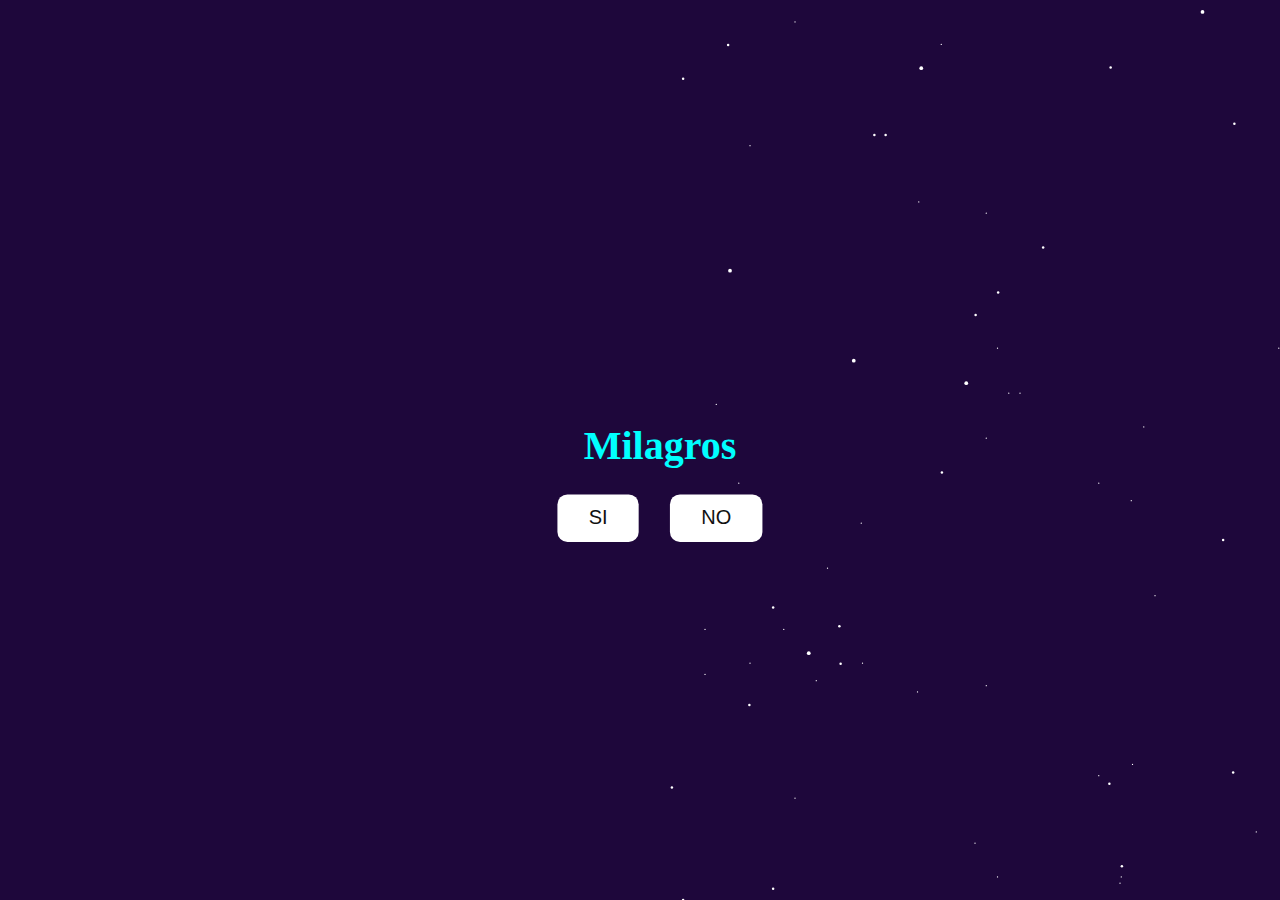
<file: index.html>
<!DOCTYPE html>
<html lang="en">
  <head>
    <meta charset="UTF-8" />
    <meta name="viewport" content="width=device-width, initial-scale=1.0" />
    <link rel="stylesheet" href="style.css" />
    <title>MILAGROS</title>
  </head>
  <body>

    <div class="container">
      <h1></h1>
      
      <h1 id="typewriter"></h1>

      <script>
        document.addEventListener("DOMContentLoaded", function() {
          const text = "Milagros, quieres salir conmigo";
          let index = 0;
          const speed = 100; // Adjust typing speed here

          function typeWriter() {
            if (index < text.length) {
              document.getElementById("typewriter").innerHTML += text.charAt(index);
              index++;
              setTimeout(typeWriter, speed);
            }
          }

          typeWriter();
        });
      </script>
      <div class="btn">
          <a href="index-1.html">SI</a>
          <a href="#" id="btn-random">NO</a>
      </div>
  </div>
    <!-- Tiktok meowish -->
    <div class="container">
      <div class="circle-container"> 
      
        <div class="stars1"></div>
        <div class="stars2"></div>
        <div class="stars3"></div>
   
    </div>
    <script src="script.js"></script>
  </body>
</html>
</file>
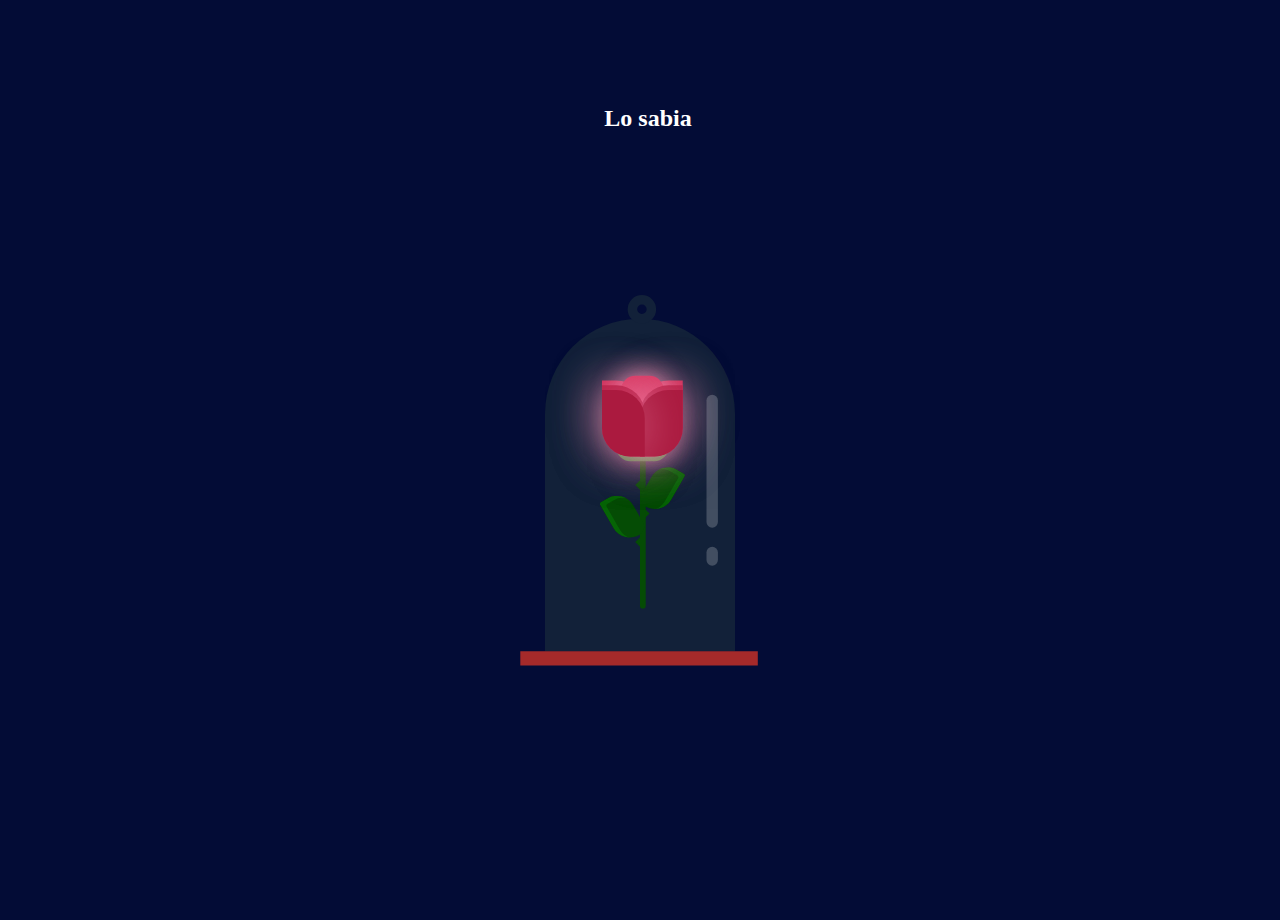
<file: index-1.html>
<!DOCTYPE html>
<html lang="en">
  <head>
    <meta charset="UTF-8" />
    <meta name="viewport" content="width=device-width, initial-scale=1.0" />
    <title>ROSARIO</title>
   <link rel="stylesheet" href="style-1.css"/>
  </head>
  <body>
    <div class="container">
      <div class="container2">
        <div class="glass">
          <div class="shine"></div>
        </div>
        <div class="thorns">
          <div></div>
          <div></div>
          <div></div>
          <div></div>
        </div>
        <div class="leaves">
          <div></div>
          <div></div>
          <div></div>
          <div></div>
        </div>
        <div class="petals">
          <div></div>
          <div></div>
          <div></div>
          <div></div>
          <div></div>
          <div></div>
          <div></div>
        </div>
        <div class="deadPetals">
          <div></div>
          <div></div>
          <div></div>
          <div></div>
        </div>
      </div>
    </div>
    <h2></h2>
    <script>
      document.addEventListener("DOMContentLoaded", function() {
      const text = "Lo sabia, sabia que dirias que si...  <br> Esto es para ti... <span style='color: red; font-weight: bold;'>Milagros</span>";
      let i = 0;
      const speed = 100; // Speed of typing in milliseconds
      const h2 = document.querySelector("h2");

      function typeWriter() {
        if (i < text.length) {
        if (text.charAt(i) === '<') {
          const endTag = text.indexOf('>', i);
          h2.innerHTML += text.substring(i, endTag + 1);
          i = endTag + 1;
        } else {
          h2.innerHTML += text.charAt(i);
          i++;
        }
        setTimeout(typeWriter, speed);
        }
      }

      typeWriter();
      });
    </script>
  </body>
</html>
</file>
<file: style.css>
body {
  background-color: #0f0532;
  height: 100vh;
  overflow: hidden;
  display: flex;
  justify-content: center;
  align-items: center;
  position: relative;
  width: 100%;
  min-height: 100vh;

  
}


h1{
  font-family: cascadia code;

  color: aqua;
}
* {
  margin: 0;
  padding: 0;
  box-sizing: border-box;
  font-family: sans-serif;
}



.container {
  box-sizing: border-box;
  z-index: 2;
  display: flex;
  flex-direction: column;
  text-align: center;
  align-items: center;
  gap: 20px;
  max-width: 500px;
  margin: 20px;
}


.container .btn {
  display: flex;
  gap: 25px;
}

.btn a {
  z-index: 3;
  text-decoration: none;
  color: #111;
  background: #fff;
  padding: 10px 25px;
  border-radius: 8px;
  box-shadow: 0.5rem 1rem 3rem hsl(0, 0, 0,0.3);

}

html,
body {
  height: 100%;
  width: 100%;
  background: #1e073b;
  font-family: "Josefin Sans", sans-serif;
}

.container {
  position: absolute;
  top: 50%;
  left: 50%;
  transform: translate(-50%, -50%) scale(1.25);
}

.container .center {
  position: relative;
  top: 0;
  bottom: 0;
  margin: auto;
  transform: translate(-50%, -50%);
}
@-moz-keyframes star-animation {
  0% {
    transform: rotate(-20deg) translateX(-600px);
  }
  100% {
    transform: rotate(-20deg) translateX(600px);
  }
}
@-webkit-keyframes star-animation {
  0% {
    transform: rotate(-20deg) translateX(-600px);
  }
  100% {
    transform: rotate(-20deg) translateX(600px);
  }
}
@keyframes star-animation {
  0% {
    transform: rotate(-20deg) translateX(-600px);
  }
  100% {
    transform: rotate(-20deg) translateX(600px);
  }
}
.container .stars1 {
  z-index: -3;
  width: 1px;
  height: 1px;
  -moz-border-radius: 50%;
  -webkit-border-radius: 50%;
  border-radius: 50%;
  -moz-box-shadow: 393vh 412vh #fff, 543vh 389vh #fff, 199vh 48vh #fff,
    451vh 392vh #fff, 559vh 113vh #fff, 96vh 79vh #fff, 533vh 488vh #fff,
    584vh 92vh #fff, 451vh 428vh #fff, 288vh 403vh #fff, 543vh 233vh #fff,
    392vh 192vh #fff, 372vh 315vh #fff, 466vh 354vh #fff, 475vh 124vh #fff,
    216vh 51vh #fff, 343vh 409vh #fff, 65vh 449vh #fff, 436vh 341vh #fff,
    239vh 291vh #fff, 374vh 251vh #fff, 332vh 340vh #fff, 215vh 155vh #fff,
    431vh 275vh #fff, 96vh 215vh #fff, 576vh 129vh #fff, 490vh 419vh #fff,
    516vh 161vh #fff, 250vh 72vh #fff, 159vh 66vh #fff, 194vh 411vh #fff,
    3vh 254vh #fff, 560vh 317vh #fff, 527vh 483vh #fff, 187vh 60vh #fff,
    48vh 330vh #fff, 159vh 51vh #fff, 133vh 137vh #fff, 151vh 207vh #fff,
    418vh 182vh #fff, 75vh 73vh #fff, 223vh 232vh #fff, 317vh 48vh #fff,
    52vh 428vh #fff, 198vh 243vh #fff, 449vh 445vh #fff, 239vh 313vh #fff,
    27vh 477vh #fff, 270vh 307vh #fff, 61vh 433vh #fff, 93vh 371vh #fff,
    480vh 336vh #fff, 162vh 177vh #fff, 199vh 214vh #fff, 361vh 130vh #fff,
    5vh 440vh #fff, 259vh 64vh #fff, 51vh 202vh #fff, 522vh 1vh #fff,
    126vh 222vh #fff, 365vh 294vh #fff, 570vh 73vh #fff, 217vh 322vh #fff,
    298vh 405vh #fff, 598vh 409vh #fff, 559vh 97vh #fff, 253vh 219vh #fff,
    438vh 440vh #fff, 8vh 350vh #fff, 260vh 147vh #fff, 36vh 87vh #fff,
    446vh 458vh #fff, 583vh 340vh #fff, 355vh 305vh #fff, 137vh 137vh #fff,
    552vh 206vh #fff, 204vh 408vh #fff, 70vh 465vh #fff, 596vh 161vh #fff,
    223vh 377vh #fff, 453vh 114vh #fff, 320vh 254vh #fff, 532vh 17vh #fff,
    111vh 437vh #fff, 61vh 4vh #fff, 564vh 369vh #fff, 474vh 97vh #fff,
    503vh 40vh #fff, 136vh 336vh #fff, 459vh 488vh #fff, 63vh 200vh #fff,
    349vh 206vh #fff, 280vh 264vh #fff, 528vh 316vh #fff, 564vh 84vh #fff,
    464vh 250vh #fff, 600vh 472vh #fff, 585vh 494vh #fff, 598vh 491vh #fff,
    278vh 98vh #fff, 228vh 475vh #fff, 361vh 423vh #fff, 167vh 465vh #fff,
    75vh 102vh #fff, 509vh 414vh #fff, 269vh 427vh #fff, 533vh 458vh #fff,
    285vh 351vh #fff, 97vh 453vh #fff, 236vh 338vh #fff, 556vh 418vh #fff,
    177vh 51vh #fff, 473vh 241vh #fff, 501vh 49vh #fff, 123vh 408vh #fff,
    37vh 332vh #fff, 524vh 314vh #fff, 569vh 350vh #fff, 53vh 163vh #fff,
    433vh 271vh #fff, 478vh 64vh #fff, 321vh 361vh #fff, 198vh 259vh #fff,
    18vh 455vh #fff, 374vh 46vh #fff, 334vh 183vh #fff, 142vh 103vh #fff,
    273vh 75vh #fff, 235vh 320vh #fff, 410vh 494vh #fff, 323vh 446vh #fff,
    249vh 27vh #fff, 99vh 13vh #fff, 53vh 179vh #fff, 440vh 451vh #fff,
    28vh 115vh #fff, 351vh 358vh #fff, 550vh 448vh #fff, 505vh 31vh #fff,
    482vh 448vh #fff, 245vh 263vh #fff, 265vh 364vh #fff, 216vh 202vh #fff,
    506vh 232vh #fff, 42vh 3vh #fff, 337vh 247vh #fff, 29vh 284vh #fff,
    155vh 73vh #fff, 223vh 428vh #fff, 378vh 101vh #fff, 580vh 354vh #fff,
    578vh 393vh #fff, 140vh 268vh #fff, 568vh 490vh #fff, 51vh 296vh #fff,
    519vh 334vh #fff, 553vh 282vh #fff, 579vh 61vh #fff, 148vh 340vh #fff,
    509vh 162vh #fff, 134vh 468vh #fff, 322vh 259vh #fff, 358vh 407vh #fff,
    449vh 325vh #fff, 322vh 84vh #fff, 362vh 402vh #fff, 107vh 12vh #fff,
    281vh 363vh #fff, 47vh 480vh #fff, 310vh 287vh #fff, 511vh 292vh #fff,
    400vh 109vh #fff, 237vh 308vh #fff, 516vh 286vh #fff, 578vh 335vh #fff,
    302vh 135vh #fff, 168vh 473vh #fff, 214vh 106vh #fff, 91vh 357vh #fff,
    441vh 321vh #fff, 227vh 50vh #fff, 469vh 403vh #fff, 472vh 328vh #fff,
    290vh 64vh #fff, 124vh 290vh #fff, 559vh 95vh #fff, 96vh 95vh #fff,
    590vh 373vh #fff, 139vh 469vh #fff, 376vh 37vh #fff, 298vh 53vh #fff,
    366vh 190vh #fff, 173vh 34vh #fff, 113vh 131vh #fff, 523vh 460vh #fff,
    395vh 305vh #fff, 339vh 159vh #fff, 24vh 88vh #fff, 422vh 88vh #fff,
    548vh 82vh #fff, 76vh 57vh #fff, 505vh 459vh #fff, 437vh 292vh #fff,
    176vh 262vh #fff, 276vh 38vh #fff, 287vh 99vh #fff, 230vh 292vh #fff,
    330vh 295vh #fff, 212vh 488vh #fff, 315vh 108vh #fff, 347vh 195vh #fff,
    450vh 84vh #fff, 21vh 160vh #fff, 593vh 449vh #fff, 366vh 31vh #fff,
    388vh 274vh #fff, 449vh 108vh #fff, 241vh 201vh #fff, 348vh 289vh #fff,
    63vh 200vh #fff, 600vh 146vh #fff, 455vh 411vh #fff, 304vh 385vh #fff,
    388vh 140vh #fff, 386vh 429vh #fff, 213vh 140vh #fff, 368vh 278vh #fff,
    310vh 456vh #fff, 280vh 263vh #fff, 175vh 284vh #fff, 168vh 433vh #fff,
    84vh 464vh #fff, 263vh 20vh #fff, 135vh 31vh #fff, 159vh 425vh #fff,
    551vh 5vh #fff, 568vh 100vh #fff, 335vh 132vh #fff, 56vh 400vh #fff,
    227vh 391vh #fff, 206vh 285vh #fff, 529vh 349vh #fff, 297vh 320vh #fff,
    254vh 342vh #fff, 188vh 309vh #fff, 423vh 259vh #fff, 328vh 459vh #fff,
    45vh 480vh #fff, 449vh 459vh #fff, 8vh 261vh #fff, 383vh 404vh #fff,
    20vh 252vh #fff, 191vh 498vh #fff, 199vh 463vh #fff, 215vh 220vh #fff,
    134vh 225vh #fff, 266vh 137vh #fff, 241vh 500vh #fff, 517vh 214vh #fff,
    437vh 133vh #fff, 512vh 309vh #fff, 511vh 360vh #fff, 507vh 182vh #fff,
    257vh 306vh #fff, 189vh 114vh #fff, 493vh 453vh #fff, 535vh 320vh #fff,
    11vh 274vh #fff, 485vh 34vh #fff, 353vh 38vh #fff, 78vh 51vh #fff,
    568vh 255vh #fff, 142vh 131vh #fff, 330vh 42vh #fff, 57vh 58vh #fff,
    214vh 356vh #fff, 520vh 442vh #fff, 472vh 36vh #fff, 201vh 206vh #fff,
    535vh 419vh #fff, 374vh 337vh #fff, 442vh 62vh #fff, 402vh 326vh #fff,
    443vh 349vh #fff, 448vh 112vh #fff, 75vh 216vh #fff, 125vh 253vh #fff,
    279vh 234vh #fff, 257vh 405vh #fff, 142vh 221vh #fff, 341vh 250vh #fff,
    452vh 427vh #fff, 398vh 327vh #fff, 205vh 254vh #fff, 58vh 66vh #fff,
    51vh 229vh #fff, 435vh 479vh #fff, 345vh 328vh #fff, 23vh 20vh #fff,
    69vh 485vh #fff, 519vh 369vh #fff, 34vh 367vh #fff, 589vh 198vh #fff,
    557vh 169vh #fff, 329vh 285vh #fff, 41vh 265vh #fff, 332vh 66vh #fff,
    200vh 254vh #fff, 376vh 212vh #fff, 177vh 405vh #fff, 426vh 141vh #fff,
    343vh 296vh #fff, 552vh 15vh #fff, 349vh 84vh #fff, 6vh 268vh #fff,
    210vh 318vh #fff, 245vh 473vh #fff, 72vh 212vh #fff, 322vh 107vh #fff,
    201vh 478vh #fff, 453vh 159vh #fff, 147vh 256vh #fff, 272vh 105vh #fff,
    541vh 42vh #fff, 108vh 101vh #fff, 520vh 279vh #fff, 598vh 488vh #fff,
    401vh 260vh #fff, 451vh 378vh #fff, 477vh 383vh #fff, 517vh 495vh #fff,
    402vh 431vh #fff, 228vh 208vh #fff, 197vh 223vh #fff, 483vh 488vh #fff,
    510vh 447vh #fff, 150vh 163vh #fff, 348vh 61vh #fff, 431vh 443vh #fff,
    133vh 289vh #fff, 108vh 235vh #fff, 282vh 84vh #fff, 506vh 58vh #fff,
    244vh 24vh #fff, 210vh 431vh #fff, 335vh 251vh #fff, 265vh 495vh #fff,
    144vh 90vh #fff, 344vh 444vh #fff, 49vh 269vh #fff, 589vh 201vh #fff,
    303vh 56vh #fff, 254vh 110vh #fff, 552vh 489vh #fff, 454vh 460vh #fff,
    439vh 270vh #fff, 462vh 140vh #fff, 480vh 412vh #fff, 128vh 408vh #fff,
    531vh 330vh #fff, 234vh 432vh #fff, 49vh 378vh #fff, 157vh 157vh #fff,
    361vh 230vh #fff, 509vh 77vh #fff, 556vh 287vh #fff, 337vh 337vh #fff,
    340vh 243vh #fff, 312vh 179vh #fff, 62vh 476vh #fff, 327vh 362vh #fff,
    274vh 341vh #fff, 304vh 89vh #fff, 428vh 342vh #fff, 562vh 80vh #fff,
    242vh 173vh #fff, 287vh 265vh #fff, 537vh 418vh #fff, 369vh 409vh #fff,
    289vh 444vh #fff, 436vh 366vh #fff, 506vh 51vh #fff, 162vh 31vh #fff,
    565vh 331vh #fff, 419vh 122vh #fff, 205vh 382vh #fff, 397vh 108vh #fff,
    215vh 48vh #fff, 263vh 183vh #fff, 26vh 39vh #fff, 364vh 333vh #fff,
    104vh 68vh #fff, 159vh 115vh #fff, 191vh 229vh #fff, 123vh 392vh #fff,
    357vh 294vh #fff, 332vh 286vh #fff, 409vh 120vh #fff, 585vh 334vh #fff,
    588vh 14vh #fff, 163vh 299vh #fff, 216vh 491vh #fff, 541vh 234vh #fff,
    230vh 370vh #fff, 61vh 38vh #fff, 432vh 12vh #fff, 474vh 159vh #fff,
    368vh 383vh #fff, 137vh 251vh #fff, 172vh 265vh #fff, 407vh 371vh #fff,
    110vh 281vh #fff, 123vh 178vh #fff, 431vh 461vh #fff, 597vh 196vh #fff,
    395vh 217vh #fff, 464vh 321vh #fff, 260vh 137vh #fff, 20vh 83vh #fff,
    178vh 416vh #fff, 123vh 282vh #fff, 478vh 351vh #fff, 89vh 463vh #fff,
    389vh 255vh #fff, 393vh 315vh #fff, 184vh 332vh #fff, 57vh 179vh #fff,
    392vh 177vh #fff, 368vh 446vh #fff, 352vh 300vh #fff, 208vh 290vh #fff,
    568vh 456vh #fff, 511vh 9vh #fff, 562vh 124vh #fff, 571vh 355vh #fff,
    317vh 4vh #fff, 197vh 327vh #fff, 131vh 499vh #fff, 354vh 94vh #fff,
    415vh 40vh #fff, 325vh 98vh #fff, 71vh 11vh #fff, 478vh 99vh #fff,
    456vh 442vh #fff, 354vh 451vh #fff, 372vh 200vh #fff, 489vh 61vh #fff,
    539vh 179vh #fff, 329vh 499vh #fff, 579vh 87vh #fff, 295vh 163vh #fff,
    24vh 274vh #fff, 168vh 83vh #fff, 397vh 272vh #fff, 345vh 98vh #fff,
    232vh 299vh #fff, 388vh 44vh #fff, 450vh 231vh #fff, 514vh 430vh #fff,
    402vh 282vh #fff, 223vh 211vh #fff, 2vh 88vh #fff, 341vh 83vh #fff,
    376vh 304vh #fff, 99vh 162vh #fff, 529vh 311vh #fff, 267vh 489vh #fff,
    130vh 483vh #fff, 92vh 226vh #fff, 279vh 165vh #fff, 367vh 287vh #fff,
    337vh 364vh #fff, 482vh 356vh #fff, 347vh 106vh #fff, 309vh 212vh #fff,
    253vh 358vh #fff, 430vh 340vh #fff, 520vh 59vh #fff, 30vh 331vh #fff,
    218vh 185vh #fff, 86vh 31vh #fff, 179vh 258vh #fff, 149vh 473vh #fff,
    407vh 303vh #fff, 101vh 359vh #fff, 202vh 320vh #fff, 49vh 183vh #fff,
    238vh 179vh #fff, 416vh 166vh #fff, 95vh 204vh #fff, 80vh 100vh #fff,
    193vh 210vh #fff, 87vh 353vh #fff, 172vh 35vh #fff, 567vh 32vh #fff,
    461vh 393vh #fff, 407vh 403vh #fff, 105vh 463vh #fff, 192vh 469vh #fff,
    88vh 41vh #fff, 409vh 376vh #fff, 525vh 342vh #fff, 576vh 496vh #fff,
    447vh 32vh #fff, 453vh 8vh #fff, 244vh 298vh #fff, 333vh 234vh #fff,
    342vh 447vh #fff, 568vh 186vh #fff, 286vh 442vh #fff, 85vh 48vh #fff,
    207vh 496vh #fff, 578vh 305vh #fff, 517vh 497vh #fff, 1vh 282vh #fff,
    156vh 25vh #fff, 57vh 131vh #fff, 453vh 137vh #fff, 268vh 122vh #fff,
    177vh 90vh #fff, 39vh 479vh #fff, 224vh 275vh #fff, 305vh 115vh #fff,
    208vh 491vh #fff, 362vh 247vh #fff, 148vh 430vh #fff, 501vh 371vh #fff,
    510vh 112vh #fff, 142vh 236vh #fff, 45vh 390vh #fff, 582vh 455vh #fff,
    165vh 478vh #fff, 545vh 209vh #fff, 369vh 424vh #fff, 534vh 321vh #fff,
    46vh 168vh #fff, 546vh 274vh #fff, 92vh 13vh #fff, 543vh 125vh #fff,
    16vh 464vh #fff, 425vh 353vh #fff, 299vh 44vh #fff, 51vh 276vh #fff,
    402vh 190vh #fff, 468vh 175vh #fff, 499vh 5vh #fff, 598vh 371vh #fff,
    18vh 418vh #fff, 357vh 308vh #fff, 386vh 176vh #fff, 388vh 150vh #fff,
    56vh 425vh #fff, 327vh 69vh #fff, 554vh 470vh #fff, 225vh 214vh #fff,
    58vh 217vh #fff, 186vh 311vh #fff, 550vh 471vh #fff, 233vh 452vh #fff,
    33vh 41vh #fff, 14vh 19vh #fff, 236vh 121vh #fff, 59vh 42vh #fff,
    341vh 323vh #fff, 230vh 317vh #fff, 55vh 230vh #fff, 400vh 404vh #fff,
    400vh 185vh #fff, 90vh 44vh #fff, 409vh 162vh #fff, 130vh 159vh #fff,
    319vh 87vh #fff, 357vh 133vh #fff, 351vh 394vh #fff, 418vh 66vh #fff,
    449vh 91vh #fff, 185vh 57vh #fff, 18vh 5vh #fff, 82vh 213vh #fff,
    384vh 417vh #fff, 285vh 258vh #fff, 221vh 10vh #fff, 542vh 442vh #fff,
    375vh 266vh #fff, 165vh 488vh #fff, 293vh 137vh #fff, 187vh 254vh #fff,
    29vh 116vh #fff, 565vh 186vh #fff, 49vh 377vh #fff, 303vh 319vh #fff,
    45vh 452vh #fff, 219vh 239vh #fff, 528vh 232vh #fff, 110vh 421vh #fff,
    249vh 173vh #fff, 168vh 296vh #fff, 488vh 29vh #fff, 586vh 447vh #fff,
    28vh 465vh #fff, 567vh 288vh #fff, 157vh 111vh #fff, 71vh 291vh #fff,
    465vh 232vh #fff, 344vh 401vh #fff, 460vh 280vh #fff, 584vh 188vh #fff,
    1vh 309vh #fff, 77vh 324vh #fff, 35vh 493vh #fff, 487vh 463vh #fff,
    364vh 219vh #fff, 40vh 301vh #fff, 315vh 135vh #fff, 396vh 15vh #fff,
    539vh 403vh #fff, 231vh 32vh #fff, 103vh 158vh #fff, 573vh 151vh #fff,
    331vh 137vh #fff, 557vh 217vh #fff, 7vh 191vh #fff, 193vh 405vh #fff,
    400vh 155vh #fff, 375vh 297vh #fff, 517vh 362vh #fff, 152vh 313vh #fff,
    35vh 193vh #fff, 481vh 245vh #fff, 472vh 195vh #fff, 41vh 37vh #fff,
    447vh 130vh #fff, 115vh 248vh #fff, 451vh 455vh #fff, 270vh 313vh #fff,
    391vh 243vh #fff, 441vh 60vh #fff, 202vh 40vh #fff, 172vh 58vh #fff,
    149vh 475vh #fff, 588vh 170vh #fff, 315vh 497vh #fff, 174vh 63vh #fff,
    151vh 126vh #fff, 423vh 45vh #fff, 169vh 348vh #fff, 478vh 6vh #fff,
    302vh 111vh #fff, 143vh 228vh #fff, 89vh 52vh #fff, 81vh 456vh #fff,
    2vh 220vh #fff, 269vh 111vh #fff, 137vh 408vh #fff, 63vh 189vh #fff,
    501vh 174vh #fff, 507vh 108vh #fff, 261vh 94vh #fff, 307vh 412vh #fff,
    563vh 168vh #fff, 289vh 234vh #fff, 116vh 336vh #fff, 214vh 79vh #fff,
    261vh 127vh #fff, 165vh 366vh #fff, 290vh 277vh #fff, 474vh 346vh #fff,
    596vh 256vh #fff, 222vh 395vh #fff, 340vh 426vh #fff, 384vh 401vh #fff,
    137vh 415vh #fff, 483vh 369vh #fff, 29vh 438vh #fff, 171vh 318vh #fff,
    555vh 175vh #fff, 392vh 207vh #fff, 157vh 298vh #fff, 144vh 22vh #fff,
    440vh 83vh #fff, 322vh 441vh #fff, 369vh 164vh #fff, 137vh 107vh #fff,
    309vh 383vh #fff, 368vh 46vh #fff, 319vh 204vh #fff, 108vh 58vh #fff,
    173vh 471vh #fff, 341vh 391vh #fff, 540vh 270vh #fff, 34vh 400vh #fff,
    408vh 353vh #fff, 344vh 353vh #fff, 264vh 331vh #fff, 384vh 295vh #fff,
    335vh 171vh #fff, 332vh 112vh #fff, 12vh 310vh #fff, 495vh 372vh #fff,
    38vh 244vh #fff, 290vh 106vh #fff, 386vh 472vh #fff, 85vh 153vh #fff,
    345vh 109vh #fff, 310vh 43vh #fff, 506vh 321vh #fff, 523vh 190vh #fff,
    192vh 302vh #fff, 61vh 52vh #fff, 3vh 104vh #fff, 195vh 260vh #fff,
    568vh 63vh #fff, 517vh 319vh #fff, 168vh 196vh #fff, 218vh 6vh #fff,
    535vh 304vh #fff, 399vh 458vh #fff, 551vh 451vh #fff, 19vh 387vh #fff,
    514vh 460vh #fff, 142vh 171vh #fff, 450vh 314vh #fff, 121vh 321vh #fff,
    15vh 9vh #fff, 55vh 336vh #fff, 503vh 118vh #fff, 194vh 335vh #fff,
    596vh 94vh #fff, 121vh 477vh #fff, 62vh 115vh #fff, 547vh 239vh #fff,
    205vh 251vh #fff, 11vh 396vh #fff, 581vh 497vh #fff, 370vh 463vh #fff,
    371vh 352vh #fff, 322vh 9vh #fff, 235vh 185vh #fff, 67vh 275vh #fff,
    274vh 407vh #fff, 421vh 186vh #fff, 151vh 229vh #fff, 427vh 22vh #fff,
    278vh 484vh #fff, 34vh 484vh #fff, 73vh 415vh #fff, 391vh 194vh #fff,
    76vh 3vh #fff, 594vh 253vh #fff, 61vh 416vh #fff, 391vh 258vh #fff,
    382vh 76vh #fff, 172vh 349vh #fff, 441vh 352vh #fff, 110vh 348vh #fff,
    466vh 27vh #fff, 383vh 282vh #fff, 375vh 72vh #fff, 519vh 384vh #fff,
    191vh 294vh #fff, 395vh 328vh #fff, 82vh 359vh #fff, 202vh 227vh #fff,
    19vh 137vh #fff, 457vh 103vh #fff, 512vh 257vh #fff, 492vh 425vh #fff,
    71vh 424vh #fff, 344vh 21vh #fff, 363vh 69vh #fff, 441vh 247vh #fff,
    192vh 481vh #fff, 531vh 231vh #fff, 99vh 448vh #fff, 216vh 47vh #fff,
    510vh 486vh #fff, 69vh 148vh #fff, 160vh 249vh #fff, 161vh 482vh #fff,
    446vh 212vh #fff, 118vh 457vh #fff, 310vh 336vh #fff, 505vh 355vh #fff,
    129vh 143vh #fff, 131vh 475vh #fff, 66vh 277vh #fff, 31vh 400vh #fff,
    314vh 384vh #fff, 140vh 428vh #fff, 569vh 348vh #fff, 103vh 295vh #fff,
    287vh 411vh #fff, 420vh 61vh #fff, 372vh 336vh #fff, 417vh 390vh #fff,
    86vh 281vh #fff, 510vh 452vh #fff, 274vh 428vh #fff, 40vh 235vh #fff,
    362vh 357vh #fff;
  -webkit-box-shadow: 393vh 412vh #fff, 543vh 389vh #fff, 199vh 48vh #fff,
    451vh 392vh #fff, 559vh 113vh #fff, 96vh 79vh #fff, 533vh 488vh #fff,
    584vh 92vh #fff, 451vh 428vh #fff, 288vh 403vh #fff, 543vh 233vh #fff,
    392vh 192vh #fff, 372vh 315vh #fff, 466vh 354vh #fff, 475vh 124vh #fff,
    216vh 51vh #fff, 343vh 409vh #fff, 65vh 449vh #fff, 436vh 341vh #fff,
    239vh 291vh #fff, 374vh 251vh #fff, 332vh 340vh #fff, 215vh 155vh #fff,
    431vh 275vh #fff, 96vh 215vh #fff, 576vh 129vh #fff, 490vh 419vh #fff,
    516vh 161vh #fff, 250vh 72vh #fff, 159vh 66vh #fff, 194vh 411vh #fff,
    3vh 254vh #fff, 560vh 317vh #fff, 527vh 483vh #fff, 187vh 60vh #fff,
    48vh 330vh #fff, 159vh 51vh #fff, 133vh 137vh #fff, 151vh 207vh #fff,
    418vh 182vh #fff, 75vh 73vh #fff, 223vh 232vh #fff, 317vh 48vh #fff,
    52vh 428vh #fff, 198vh 243vh #fff, 449vh 445vh #fff, 239vh 313vh #fff,
    27vh 477vh #fff, 270vh 307vh #fff, 61vh 433vh #fff, 93vh 371vh #fff,
    480vh 336vh #fff, 162vh 177vh #fff, 199vh 214vh #fff, 361vh 130vh #fff,
    5vh 440vh #fff, 259vh 64vh #fff, 51vh 202vh #fff, 522vh 1vh #fff,
    126vh 222vh #fff, 365vh 294vh #fff, 570vh 73vh #fff, 217vh 322vh #fff,
    298vh 405vh #fff, 598vh 409vh #fff, 559vh 97vh #fff, 253vh 219vh #fff,
    438vh 440vh #fff, 8vh 350vh #fff, 260vh 147vh #fff, 36vh 87vh #fff,
    446vh 458vh #fff, 583vh 340vh #fff, 355vh 305vh #fff, 137vh 137vh #fff,
    552vh 206vh #fff, 204vh 408vh #fff, 70vh 465vh #fff, 596vh 161vh #fff,
    223vh 377vh #fff, 453vh 114vh #fff, 320vh 254vh #fff, 532vh 17vh #fff,
    111vh 437vh #fff, 61vh 4vh #fff, 564vh 369vh #fff, 474vh 97vh #fff,
    503vh 40vh #fff, 136vh 336vh #fff, 459vh 488vh #fff, 63vh 200vh #fff,
    349vh 206vh #fff, 280vh 264vh #fff, 528vh 316vh #fff, 564vh 84vh #fff,
    464vh 250vh #fff, 600vh 472vh #fff, 585vh 494vh #fff, 598vh 491vh #fff,
    278vh 98vh #fff, 228vh 475vh #fff, 361vh 423vh #fff, 167vh 465vh #fff,
    75vh 102vh #fff, 509vh 414vh #fff, 269vh 427vh #fff, 533vh 458vh #fff,
    285vh 351vh #fff, 97vh 453vh #fff, 236vh 338vh #fff, 556vh 418vh #fff,
    177vh 51vh #fff, 473vh 241vh #fff, 501vh 49vh #fff, 123vh 408vh #fff,
    37vh 332vh #fff, 524vh 314vh #fff, 569vh 350vh #fff, 53vh 163vh #fff,
    433vh 271vh #fff, 478vh 64vh #fff, 321vh 361vh #fff, 198vh 259vh #fff,
    18vh 455vh #fff, 374vh 46vh #fff, 334vh 183vh #fff, 142vh 103vh #fff,
    273vh 75vh #fff, 235vh 320vh #fff, 410vh 494vh #fff, 323vh 446vh #fff,
    249vh 27vh #fff, 99vh 13vh #fff, 53vh 179vh #fff, 440vh 451vh #fff,
    28vh 115vh #fff, 351vh 358vh #fff, 550vh 448vh #fff, 505vh 31vh #fff,
    482vh 448vh #fff, 245vh 263vh #fff, 265vh 364vh #fff, 216vh 202vh #fff,
    506vh 232vh #fff, 42vh 3vh #fff, 337vh 247vh #fff, 29vh 284vh #fff,
    155vh 73vh #fff, 223vh 428vh #fff, 378vh 101vh #fff, 580vh 354vh #fff,
    578vh 393vh #fff, 140vh 268vh #fff, 568vh 490vh #fff, 51vh 296vh #fff,
    519vh 334vh #fff, 553vh 282vh #fff, 579vh 61vh #fff, 148vh 340vh #fff,
    509vh 162vh #fff, 134vh 468vh #fff, 322vh 259vh #fff, 358vh 407vh #fff,
    449vh 325vh #fff, 322vh 84vh #fff, 362vh 402vh #fff, 107vh 12vh #fff,
    281vh 363vh #fff, 47vh 480vh #fff, 310vh 287vh #fff, 511vh 292vh #fff,
    400vh 109vh #fff, 237vh 308vh #fff, 516vh 286vh #fff, 578vh 335vh #fff,
    302vh 135vh #fff, 168vh 473vh #fff, 214vh 106vh #fff, 91vh 357vh #fff,
    441vh 321vh #fff, 227vh 50vh #fff, 469vh 403vh #fff, 472vh 328vh #fff,
    290vh 64vh #fff, 124vh 290vh #fff, 559vh 95vh #fff, 96vh 95vh #fff,
    590vh 373vh #fff, 139vh 469vh #fff, 376vh 37vh #fff, 298vh 53vh #fff,
    366vh 190vh #fff, 173vh 34vh #fff, 113vh 131vh #fff, 523vh 460vh #fff,
    395vh 305vh #fff, 339vh 159vh #fff, 24vh 88vh #fff, 422vh 88vh #fff,
    548vh 82vh #fff, 76vh 57vh #fff, 505vh 459vh #fff, 437vh 292vh #fff,
    176vh 262vh #fff, 276vh 38vh #fff, 287vh 99vh #fff, 230vh 292vh #fff,
    330vh 295vh #fff, 212vh 488vh #fff, 315vh 108vh #fff, 347vh 195vh #fff,
    450vh 84vh #fff, 21vh 160vh #fff, 593vh 449vh #fff, 366vh 31vh #fff,
    388vh 274vh #fff, 449vh 108vh #fff, 241vh 201vh #fff, 348vh 289vh #fff,
    63vh 200vh #fff, 600vh 146vh #fff, 455vh 411vh #fff, 304vh 385vh #fff,
    388vh 140vh #fff, 386vh 429vh #fff, 213vh 140vh #fff, 368vh 278vh #fff,
    310vh 456vh #fff, 280vh 263vh #fff, 175vh 284vh #fff, 168vh 433vh #fff,
    84vh 464vh #fff, 263vh 20vh #fff, 135vh 31vh #fff, 159vh 425vh #fff,
    551vh 5vh #fff, 568vh 100vh #fff, 335vh 132vh #fff, 56vh 400vh #fff,
    227vh 391vh #fff, 206vh 285vh #fff, 529vh 349vh #fff, 297vh 320vh #fff,
    254vh 342vh #fff, 188vh 309vh #fff, 423vh 259vh #fff, 328vh 459vh #fff,
    45vh 480vh #fff, 449vh 459vh #fff, 8vh 261vh #fff, 383vh 404vh #fff,
    20vh 252vh #fff, 191vh 498vh #fff, 199vh 463vh #fff, 215vh 220vh #fff,
    134vh 225vh #fff, 266vh 137vh #fff, 241vh 500vh #fff, 517vh 214vh #fff,
    437vh 133vh #fff, 512vh 309vh #fff, 511vh 360vh #fff, 507vh 182vh #fff,
    257vh 306vh #fff, 189vh 114vh #fff, 493vh 453vh #fff, 535vh 320vh #fff,
    11vh 274vh #fff, 485vh 34vh #fff, 353vh 38vh #fff, 78vh 51vh #fff,
    568vh 255vh #fff, 142vh 131vh #fff, 330vh 42vh #fff, 57vh 58vh #fff,
    214vh 356vh #fff, 520vh 442vh #fff, 472vh 36vh #fff, 201vh 206vh #fff,
    535vh 419vh #fff, 374vh 337vh #fff, 442vh 62vh #fff, 402vh 326vh #fff,
    443vh 349vh #fff, 448vh 112vh #fff, 75vh 216vh #fff, 125vh 253vh #fff,
    279vh 234vh #fff, 257vh 405vh #fff, 142vh 221vh #fff, 341vh 250vh #fff,
    452vh 427vh #fff, 398vh 327vh #fff, 205vh 254vh #fff, 58vh 66vh #fff,
    51vh 229vh #fff, 435vh 479vh #fff, 345vh 328vh #fff, 23vh 20vh #fff,
    69vh 485vh #fff, 519vh 369vh #fff, 34vh 367vh #fff, 589vh 198vh #fff,
    557vh 169vh #fff, 329vh 285vh #fff, 41vh 265vh #fff, 332vh 66vh #fff,
    200vh 254vh #fff, 376vh 212vh #fff, 177vh 405vh #fff, 426vh 141vh #fff,
    343vh 296vh #fff, 552vh 15vh #fff, 349vh 84vh #fff, 6vh 268vh #fff,
    210vh 318vh #fff, 245vh 473vh #fff, 72vh 212vh #fff, 322vh 107vh #fff,
    201vh 478vh #fff, 453vh 159vh #fff, 147vh 256vh #fff, 272vh 105vh #fff,
    541vh 42vh #fff, 108vh 101vh #fff, 520vh 279vh #fff, 598vh 488vh #fff,
    401vh 260vh #fff, 451vh 378vh #fff, 477vh 383vh #fff, 517vh 495vh #fff,
    402vh 431vh #fff, 228vh 208vh #fff, 197vh 223vh #fff, 483vh 488vh #fff,
    510vh 447vh #fff, 150vh 163vh #fff, 348vh 61vh #fff, 431vh 443vh #fff,
    133vh 289vh #fff, 108vh 235vh #fff, 282vh 84vh #fff, 506vh 58vh #fff,
    244vh 24vh #fff, 210vh 431vh #fff, 335vh 251vh #fff, 265vh 495vh #fff,
    144vh 90vh #fff, 344vh 444vh #fff, 49vh 269vh #fff, 589vh 201vh #fff,
    303vh 56vh #fff, 254vh 110vh #fff, 552vh 489vh #fff, 454vh 460vh #fff,
    439vh 270vh #fff, 462vh 140vh #fff, 480vh 412vh #fff, 128vh 408vh #fff,
    531vh 330vh #fff, 234vh 432vh #fff, 49vh 378vh #fff, 157vh 157vh #fff,
    361vh 230vh #fff, 509vh 77vh #fff, 556vh 287vh #fff, 337vh 337vh #fff,
    340vh 243vh #fff, 312vh 179vh #fff, 62vh 476vh #fff, 327vh 362vh #fff,
    274vh 341vh #fff, 304vh 89vh #fff, 428vh 342vh #fff, 562vh 80vh #fff,
    242vh 173vh #fff, 287vh 265vh #fff, 537vh 418vh #fff, 369vh 409vh #fff,
    289vh 444vh #fff, 436vh 366vh #fff, 506vh 51vh #fff, 162vh 31vh #fff,
    565vh 331vh #fff, 419vh 122vh #fff, 205vh 382vh #fff, 397vh 108vh #fff,
    215vh 48vh #fff, 263vh 183vh #fff, 26vh 39vh #fff, 364vh 333vh #fff,
    104vh 68vh #fff, 159vh 115vh #fff, 191vh 229vh #fff, 123vh 392vh #fff,
    357vh 294vh #fff, 332vh 286vh #fff, 409vh 120vh #fff, 585vh 334vh #fff,
    588vh 14vh #fff, 163vh 299vh #fff, 216vh 491vh #fff, 541vh 234vh #fff,
    230vh 370vh #fff, 61vh 38vh #fff, 432vh 12vh #fff, 474vh 159vh #fff,
    368vh 383vh #fff, 137vh 251vh #fff, 172vh 265vh #fff, 407vh 371vh #fff,
    110vh 281vh #fff, 123vh 178vh #fff, 431vh 461vh #fff, 597vh 196vh #fff,
    395vh 217vh #fff, 464vh 321vh #fff, 260vh 137vh #fff, 20vh 83vh #fff,
    178vh 416vh #fff, 123vh 282vh #fff, 478vh 351vh #fff, 89vh 463vh #fff,
    389vh 255vh #fff, 393vh 315vh #fff, 184vh 332vh #fff, 57vh 179vh #fff,
    392vh 177vh #fff, 368vh 446vh #fff, 352vh 300vh #fff, 208vh 290vh #fff,
    568vh 456vh #fff, 511vh 9vh #fff, 562vh 124vh #fff, 571vh 355vh #fff,
    317vh 4vh #fff, 197vh 327vh #fff, 131vh 499vh #fff, 354vh 94vh #fff,
    415vh 40vh #fff, 325vh 98vh #fff, 71vh 11vh #fff, 478vh 99vh #fff,
    456vh 442vh #fff, 354vh 451vh #fff, 372vh 200vh #fff, 489vh 61vh #fff,
    539vh 179vh #fff, 329vh 499vh #fff, 579vh 87vh #fff, 295vh 163vh #fff,
    24vh 274vh #fff, 168vh 83vh #fff, 397vh 272vh #fff, 345vh 98vh #fff,
    232vh 299vh #fff, 388vh 44vh #fff, 450vh 231vh #fff, 514vh 430vh #fff,
    402vh 282vh #fff, 223vh 211vh #fff, 2vh 88vh #fff, 341vh 83vh #fff,
    376vh 304vh #fff, 99vh 162vh #fff, 529vh 311vh #fff, 267vh 489vh #fff,
    130vh 483vh #fff, 92vh 226vh #fff, 279vh 165vh #fff, 367vh 287vh #fff,
    337vh 364vh #fff, 482vh 356vh #fff, 347vh 106vh #fff, 309vh 212vh #fff,
    253vh 358vh #fff, 430vh 340vh #fff, 520vh 59vh #fff, 30vh 331vh #fff,
    218vh 185vh #fff, 86vh 31vh #fff, 179vh 258vh #fff, 149vh 473vh #fff,
    407vh 303vh #fff, 101vh 359vh #fff, 202vh 320vh #fff, 49vh 183vh #fff,
    238vh 179vh #fff, 416vh 166vh #fff, 95vh 204vh #fff, 80vh 100vh #fff,
    193vh 210vh #fff, 87vh 353vh #fff, 172vh 35vh #fff, 567vh 32vh #fff,
    461vh 393vh #fff, 407vh 403vh #fff, 105vh 463vh #fff, 192vh 469vh #fff,
    88vh 41vh #fff, 409vh 376vh #fff, 525vh 342vh #fff, 576vh 496vh #fff,
    447vh 32vh #fff, 453vh 8vh #fff, 244vh 298vh #fff, 333vh 234vh #fff,
    342vh 447vh #fff, 568vh 186vh #fff, 286vh 442vh #fff, 85vh 48vh #fff,
    207vh 496vh #fff, 578vh 305vh #fff, 517vh 497vh #fff, 1vh 282vh #fff,
    156vh 25vh #fff, 57vh 131vh #fff, 453vh 137vh #fff, 268vh 122vh #fff,
    177vh 90vh #fff, 39vh 479vh #fff, 224vh 275vh #fff, 305vh 115vh #fff,
    208vh 491vh #fff, 362vh 247vh #fff, 148vh 430vh #fff, 501vh 371vh #fff,
    510vh 112vh #fff, 142vh 236vh #fff, 45vh 390vh #fff, 582vh 455vh #fff,
    165vh 478vh #fff, 545vh 209vh #fff, 369vh 424vh #fff, 534vh 321vh #fff,
    46vh 168vh #fff, 546vh 274vh #fff, 92vh 13vh #fff, 543vh 125vh #fff,
    16vh 464vh #fff, 425vh 353vh #fff, 299vh 44vh #fff, 51vh 276vh #fff,
    402vh 190vh #fff, 468vh 175vh #fff, 499vh 5vh #fff, 598vh 371vh #fff,
    18vh 418vh #fff, 357vh 308vh #fff, 386vh 176vh #fff, 388vh 150vh #fff,
    56vh 425vh #fff, 327vh 69vh #fff, 554vh 470vh #fff, 225vh 214vh #fff,
    58vh 217vh #fff, 186vh 311vh #fff, 550vh 471vh #fff, 233vh 452vh #fff,
    33vh 41vh #fff, 14vh 19vh #fff, 236vh 121vh #fff, 59vh 42vh #fff,
    341vh 323vh #fff, 230vh 317vh #fff, 55vh 230vh #fff, 400vh 404vh #fff,
    400vh 185vh #fff, 90vh 44vh #fff, 409vh 162vh #fff, 130vh 159vh #fff,
    319vh 87vh #fff, 357vh 133vh #fff, 351vh 394vh #fff, 418vh 66vh #fff,
    449vh 91vh #fff, 185vh 57vh #fff, 18vh 5vh #fff, 82vh 213vh #fff,
    384vh 417vh #fff, 285vh 258vh #fff, 221vh 10vh #fff, 542vh 442vh #fff,
    375vh 266vh #fff, 165vh 488vh #fff, 293vh 137vh #fff, 187vh 254vh #fff,
    29vh 116vh #fff, 565vh 186vh #fff, 49vh 377vh #fff, 303vh 319vh #fff,
    45vh 452vh #fff, 219vh 239vh #fff, 528vh 232vh #fff, 110vh 421vh #fff,
    249vh 173vh #fff, 168vh 296vh #fff, 488vh 29vh #fff, 586vh 447vh #fff,
    28vh 465vh #fff, 567vh 288vh #fff, 157vh 111vh #fff, 71vh 291vh #fff,
    465vh 232vh #fff, 344vh 401vh #fff, 460vh 280vh #fff, 584vh 188vh #fff,
    1vh 309vh #fff, 77vh 324vh #fff, 35vh 493vh #fff, 487vh 463vh #fff,
    364vh 219vh #fff, 40vh 301vh #fff, 315vh 135vh #fff, 396vh 15vh #fff,
    539vh 403vh #fff, 231vh 32vh #fff, 103vh 158vh #fff, 573vh 151vh #fff,
    331vh 137vh #fff, 557vh 217vh #fff, 7vh 191vh #fff, 193vh 405vh #fff,
    400vh 155vh #fff, 375vh 297vh #fff, 517vh 362vh #fff, 152vh 313vh #fff,
    35vh 193vh #fff, 481vh 245vh #fff, 472vh 195vh #fff, 41vh 37vh #fff,
    447vh 130vh #fff, 115vh 248vh #fff, 451vh 455vh #fff, 270vh 313vh #fff,
    391vh 243vh #fff, 441vh 60vh #fff, 202vh 40vh #fff, 172vh 58vh #fff,
    149vh 475vh #fff, 588vh 170vh #fff, 315vh 497vh #fff, 174vh 63vh #fff,
    151vh 126vh #fff, 423vh 45vh #fff, 169vh 348vh #fff, 478vh 6vh #fff,
    302vh 111vh #fff, 143vh 228vh #fff, 89vh 52vh #fff, 81vh 456vh #fff,
    2vh 220vh #fff, 269vh 111vh #fff, 137vh 408vh #fff, 63vh 189vh #fff,
    501vh 174vh #fff, 507vh 108vh #fff, 261vh 94vh #fff, 307vh 412vh #fff,
    563vh 168vh #fff, 289vh 234vh #fff, 116vh 336vh #fff, 214vh 79vh #fff,
    261vh 127vh #fff, 165vh 366vh #fff, 290vh 277vh #fff, 474vh 346vh #fff,
    596vh 256vh #fff, 222vh 395vh #fff, 340vh 426vh #fff, 384vh 401vh #fff,
    137vh 415vh #fff, 483vh 369vh #fff, 29vh 438vh #fff, 171vh 318vh #fff,
    555vh 175vh #fff, 392vh 207vh #fff, 157vh 298vh #fff, 144vh 22vh #fff,
    440vh 83vh #fff, 322vh 441vh #fff, 369vh 164vh #fff, 137vh 107vh #fff,
    309vh 383vh #fff, 368vh 46vh #fff, 319vh 204vh #fff, 108vh 58vh #fff,
    173vh 471vh #fff, 341vh 391vh #fff, 540vh 270vh #fff, 34vh 400vh #fff,
    408vh 353vh #fff, 344vh 353vh #fff, 264vh 331vh #fff, 384vh 295vh #fff,
    335vh 171vh #fff, 332vh 112vh #fff, 12vh 310vh #fff, 495vh 372vh #fff,
    38vh 244vh #fff, 290vh 106vh #fff, 386vh 472vh #fff, 85vh 153vh #fff,
    345vh 109vh #fff, 310vh 43vh #fff, 506vh 321vh #fff, 523vh 190vh #fff,
    192vh 302vh #fff, 61vh 52vh #fff, 3vh 104vh #fff, 195vh 260vh #fff,
    568vh 63vh #fff, 517vh 319vh #fff, 168vh 196vh #fff, 218vh 6vh #fff,
    535vh 304vh #fff, 399vh 458vh #fff, 551vh 451vh #fff, 19vh 387vh #fff,
    514vh 460vh #fff, 142vh 171vh #fff, 450vh 314vh #fff, 121vh 321vh #fff,
    15vh 9vh #fff, 55vh 336vh #fff, 503vh 118vh #fff, 194vh 335vh #fff,
    596vh 94vh #fff, 121vh 477vh #fff, 62vh 115vh #fff, 547vh 239vh #fff,
    205vh 251vh #fff, 11vh 396vh #fff, 581vh 497vh #fff, 370vh 463vh #fff,
    371vh 352vh #fff, 322vh 9vh #fff, 235vh 185vh #fff, 67vh 275vh #fff,
    274vh 407vh #fff, 421vh 186vh #fff, 151vh 229vh #fff, 427vh 22vh #fff,
    278vh 484vh #fff, 34vh 484vh #fff, 73vh 415vh #fff, 391vh 194vh #fff,
    76vh 3vh #fff, 594vh 253vh #fff, 61vh 416vh #fff, 391vh 258vh #fff,
    382vh 76vh #fff, 172vh 349vh #fff, 441vh 352vh #fff, 110vh 348vh #fff,
    466vh 27vh #fff, 383vh 282vh #fff, 375vh 72vh #fff, 519vh 384vh #fff,
    191vh 294vh #fff, 395vh 328vh #fff, 82vh 359vh #fff, 202vh 227vh #fff,
    19vh 137vh #fff, 457vh 103vh #fff, 512vh 257vh #fff, 492vh 425vh #fff,
    71vh 424vh #fff, 344vh 21vh #fff, 363vh 69vh #fff, 441vh 247vh #fff,
    192vh 481vh #fff, 531vh 231vh #fff, 99vh 448vh #fff, 216vh 47vh #fff,
    510vh 486vh #fff, 69vh 148vh #fff, 160vh 249vh #fff, 161vh 482vh #fff,
    446vh 212vh #fff, 118vh 457vh #fff, 310vh 336vh #fff, 505vh 355vh #fff,
    129vh 143vh #fff, 131vh 475vh #fff, 66vh 277vh #fff, 31vh 400vh #fff,
    314vh 384vh #fff, 140vh 428vh #fff, 569vh 348vh #fff, 103vh 295vh #fff,
    287vh 411vh #fff, 420vh 61vh #fff, 372vh 336vh #fff, 417vh 390vh #fff,
    86vh 281vh #fff, 510vh 452vh #fff, 274vh 428vh #fff, 40vh 235vh #fff,
    362vh 357vh #fff;
  box-shadow: 393vh 412vh #fff, 543vh 389vh #fff, 199vh 48vh #fff,
    451vh 392vh #fff, 559vh 113vh #fff, 96vh 79vh #fff, 533vh 488vh #fff,
    584vh 92vh #fff, 451vh 428vh #fff, 288vh 403vh #fff, 543vh 233vh #fff,
    392vh 192vh #fff, 372vh 315vh #fff, 466vh 354vh #fff, 475vh 124vh #fff,
    216vh 51vh #fff, 343vh 409vh #fff, 65vh 449vh #fff, 436vh 341vh #fff,
    239vh 291vh #fff, 374vh 251vh #fff, 332vh 340vh #fff, 215vh 155vh #fff,
    431vh 275vh #fff, 96vh 215vh #fff, 576vh 129vh #fff, 490vh 419vh #fff,
    516vh 161vh #fff, 250vh 72vh #fff, 159vh 66vh #fff, 194vh 411vh #fff,
    3vh 254vh #fff, 560vh 317vh #fff, 527vh 483vh #fff, 187vh 60vh #fff,
    48vh 330vh #fff, 159vh 51vh #fff, 133vh 137vh #fff, 151vh 207vh #fff,
    418vh 182vh #fff, 75vh 73vh #fff, 223vh 232vh #fff, 317vh 48vh #fff,
    52vh 428vh #fff, 198vh 243vh #fff, 449vh 445vh #fff, 239vh 313vh #fff,
    27vh 477vh #fff, 270vh 307vh #fff, 61vh 433vh #fff, 93vh 371vh #fff,
    480vh 336vh #fff, 162vh 177vh #fff, 199vh 214vh #fff, 361vh 130vh #fff,
    5vh 440vh #fff, 259vh 64vh #fff, 51vh 202vh #fff, 522vh 1vh #fff,
    126vh 222vh #fff, 365vh 294vh #fff, 570vh 73vh #fff, 217vh 322vh #fff,
    298vh 405vh #fff, 598vh 409vh #fff, 559vh 97vh #fff, 253vh 219vh #fff,
    438vh 440vh #fff, 8vh 350vh #fff, 260vh 147vh #fff, 36vh 87vh #fff,
    446vh 458vh #fff, 583vh 340vh #fff, 355vh 305vh #fff, 137vh 137vh #fff,
    552vh 206vh #fff, 204vh 408vh #fff, 70vh 465vh #fff, 596vh 161vh #fff,
    223vh 377vh #fff, 453vh 114vh #fff, 320vh 254vh #fff, 532vh 17vh #fff,
    111vh 437vh #fff, 61vh 4vh #fff, 564vh 369vh #fff, 474vh 97vh #fff,
    503vh 40vh #fff, 136vh 336vh #fff, 459vh 488vh #fff, 63vh 200vh #fff,
    349vh 206vh #fff, 280vh 264vh #fff, 528vh 316vh #fff, 564vh 84vh #fff,
    464vh 250vh #fff, 600vh 472vh #fff, 585vh 494vh #fff, 598vh 491vh #fff,
    278vh 98vh #fff, 228vh 475vh #fff, 361vh 423vh #fff, 167vh 465vh #fff,
    75vh 102vh #fff, 509vh 414vh #fff, 269vh 427vh #fff, 533vh 458vh #fff,
    285vh 351vh #fff, 97vh 453vh #fff, 236vh 338vh #fff, 556vh 418vh #fff,
    177vh 51vh #fff, 473vh 241vh #fff, 501vh 49vh #fff, 123vh 408vh #fff,
    37vh 332vh #fff, 524vh 314vh #fff, 569vh 350vh #fff, 53vh 163vh #fff,
    433vh 271vh #fff, 478vh 64vh #fff, 321vh 361vh #fff, 198vh 259vh #fff,
    18vh 455vh #fff, 374vh 46vh #fff, 334vh 183vh #fff, 142vh 103vh #fff,
    273vh 75vh #fff, 235vh 320vh #fff, 410vh 494vh #fff, 323vh 446vh #fff,
    249vh 27vh #fff, 99vh 13vh #fff, 53vh 179vh #fff, 440vh 451vh #fff,
    28vh 115vh #fff, 351vh 358vh #fff, 550vh 448vh #fff, 505vh 31vh #fff,
    482vh 448vh #fff, 245vh 263vh #fff, 265vh 364vh #fff, 216vh 202vh #fff,
    506vh 232vh #fff, 42vh 3vh #fff, 337vh 247vh #fff, 29vh 284vh #fff,
    155vh 73vh #fff, 223vh 428vh #fff, 378vh 101vh #fff, 580vh 354vh #fff,
    578vh 393vh #fff, 140vh 268vh #fff, 568vh 490vh #fff, 51vh 296vh #fff,
    519vh 334vh #fff, 553vh 282vh #fff, 579vh 61vh #fff, 148vh 340vh #fff,
    509vh 162vh #fff, 134vh 468vh #fff, 322vh 259vh #fff, 358vh 407vh #fff,
    449vh 325vh #fff, 322vh 84vh #fff, 362vh 402vh #fff, 107vh 12vh #fff,
    281vh 363vh #fff, 47vh 480vh #fff, 310vh 287vh #fff, 511vh 292vh #fff,
    400vh 109vh #fff, 237vh 308vh #fff, 516vh 286vh #fff, 578vh 335vh #fff,
    302vh 135vh #fff, 168vh 473vh #fff, 214vh 106vh #fff, 91vh 357vh #fff,
    441vh 321vh #fff, 227vh 50vh #fff, 469vh 403vh #fff, 472vh 328vh #fff,
    290vh 64vh #fff, 124vh 290vh #fff, 559vh 95vh #fff, 96vh 95vh #fff,
    590vh 373vh #fff, 139vh 469vh #fff, 376vh 37vh #fff, 298vh 53vh #fff,
    366vh 190vh #fff, 173vh 34vh #fff, 113vh 131vh #fff, 523vh 460vh #fff,
    395vh 305vh #fff, 339vh 159vh #fff, 24vh 88vh #fff, 422vh 88vh #fff,
    548vh 82vh #fff, 76vh 57vh #fff, 505vh 459vh #fff, 437vh 292vh #fff,
    176vh 262vh #fff, 276vh 38vh #fff, 287vh 99vh #fff, 230vh 292vh #fff,
    330vh 295vh #fff, 212vh 488vh #fff, 315vh 108vh #fff, 347vh 195vh #fff,
    450vh 84vh #fff, 21vh 160vh #fff, 593vh 449vh #fff, 366vh 31vh #fff,
    388vh 274vh #fff, 449vh 108vh #fff, 241vh 201vh #fff, 348vh 289vh #fff,
    63vh 200vh #fff, 600vh 146vh #fff, 455vh 411vh #fff, 304vh 385vh #fff,
    388vh 140vh #fff, 386vh 429vh #fff, 213vh 140vh #fff, 368vh 278vh #fff,
    310vh 456vh #fff, 280vh 263vh #fff, 175vh 284vh #fff, 168vh 433vh #fff,
    84vh 464vh #fff, 263vh 20vh #fff, 135vh 31vh #fff, 159vh 425vh #fff,
    551vh 5vh #fff, 568vh 100vh #fff, 335vh 132vh #fff, 56vh 400vh #fff,
    227vh 391vh #fff, 206vh 285vh #fff, 529vh 349vh #fff, 297vh 320vh #fff,
    254vh 342vh #fff, 188vh 309vh #fff, 423vh 259vh #fff, 328vh 459vh #fff,
    45vh 480vh #fff, 449vh 459vh #fff, 8vh 261vh #fff, 383vh 404vh #fff,
    20vh 252vh #fff, 191vh 498vh #fff, 199vh 463vh #fff, 215vh 220vh #fff,
    134vh 225vh #fff, 266vh 137vh #fff, 241vh 500vh #fff, 517vh 214vh #fff,
    437vh 133vh #fff, 512vh 309vh #fff, 511vh 360vh #fff, 507vh 182vh #fff,
    257vh 306vh #fff, 189vh 114vh #fff, 493vh 453vh #fff, 535vh 320vh #fff,
    11vh 274vh #fff, 485vh 34vh #fff, 353vh 38vh #fff, 78vh 51vh #fff,
    568vh 255vh #fff, 142vh 131vh #fff, 330vh 42vh #fff, 57vh 58vh #fff,
    214vh 356vh #fff, 520vh 442vh #fff, 472vh 36vh #fff, 201vh 206vh #fff,
    535vh 419vh #fff, 374vh 337vh #fff, 442vh 62vh #fff, 402vh 326vh #fff,
    443vh 349vh #fff, 448vh 112vh #fff, 75vh 216vh #fff, 125vh 253vh #fff,
    279vh 234vh #fff, 257vh 405vh #fff, 142vh 221vh #fff, 341vh 250vh #fff,
    452vh 427vh #fff, 398vh 327vh #fff, 205vh 254vh #fff, 58vh 66vh #fff,
    51vh 229vh #fff, 435vh 479vh #fff, 345vh 328vh #fff, 23vh 20vh #fff,
    69vh 485vh #fff, 519vh 369vh #fff, 34vh 367vh #fff, 589vh 198vh #fff,
    557vh 169vh #fff, 329vh 285vh #fff, 41vh 265vh #fff, 332vh 66vh #fff,
    200vh 254vh #fff, 376vh 212vh #fff, 177vh 405vh #fff, 426vh 141vh #fff,
    343vh 296vh #fff, 552vh 15vh #fff, 349vh 84vh #fff, 6vh 268vh #fff,
    210vh 318vh #fff, 245vh 473vh #fff, 72vh 212vh #fff, 322vh 107vh #fff,
    201vh 478vh #fff, 453vh 159vh #fff, 147vh 256vh #fff, 272vh 105vh #fff,
    541vh 42vh #fff, 108vh 101vh #fff, 520vh 279vh #fff, 598vh 488vh #fff,
    401vh 260vh #fff, 451vh 378vh #fff, 477vh 383vh #fff, 517vh 495vh #fff,
    402vh 431vh #fff, 228vh 208vh #fff, 197vh 223vh #fff, 483vh 488vh #fff,
    510vh 447vh #fff, 150vh 163vh #fff, 348vh 61vh #fff, 431vh 443vh #fff,
    133vh 289vh #fff, 108vh 235vh #fff, 282vh 84vh #fff, 506vh 58vh #fff,
    244vh 24vh #fff, 210vh 431vh #fff, 335vh 251vh #fff, 265vh 495vh #fff,
    144vh 90vh #fff, 344vh 444vh #fff, 49vh 269vh #fff, 589vh 201vh #fff,
    303vh 56vh #fff, 254vh 110vh #fff, 552vh 489vh #fff, 454vh 460vh #fff,
    439vh 270vh #fff, 462vh 140vh #fff, 480vh 412vh #fff, 128vh 408vh #fff,
    531vh 330vh #fff, 234vh 432vh #fff, 49vh 378vh #fff, 157vh 157vh #fff,
    361vh 230vh #fff, 509vh 77vh #fff, 556vh 287vh #fff, 337vh 337vh #fff,
    340vh 243vh #fff, 312vh 179vh #fff, 62vh 476vh #fff, 327vh 362vh #fff,
    274vh 341vh #fff, 304vh 89vh #fff, 428vh 342vh #fff, 562vh 80vh #fff,
    242vh 173vh #fff, 287vh 265vh #fff, 537vh 418vh #fff, 369vh 409vh #fff,
    289vh 444vh #fff, 436vh 366vh #fff, 506vh 51vh #fff, 162vh 31vh #fff,
    565vh 331vh #fff, 419vh 122vh #fff, 205vh 382vh #fff, 397vh 108vh #fff,
    215vh 48vh #fff, 263vh 183vh #fff, 26vh 39vh #fff, 364vh 333vh #fff,
    104vh 68vh #fff, 159vh 115vh #fff, 191vh 229vh #fff, 123vh 392vh #fff,
    357vh 294vh #fff, 332vh 286vh #fff, 409vh 120vh #fff, 585vh 334vh #fff,
    588vh 14vh #fff, 163vh 299vh #fff, 216vh 491vh #fff, 541vh 234vh #fff,
    230vh 370vh #fff, 61vh 38vh #fff, 432vh 12vh #fff, 474vh 159vh #fff,
    368vh 383vh #fff, 137vh 251vh #fff, 172vh 265vh #fff, 407vh 371vh #fff,
    110vh 281vh #fff, 123vh 178vh #fff, 431vh 461vh #fff, 597vh 196vh #fff,
    395vh 217vh #fff, 464vh 321vh #fff, 260vh 137vh #fff, 20vh 83vh #fff,
    178vh 416vh #fff, 123vh 282vh #fff, 478vh 351vh #fff, 89vh 463vh #fff,
    389vh 255vh #fff, 393vh 315vh #fff, 184vh 332vh #fff, 57vh 179vh #fff,
    392vh 177vh #fff, 368vh 446vh #fff, 352vh 300vh #fff, 208vh 290vh #fff,
    568vh 456vh #fff, 511vh 9vh #fff, 562vh 124vh #fff, 571vh 355vh #fff,
    317vh 4vh #fff, 197vh 327vh #fff, 131vh 499vh #fff, 354vh 94vh #fff,
    415vh 40vh #fff, 325vh 98vh #fff, 71vh 11vh #fff, 478vh 99vh #fff,
    456vh 442vh #fff, 354vh 451vh #fff, 372vh 200vh #fff, 489vh 61vh #fff,
    539vh 179vh #fff, 329vh 499vh #fff, 579vh 87vh #fff, 295vh 163vh #fff,
    24vh 274vh #fff, 168vh 83vh #fff, 397vh 272vh #fff, 345vh 98vh #fff,
    232vh 299vh #fff, 388vh 44vh #fff, 450vh 231vh #fff, 514vh 430vh #fff,
    402vh 282vh #fff, 223vh 211vh #fff, 2vh 88vh #fff, 341vh 83vh #fff,
    376vh 304vh #fff, 99vh 162vh #fff, 529vh 311vh #fff, 267vh 489vh #fff,
    130vh 483vh #fff, 92vh 226vh #fff, 279vh 165vh #fff, 367vh 287vh #fff,
    337vh 364vh #fff, 482vh 356vh #fff, 347vh 106vh #fff, 309vh 212vh #fff,
    253vh 358vh #fff, 430vh 340vh #fff, 520vh 59vh #fff, 30vh 331vh #fff,
    218vh 185vh #fff, 86vh 31vh #fff, 179vh 258vh #fff, 149vh 473vh #fff,
    407vh 303vh #fff, 101vh 359vh #fff, 202vh 320vh #fff, 49vh 183vh #fff,
    238vh 179vh #fff, 416vh 166vh #fff, 95vh 204vh #fff, 80vh 100vh #fff,
    193vh 210vh #fff, 87vh 353vh #fff, 172vh 35vh #fff, 567vh 32vh #fff,
    461vh 393vh #fff, 407vh 403vh #fff, 105vh 463vh #fff, 192vh 469vh #fff,
    88vh 41vh #fff, 409vh 376vh #fff, 525vh 342vh #fff, 576vh 496vh #fff,
    447vh 32vh #fff, 453vh 8vh #fff, 244vh 298vh #fff, 333vh 234vh #fff,
    342vh 447vh #fff, 568vh 186vh #fff, 286vh 442vh #fff, 85vh 48vh #fff,
    207vh 496vh #fff, 578vh 305vh #fff, 517vh 497vh #fff, 1vh 282vh #fff,
    156vh 25vh #fff, 57vh 131vh #fff, 453vh 137vh #fff, 268vh 122vh #fff,
    177vh 90vh #fff, 39vh 479vh #fff, 224vh 275vh #fff, 305vh 115vh #fff,
    208vh 491vh #fff, 362vh 247vh #fff, 148vh 430vh #fff, 501vh 371vh #fff,
    510vh 112vh #fff, 142vh 236vh #fff, 45vh 390vh #fff, 582vh 455vh #fff,
    165vh 478vh #fff, 545vh 209vh #fff, 369vh 424vh #fff, 534vh 321vh #fff,
    46vh 168vh #fff, 546vh 274vh #fff, 92vh 13vh #fff, 543vh 125vh #fff,
    16vh 464vh #fff, 425vh 353vh #fff, 299vh 44vh #fff, 51vh 276vh #fff,
    402vh 190vh #fff, 468vh 175vh #fff, 499vh 5vh #fff, 598vh 371vh #fff,
    18vh 418vh #fff, 357vh 308vh #fff, 386vh 176vh #fff, 388vh 150vh #fff,
    56vh 425vh #fff, 327vh 69vh #fff, 554vh 470vh #fff, 225vh 214vh #fff,
    58vh 217vh #fff, 186vh 311vh #fff, 550vh 471vh #fff, 233vh 452vh #fff,
    33vh 41vh #fff, 14vh 19vh #fff, 236vh 121vh #fff, 59vh 42vh #fff,
    341vh 323vh #fff, 230vh 317vh #fff, 55vh 230vh #fff, 400vh 404vh #fff,
    400vh 185vh #fff, 90vh 44vh #fff, 409vh 162vh #fff, 130vh 159vh #fff,
    319vh 87vh #fff, 357vh 133vh #fff, 351vh 394vh #fff, 418vh 66vh #fff,
    449vh 91vh #fff, 185vh 57vh #fff, 18vh 5vh #fff, 82vh 213vh #fff,
    384vh 417vh #fff, 285vh 258vh #fff, 221vh 10vh #fff, 542vh 442vh #fff,
    375vh 266vh #fff, 165vh 488vh #fff, 293vh 137vh #fff, 187vh 254vh #fff,
    29vh 116vh #fff, 565vh 186vh #fff, 49vh 377vh #fff, 303vh 319vh #fff,
    45vh 452vh #fff, 219vh 239vh #fff, 528vh 232vh #fff, 110vh 421vh #fff,
    249vh 173vh #fff, 168vh 296vh #fff, 488vh 29vh #fff, 586vh 447vh #fff,
    28vh 465vh #fff, 567vh 288vh #fff, 157vh 111vh #fff, 71vh 291vh #fff,
    465vh 232vh #fff, 344vh 401vh #fff, 460vh 280vh #fff, 584vh 188vh #fff,
    1vh 309vh #fff, 77vh 324vh #fff, 35vh 493vh #fff, 487vh 463vh #fff,
    364vh 219vh #fff, 40vh 301vh #fff, 315vh 135vh #fff, 396vh 15vh #fff,
    539vh 403vh #fff, 231vh 32vh #fff, 103vh 158vh #fff, 573vh 151vh #fff,
    331vh 137vh #fff, 557vh 217vh #fff, 7vh 191vh #fff, 193vh 405vh #fff,
    400vh 155vh #fff, 375vh 297vh #fff, 517vh 362vh #fff, 152vh 313vh #fff,
    35vh 193vh #fff, 481vh 245vh #fff, 472vh 195vh #fff, 41vh 37vh #fff,
    447vh 130vh #fff, 115vh 248vh #fff, 451vh 455vh #fff, 270vh 313vh #fff,
    391vh 243vh #fff, 441vh 60vh #fff, 202vh 40vh #fff, 172vh 58vh #fff,
    149vh 475vh #fff, 588vh 170vh #fff, 315vh 497vh #fff, 174vh 63vh #fff,
    151vh 126vh #fff, 423vh 45vh #fff, 169vh 348vh #fff, 478vh 6vh #fff,
    302vh 111vh #fff, 143vh 228vh #fff, 89vh 52vh #fff, 81vh 456vh #fff,
    2vh 220vh #fff, 269vh 111vh #fff, 137vh 408vh #fff, 63vh 189vh #fff,
    501vh 174vh #fff, 507vh 108vh #fff, 261vh 94vh #fff, 307vh 412vh #fff,
    563vh 168vh #fff, 289vh 234vh #fff, 116vh 336vh #fff, 214vh 79vh #fff,
    261vh 127vh #fff, 165vh 366vh #fff, 290vh 277vh #fff, 474vh 346vh #fff,
    596vh 256vh #fff, 222vh 395vh #fff, 340vh 426vh #fff, 384vh 401vh #fff,
    137vh 415vh #fff, 483vh 369vh #fff, 29vh 438vh #fff, 171vh 318vh #fff,
    555vh 175vh #fff, 392vh 207vh #fff, 157vh 298vh #fff, 144vh 22vh #fff,
    440vh 83vh #fff, 322vh 441vh #fff, 369vh 164vh #fff, 137vh 107vh #fff,
    309vh 383vh #fff, 368vh 46vh #fff, 319vh 204vh #fff, 108vh 58vh #fff,
    173vh 471vh #fff, 341vh 391vh #fff, 540vh 270vh #fff, 34vh 400vh #fff,
    408vh 353vh #fff, 344vh 353vh #fff, 264vh 331vh #fff, 384vh 295vh #fff,
    335vh 171vh #fff, 332vh 112vh #fff, 12vh 310vh #fff, 495vh 372vh #fff,
    38vh 244vh #fff, 290vh 106vh #fff, 386vh 472vh #fff, 85vh 153vh #fff,
    345vh 109vh #fff, 310vh 43vh #fff, 506vh 321vh #fff, 523vh 190vh #fff,
    192vh 302vh #fff, 61vh 52vh #fff, 3vh 104vh #fff, 195vh 260vh #fff,
    568vh 63vh #fff, 517vh 319vh #fff, 168vh 196vh #fff, 218vh 6vh #fff,
    535vh 304vh #fff, 399vh 458vh #fff, 551vh 451vh #fff, 19vh 387vh #fff,
    514vh 460vh #fff, 142vh 171vh #fff, 450vh 314vh #fff, 121vh 321vh #fff,
    15vh 9vh #fff, 55vh 336vh #fff, 503vh 118vh #fff, 194vh 335vh #fff,
    596vh 94vh #fff, 121vh 477vh #fff, 62vh 115vh #fff, 547vh 239vh #fff,
    205vh 251vh #fff, 11vh 396vh #fff, 581vh 497vh #fff, 370vh 463vh #fff,
    371vh 352vh #fff, 322vh 9vh #fff, 235vh 185vh #fff, 67vh 275vh #fff,
    274vh 407vh #fff, 421vh 186vh #fff, 151vh 229vh #fff, 427vh 22vh #fff,
    278vh 484vh #fff, 34vh 484vh #fff, 73vh 415vh #fff, 391vh 194vh #fff,
    76vh 3vh #fff, 594vh 253vh #fff, 61vh 416vh #fff, 391vh 258vh #fff,
    382vh 76vh #fff, 172vh 349vh #fff, 441vh 352vh #fff, 110vh 348vh #fff,
    466vh 27vh #fff, 383vh 282vh #fff, 375vh 72vh #fff, 519vh 384vh #fff,
    191vh 294vh #fff, 395vh 328vh #fff, 82vh 359vh #fff, 202vh 227vh #fff,
    19vh 137vh #fff, 457vh 103vh #fff, 512vh 257vh #fff, 492vh 425vh #fff,
    71vh 424vh #fff, 344vh 21vh #fff, 363vh 69vh #fff, 441vh 247vh #fff,
    192vh 481vh #fff, 531vh 231vh #fff, 99vh 448vh #fff, 216vh 47vh #fff,
    510vh 486vh #fff, 69vh 148vh #fff, 160vh 249vh #fff, 161vh 482vh #fff,
    446vh 212vh #fff, 118vh 457vh #fff, 310vh 336vh #fff, 505vh 355vh #fff,
    129vh 143vh #fff, 131vh 475vh #fff, 66vh 277vh #fff, 31vh 400vh #fff,
    314vh 384vh #fff, 140vh 428vh #fff, 569vh 348vh #fff, 103vh 295vh #fff,
    287vh 411vh #fff, 420vh 61vh #fff, 372vh 336vh #fff, 417vh 390vh #fff,
    86vh 281vh #fff, 510vh 452vh #fff, 274vh 428vh #fff, 40vh 235vh #fff,
    362vh 357vh #fff;
  -moz-animation: star-animation 100s linear infinite;
  -webkit-animation: star-animation 100s linear infinite;
  animation: star-animation 100s linear infinite;
}
.container .stars1:after {
  z-index: -4;
  content: " ";
  top: -500px;
  width: 1px;
  height: 1px;
  -moz-border-radius: 50%;
  -webkit-border-radius: 50%;
  border-radius: 50%;
  position: absolute;
  -moz-box-shadow: 237vh 32vh #fff, 43vh 176vh #fff, 286vh 331vh #fff,
    4vh 256vh #fff, 180vh 409vh #fff, 113vh 6vh #fff, 144vh 125vh #fff,
    116vh 410vh #fff, 246vh 236vh #fff, 209vh 288vh #fff, 25vh 146vh #fff,
    19vh 373vh #fff, 154vh 46vh #fff, 296vh 277vh #fff, 54vh 217vh #fff,
    27vh 137vh #fff, 280vh 301vh #fff, 299vh 97vh #fff, 65vh 291vh #fff,
    157vh 442vh #fff, 140vh 197vh #fff, 124vh 333vh #fff, 169vh 318vh #fff,
    173vh 32vh #fff, 56vh 83vh #fff, 86vh 275vh #fff, 257vh 135vh #fff,
    202vh 141vh #fff, 227vh 156vh #fff, 286vh 392vh #fff, 95vh 126vh #fff,
    261vh 385vh #fff, 145vh 152vh #fff, 242vh 6vh #fff, 235vh 218vh #fff,
    143vh 439vh #fff, 178vh 355vh #fff, 180vh 171vh #fff, 94vh 282vh #fff,
    32vh 270vh #fff, 254vh 171vh #fff, 212vh 262vh #fff, 170vh 313vh #fff,
    42vh 251vh #fff, 224vh 240vh #fff, 76vh 216vh #fff, 194vh 248vh #fff,
    55vh 311vh #fff, 86vh 447vh #fff, 154vh 415vh #fff, 136vh 317vh #fff,
    171vh 460vh #fff, 57vh 206vh #fff, 147vh 70vh #fff, 149vh 28vh #fff,
    274vh 313vh #fff, 293vh 438vh #fff, 287vh 63vh #fff, 252vh 177vh #fff,
    169vh 35vh #fff, 133vh 374vh #fff, 86vh 310vh #fff, 138vh 438vh #fff,
    203vh 254vh #fff, 126vh 254vh #fff, 179vh 296vh #fff, 218vh 210vh #fff,
    116vh 143vh #fff, 5vh 50vh #fff, 8vh 73vh #fff, 253vh 221vh #fff,
    270vh 445vh #fff, 188vh 91vh #fff, 37vh 277vh #fff, 179vh 10vh #fff,
    146vh 142vh #fff, 282vh 360vh #fff, 298vh 124vh #fff, 160vh 260vh #fff,
    231vh 404vh #fff, 65vh 61vh #fff, 188vh 91vh #fff, 168vh 300vh #fff,
    4vh 70vh #fff, 142vh 451vh #fff, 188vh 367vh #fff, 137vh 211vh #fff,
    206vh 343vh #fff, 200vh 171vh #fff, 267vh 448vh #fff, 237vh 413vh #fff,
    241vh 23vh #fff, 30vh 92vh #fff, 285vh 389vh #fff, 49vh 251vh #fff,
    45vh 235vh #fff, 173vh 312vh #fff, 201vh 254vh #fff, 39vh 83vh #fff,
    244vh 158vh #fff, 69vh 248vh #fff, 161vh 131vh #fff, 172vh 386vh #fff,
    127vh 12vh #fff, 218vh 211vh #fff, 113vh 159vh #fff, 171vh 111vh #fff,
    274vh 52vh #fff, 217vh 344vh #fff, 176vh 375vh #fff, 240vh 380vh #fff,
    288vh 218vh #fff, 8vh 27vh #fff, 233vh 176vh #fff, 49vh 448vh #fff,
    63vh 451vh #fff, 47vh 152vh #fff, 190vh 415vh #fff, 279vh 313vh #fff,
    81vh 166vh #fff, 117vh 333vh #fff, 57vh 194vh #fff, 183vh 419vh #fff,
    84vh 419vh #fff, 94vh 245vh #fff, 288vh 349vh #fff, 59vh 215vh #fff,
    170vh 361vh #fff, 60vh 16vh #fff, 56vh 406vh #fff, 173vh 81vh #fff,
    241vh 267vh #fff, 158vh 146vh #fff, 119vh 420vh #fff, 156vh 398vh #fff,
    242vh 78vh #fff, 166vh 248vh #fff, 57vh 127vh #fff, 260vh 95vh #fff,
    259vh 264vh #fff, 226vh 328vh #fff, 216vh 343vh #fff, 229vh 37vh #fff,
    163vh 126vh #fff, 86vh 147vh #fff, 143vh 138vh #fff, 204vh 107vh #fff,
    22vh 291vh #fff, 39vh 291vh #fff, 95vh 118vh #fff, 290vh 33vh #fff,
    161vh 84vh #fff, 282vh 107vh #fff, 149vh 347vh #fff, 19vh 469vh #fff,
    133vh 368vh #fff, 146vh 213vh #fff, 42vh 309vh #fff, 75vh 187vh #fff,
    194vh 331vh #fff, 207vh 34vh #fff, 147vh 275vh #fff, 141vh 107vh #fff,
    44vh 67vh #fff, 258vh 214vh #fff, 234vh 253vh #fff, 179vh 18vh #fff,
    259vh 277vh #fff, 297vh 271vh #fff, 190vh 191vh #fff, 260vh 426vh #fff,
    85vh 193vh #fff, 96vh 64vh #fff, 224vh 330vh #fff, 145vh 256vh #fff,
    191vh 57vh #fff, 242vh 168vh #fff, 197vh 20vh #fff, 216vh 140vh #fff,
    204vh 284vh #fff, 90vh 37vh #fff, 198vh 118vh #fff, 299vh 119vh #fff,
    120vh 318vh #fff, 280vh 76vh #fff, 74vh 321vh #fff, 117vh 144vh #fff,
    182vh 3vh #fff, 224vh 35vh #fff, 230vh 84vh #fff, 131vh 353vh #fff,
    137vh 22vh #fff, 256vh 142vh #fff, 96vh 155vh #fff, 235vh 406vh #fff,
    123vh 160vh #fff, 43vh 181vh #fff, 104vh 129vh #fff, 114vh 242vh #fff,
    8vh 340vh #fff, 222vh 131vh #fff, 83vh 177vh #fff, 231vh 241vh #fff,
    254vh 262vh #fff, 280vh 438vh #fff, 41vh 92vh #fff, 165vh 155vh #fff,
    300vh 266vh #fff, 237vh 280vh #fff, 139vh 71vh #fff, 1vh 258vh #fff,
    187vh 311vh #fff, 279vh 49vh #fff, 223vh 270vh #fff, 239vh 6vh #fff,
    209vh 164vh #fff, 156vh 262vh #fff, 151vh 244vh #fff, 59vh 6vh #fff,
    240vh 449vh #fff, 12vh 16vh #fff, 17vh 334vh #fff, 266vh 32vh #fff,
    225vh 355vh #fff, 28vh 225vh #fff, 82vh 365vh #fff, 14vh 146vh #fff,
    179vh 86vh #fff, 238vh 181vh #fff, 1vh 148vh #fff, 115vh 310vh #fff,
    220vh 21vh #fff, 286vh 372vh #fff, 256vh 179vh #fff, 25vh 425vh #fff,
    188vh 150vh #fff, 274vh 7vh #fff, 12vh 85vh #fff, 168vh 223vh #fff,
    133vh 61vh #fff, 123vh 222vh #fff, 204vh 12vh #fff, 170vh 154vh #fff,
    25vh 18vh #fff, 240vh 313vh #fff, 55vh 45vh #fff, 47vh 129vh #fff,
    66vh 429vh #fff, 104vh 97vh #fff, 53vh 153vh #fff, 141vh 97vh #fff,
    2vh 236vh #fff, 254vh 391vh #fff, 146vh 12vh #fff, 6vh 224vh #fff,
    139vh 23vh #fff, 267vh 190vh #fff, 27vh 330vh #fff, 173vh 220vh #fff,
    29vh 53vh #fff, 114vh 111vh #fff, 58vh 130vh #fff, 68vh 218vh #fff,
    159vh 296vh #fff, 201vh 334vh #fff, 282vh 412vh #fff, 74vh 269vh #fff,
    294vh 223vh #fff, 53vh 438vh #fff, 293vh 377vh #fff, 251vh 220vh #fff,
    48vh 371vh #fff, 280vh 447vh #fff, 275vh 153vh #fff, 57vh 291vh #fff,
    204vh 52vh #fff, 41vh 467vh #fff, 147vh 40vh #fff, 112vh 304vh #fff,
    130vh 364vh #fff, 96vh 134vh #fff, 78vh 433vh #fff, 74vh 69vh #fff,
    83vh 200vh #fff, 292vh 15vh #fff, 71vh 473vh #fff, 81vh 352vh #fff,
    242vh 96vh #fff, 162vh 203vh #fff, 259vh 303vh #fff, 258vh 373vh #fff,
    110vh 413vh #fff, 69vh 459vh #fff, 261vh 147vh #fff, 257vh 212vh #fff,
    50vh 220vh #fff, 12vh 310vh #fff, 182vh 50vh #fff, 91vh 11vh #fff,
    18vh 73vh #fff, 273vh 317vh #fff, 85vh 203vh #fff, 7vh 255vh #fff,
    157vh 418vh #fff, 279vh 312vh #fff, 89vh 178vh #fff, 275vh 88vh #fff,
    155vh 349vh #fff, 141vh 471vh #fff, 217vh 79vh #fff, 165vh 362vh #fff,
    16vh 249vh #fff, 189vh 51vh #fff, 71vh 328vh #fff, 227vh 126vh #fff,
    69vh 240vh #fff, 20vh 310vh #fff, 239vh 129vh #fff, 32vh 49vh #fff,
    43vh 182vh #fff, 17vh 97vh #fff, 51vh 193vh #fff, 4vh 74vh #fff,
    153vh 424vh #fff, 190vh 6vh #fff, 55vh 144vh #fff, 233vh 255vh #fff,
    56vh 284vh #fff, 271vh 151vh #fff, 212vh 100vh #fff, 148vh 333vh #fff,
    161vh 276vh #fff, 81vh 296vh #fff, 209vh 285vh #fff, 73vh 118vh #fff,
    174vh 106vh #fff, 32vh 179vh #fff, 22vh 393vh #fff, 278vh 407vh #fff,
    250vh 8vh #fff, 145vh 436vh #fff, 251vh 469vh #fff, 196vh 379vh #fff,
    35vh 140vh #fff, 53vh 281vh #fff, 98vh 2vh #fff, 259vh 444vh #fff,
    175vh 255vh #fff, 122vh 91vh #fff, 53vh 88vh #fff, 4vh 450vh #fff,
    276vh 251vh #fff, 154vh 139vh #fff, 190vh 242vh #fff, 56vh 276vh #fff,
    127vh 300vh #fff, 53vh 202vh #fff, 180vh 170vh #fff, 255vh 421vh #fff,
    281vh 436vh #fff, 131vh 82vh #fff, 239vh 309vh #fff, 79vh 453vh #fff,
    59vh 230vh #fff, 191vh 294vh #fff, 46vh 246vh #fff, 290vh 378vh #fff,
    154vh 284vh #fff, 253vh 4vh #fff, 76vh 260vh #fff, 42vh 82vh #fff,
    15vh 433vh #fff, 226vh 445vh #fff, 136vh 206vh #fff, 294vh 480vh #fff,
    44vh 236vh #fff, 147vh 159vh #fff, 167vh 382vh #fff, 239vh 135vh #fff,
    163vh 295vh #fff, 148vh 268vh #fff, 233vh 85vh #fff, 33vh 203vh #fff,
    226vh 451vh #fff, 25vh 450vh #fff, 60vh 214vh #fff, 184vh 404vh #fff,
    193vh 273vh #fff, 218vh 263vh #fff, 275vh 380vh #fff, 71vh 64vh #fff,
    153vh 186vh #fff, 149vh 288vh #fff, 167vh 23vh #fff, 192vh 448vh #fff,
    197vh 353vh #fff, 13vh 175vh #fff, 58vh 395vh #fff, 28vh 89vh #fff,
    231vh 124vh #fff, 271vh 141vh #fff, 280vh 181vh #fff, 48vh 471vh #fff,
    147vh 160vh #fff, 23vh 415vh #fff, 43vh 223vh #fff, 139vh 210vh #fff,
    91vh 444vh #fff, 256vh 130vh #fff, 216vh 50vh #fff, 273vh 327vh #fff,
    58vh 131vh #fff, 190vh 11vh #fff, 36vh 310vh #fff, 114vh 339vh #fff,
    274vh 399vh #fff, 11vh 70vh #fff, 73vh 199vh #fff, 299vh 270vh #fff,
    121vh 353vh #fff, 25vh 1vh #fff, 152vh 53vh #fff, 281vh 92vh #fff,
    11vh 399vh #fff, 74vh 380vh #fff, 148vh 218vh #fff, 160vh 307vh #fff,
    233vh 103vh #fff, 197vh 319vh #fff, 277vh 101vh #fff, 77vh 275vh #fff,
    73vh 422vh #fff, 230vh 5vh #fff, 29vh 33vh #fff, 1vh 421vh #fff,
    41vh 477vh #fff, 195vh 9vh #fff, 202vh 421vh #fff, 258vh 354vh #fff,
    266vh 114vh #fff, 204vh 151vh #fff, 154vh 457vh #fff, 146vh 312vh #fff,
    94vh 384vh #fff, 151vh 365vh #fff, 232vh 115vh #fff, 243vh 354vh #fff,
    236vh 408vh #fff, 175vh 308vh #fff, 53vh 145vh #fff, 16vh 169vh #fff,
    182vh 360vh #fff, 298vh 355vh #fff, 242vh 191vh #fff, 144vh 44vh #fff,
    195vh 355vh #fff, 130vh 368vh #fff, 83vh 179vh #fff, 112vh 346vh #fff,
    51vh 423vh #fff, 88vh 124vh #fff, 116vh 268vh #fff, 285vh 34vh #fff,
    141vh 309vh #fff, 38vh 218vh #fff, 199vh 361vh #fff, 162vh 240vh #fff,
    267vh 295vh #fff, 164vh 359vh #fff, 213vh 214vh #fff, 238vh 392vh #fff,
    174vh 290vh #fff, 95vh 100vh #fff, 286vh 349vh #fff, 175vh 307vh #fff,
    206vh 285vh #fff, 47vh 331vh #fff, 268vh 117vh #fff, 124vh 214vh #fff,
    122vh 275vh #fff, 211vh 116vh #fff, 284vh 203vh #fff, 102vh 291vh #fff,
    284vh 59vh #fff, 77vh 39vh #fff, 65vh 374vh #fff, 188vh 152vh #fff,
    263vh 109vh #fff, 63vh 324vh #fff, 151vh 436vh #fff, 273vh 250vh #fff,
    158vh 289vh #fff, 278vh 187vh #fff, 47vh 217vh #fff, 106vh 259vh #fff,
    10vh 216vh #fff, 265vh 297vh #fff, 170vh 122vh #fff, 150vh 5vh #fff,
    60vh 21vh #fff, 42vh 204vh #fff, 221vh 178vh #fff, 259vh 304vh #fff,
    244vh 271vh #fff, 180vh 163vh #fff, 67vh 196vh #fff, 76vh 165vh #fff,
    201vh 21vh #fff, 197vh 270vh #fff, 43vh 446vh #fff, 98vh 199vh #fff,
    23vh 361vh #fff, 26vh 466vh #fff, 282vh 297vh #fff, 207vh 178vh #fff,
    77vh 167vh #fff, 151vh 150vh #fff, 64vh 255vh #fff, 81vh 242vh #fff,
    279vh 446vh #fff, 247vh 68vh #fff, 21vh 437vh #fff, 247vh 438vh #fff,
    130vh 112vh #fff, 32vh 331vh #fff, 251vh 281vh #fff, 94vh 151vh #fff,
    223vh 363vh #fff, 284vh 166vh #fff, 159vh 399vh #fff, 8vh 413vh #fff,
    288vh 330vh #fff, 88vh 175vh #fff, 165vh 49vh #fff, 183vh 331vh #fff,
    68vh 122vh #fff, 231vh 198vh #fff, 43vh 52vh #fff, 193vh 373vh #fff,
    256vh 438vh #fff, 101vh 213vh #fff, 140vh 62vh #fff, 268vh 102vh #fff,
    262vh 455vh #fff, 81vh 229vh #fff, 87vh 446vh #fff, 258vh 401vh #fff,
    194vh 14vh #fff, 143vh 67vh #fff, 65vh 439vh #fff, 245vh 342vh #fff,
    134vh 174vh #fff, 204vh 143vh #fff, 272vh 461vh #fff, 275vh 14vh #fff,
    226vh 428vh #fff, 194vh 104vh #fff, 187vh 347vh #fff, 198vh 226vh #fff,
    19vh 394vh #fff, 279vh 331vh #fff, 191vh 430vh #fff, 261vh 340vh #fff,
    75vh 230vh #fff, 223vh 257vh #fff, 245vh 109vh #fff, 295vh 463vh #fff,
    291vh 428vh #fff, 94vh 346vh #fff, 153vh 369vh #fff, 197vh 274vh #fff,
    188vh 319vh #fff, 44vh 321vh #fff, 64vh 103vh #fff, 20vh 443vh #fff,
    142vh 218vh #fff, 156vh 25vh #fff, 30vh 45vh #fff, 47vh 11vh #fff,
    278vh 261vh #fff, 7vh 57vh #fff, 126vh 106vh #fff, 91vh 108vh #fff,
    162vh 361vh #fff, 56vh 331vh #fff, 10vh 127vh #fff, 165vh 443vh #fff,
    217vh 316vh #fff, 269vh 410vh #fff, 184vh 166vh #fff, 147vh 87vh #fff,
    284vh 292vh #fff, 214vh 171vh #fff, 276vh 173vh #fff, 5vh 9vh #fff,
    55vh 345vh #fff, 46vh 210vh #fff, 283vh 390vh #fff, 115vh 332vh #fff,
    237vh 126vh #fff, 39vh 57vh #fff, 225vh 368vh #fff, 274vh 449vh #fff,
    96vh 412vh #fff, 74vh 420vh #fff, 182vh 149vh #fff, 139vh 390vh #fff,
    3vh 460vh #fff, 96vh 33vh #fff, 177vh 409vh #fff, 63vh 419vh #fff,
    219vh 458vh #fff, 285vh 169vh #fff, 128vh 185vh #fff, 250vh 182vh #fff,
    60vh 12vh #fff, 107vh 442vh #fff, 251vh 451vh #fff, 270vh 340vh #fff,
    160vh 60vh #fff, 147vh 136vh #fff, 62vh 41vh #fff, 78vh 163vh #fff,
    173vh 291vh #fff, 247vh 406vh #fff, 176vh 314vh #fff, 293vh 129vh #fff,
    222vh 178vh #fff, 9vh 459vh #fff, 132vh 445vh #fff, 19vh 416vh #fff,
    103vh 119vh #fff, 171vh 340vh #fff, 178vh 265vh #fff, 163vh 234vh #fff,
    236vh 389vh #fff, 298vh 424vh #fff, 164vh 428vh #fff, 90vh 212vh #fff,
    237vh 375vh #fff, 212vh 241vh #fff, 213vh 33vh #fff, 288vh 404vh #fff,
    120vh 191vh #fff, 100vh 362vh #fff, 53vh 383vh #fff, 89vh 376vh #fff,
    232vh 288vh #fff, 249vh 384vh #fff, 172vh 241vh #fff, 118vh 314vh #fff,
    291vh 22vh #fff, 14vh 345vh #fff, 95vh 429vh #fff, 46vh 310vh #fff,
    60vh 252vh #fff, 197vh 76vh #fff, 141vh 34vh #fff, 85vh 468vh #fff,
    244vh 338vh #fff, 133vh 189vh #fff, 82vh 280vh #fff, 290vh 105vh #fff,
    147vh 68vh #fff, 249vh 170vh #fff, 261vh 296vh #fff, 230vh 277vh #fff,
    213vh 46vh #fff, 89vh 423vh #fff, 92vh 300vh #fff, 161vh 65vh #fff,
    97vh 445vh #fff, 238vh 392vh #fff, 100vh 169vh #fff, 214vh 480vh #fff,
    12vh 212vh #fff, 48vh 368vh #fff, 155vh 419vh #fff, 219vh 65vh #fff,
    111vh 463vh #fff, 202vh 183vh #fff, 225vh 30vh #fff, 3vh 11vh #fff,
    103vh 260vh #fff, 273vh 212vh #fff, 219vh 430vh #fff, 264vh 299vh #fff,
    186vh 47vh #fff, 22vh 143vh #fff, 187vh 265vh #fff, 154vh 370vh #fff,
    26vh 465vh #fff, 236vh 322vh #fff, 163vh 377vh #fff, 2vh 313vh #fff,
    118vh 291vh #fff, 172vh 242vh #fff, 249vh 79vh #fff, 58vh 169vh #fff,
    289vh 72vh #fff, 29vh 75vh #fff, 174vh 104vh #fff, 59vh 284vh #fff,
    160vh 267vh #fff, 57vh 153vh #fff, 279vh 336vh #fff, 241vh 331vh #fff,
    67vh 228vh #fff, 141vh 387vh #fff, 212vh 348vh #fff, 226vh 70vh #fff,
    102vh 171vh #fff, 97vh 119vh #fff, 209vh 468vh #fff, 101vh 416vh #fff,
    266vh 356vh #fff, 71vh 432vh #fff, 83vh 262vh #fff, 214vh 85vh #fff,
    114vh 167vh #fff, 111vh 475vh #fff, 219vh 269vh #fff, 91vh 474vh #fff,
    95vh 133vh #fff, 134vh 30vh #fff, 168vh 281vh #fff, 182vh 91vh #fff,
    125vh 278vh #fff, 196vh 433vh #fff, 123vh 458vh #fff, 211vh 60vh #fff,
    71vh 101vh #fff, 193vh 241vh #fff, 219vh 277vh #fff, 126vh 131vh #fff,
    47vh 202vh #fff, 271vh 247vh #fff, 157vh 260vh #fff, 86vh 215vh #fff,
    152vh 30vh #fff, 295vh 232vh #fff, 60vh 267vh #fff, 120vh 261vh #fff,
    197vh 276vh #fff, 149vh 414vh #fff, 78vh 260vh #fff, 298vh 410vh #fff,
    67vh 469vh #fff, 18vh 125vh #fff, 84vh 36vh #fff, 138vh 408vh #fff,
    146vh 19vh #fff, 77vh 16vh #fff, 282vh 474vh #fff, 283vh 6vh #fff,
    23vh 32vh #fff, 88vh 205vh #fff, 153vh 112vh #fff, 44vh 202vh #fff,
    223vh 60vh #fff, 31vh 49vh #fff, 112vh 31vh #fff, 50vh 140vh #fff,
    136vh 297vh #fff, 187vh 212vh #fff, 143vh 112vh #fff, 151vh 285vh #fff,
    1vh 280vh #fff, 95vh 455vh #fff, 84vh 208vh #fff, 130vh 205vh #fff,
    117vh 450vh #fff, 172vh 411vh #fff, 112vh 363vh #fff, 133vh 331vh #fff,
    272vh 46vh #fff, 192vh 377vh #fff, 8vh 283vh #fff, 281vh 419vh #fff,
    14vh 445vh #fff, 18vh 442vh #fff, 190vh 186vh #fff, 109vh 428vh #fff,
    236vh 383vh #fff, 23vh 399vh #fff, 56vh 50vh #fff, 69vh 420vh #fff,
    77vh 302vh #fff, 17vh 299vh #fff, 53vh 274vh #fff, 276vh 287vh #fff,
    285vh 369vh #fff, 129vh 203vh #fff, 7vh 106vh #fff, 247vh 268vh #fff,
    34vh 461vh #fff, 192vh 64vh #fff, 289vh 310vh #fff, 259vh 459vh #fff,
    57vh 60vh #fff;
  -webkit-box-shadow: 237vh 32vh #fff, 43vh 176vh #fff, 286vh 331vh #fff,
    4vh 256vh #fff, 180vh 409vh #fff, 113vh 6vh #fff, 144vh 125vh #fff,
    116vh 410vh #fff, 246vh 236vh #fff, 209vh 288vh #fff, 25vh 146vh #fff,
    19vh 373vh #fff, 154vh 46vh #fff, 296vh 277vh #fff, 54vh 217vh #fff,
    27vh 137vh #fff, 280vh 301vh #fff, 299vh 97vh #fff, 65vh 291vh #fff,
    157vh 442vh #fff, 140vh 197vh #fff, 124vh 333vh #fff, 169vh 318vh #fff,
    173vh 32vh #fff, 56vh 83vh #fff, 86vh 275vh #fff, 257vh 135vh #fff,
    202vh 141vh #fff, 227vh 156vh #fff, 286vh 392vh #fff, 95vh 126vh #fff,
    261vh 385vh #fff, 145vh 152vh #fff, 242vh 6vh #fff, 235vh 218vh #fff,
    143vh 439vh #fff, 178vh 355vh #fff, 180vh 171vh #fff, 94vh 282vh #fff,
    32vh 270vh #fff, 254vh 171vh #fff, 212vh 262vh #fff, 170vh 313vh #fff,
    42vh 251vh #fff, 224vh 240vh #fff, 76vh 216vh #fff, 194vh 248vh #fff,
    55vh 311vh #fff, 86vh 447vh #fff, 154vh 415vh #fff, 136vh 317vh #fff,
    171vh 460vh #fff, 57vh 206vh #fff, 147vh 70vh #fff, 149vh 28vh #fff,
    274vh 313vh #fff, 293vh 438vh #fff, 287vh 63vh #fff, 252vh 177vh #fff,
    169vh 35vh #fff, 133vh 374vh #fff, 86vh 310vh #fff, 138vh 438vh #fff,
    203vh 254vh #fff, 126vh 254vh #fff, 179vh 296vh #fff, 218vh 210vh #fff,
    116vh 143vh #fff, 5vh 50vh #fff, 8vh 73vh #fff, 253vh 221vh #fff,
    270vh 445vh #fff, 188vh 91vh #fff, 37vh 277vh #fff, 179vh 10vh #fff,
    146vh 142vh #fff, 282vh 360vh #fff, 298vh 124vh #fff, 160vh 260vh #fff,
    231vh 404vh #fff, 65vh 61vh #fff, 188vh 91vh #fff, 168vh 300vh #fff,
    4vh 70vh #fff, 142vh 451vh #fff, 188vh 367vh #fff, 137vh 211vh #fff,
    206vh 343vh #fff, 200vh 171vh #fff, 267vh 448vh #fff, 237vh 413vh #fff,
    241vh 23vh #fff, 30vh 92vh #fff, 285vh 389vh #fff, 49vh 251vh #fff,
    45vh 235vh #fff, 173vh 312vh #fff, 201vh 254vh #fff, 39vh 83vh #fff,
    244vh 158vh #fff, 69vh 248vh #fff, 161vh 131vh #fff, 172vh 386vh #fff,
    127vh 12vh #fff, 218vh 211vh #fff, 113vh 159vh #fff, 171vh 111vh #fff,
    274vh 52vh #fff, 217vh 344vh #fff, 176vh 375vh #fff, 240vh 380vh #fff,
    288vh 218vh #fff, 8vh 27vh #fff, 233vh 176vh #fff, 49vh 448vh #fff,
    63vh 451vh #fff, 47vh 152vh #fff, 190vh 415vh #fff, 279vh 313vh #fff,
    81vh 166vh #fff, 117vh 333vh #fff, 57vh 194vh #fff, 183vh 419vh #fff,
    84vh 419vh #fff, 94vh 245vh #fff, 288vh 349vh #fff, 59vh 215vh #fff,
    170vh 361vh #fff, 60vh 16vh #fff, 56vh 406vh #fff, 173vh 81vh #fff,
    241vh 267vh #fff, 158vh 146vh #fff, 119vh 420vh #fff, 156vh 398vh #fff,
    242vh 78vh #fff, 166vh 248vh #fff, 57vh 127vh #fff, 260vh 95vh #fff,
    259vh 264vh #fff, 226vh 328vh #fff, 216vh 343vh #fff, 229vh 37vh #fff,
    163vh 126vh #fff, 86vh 147vh #fff, 143vh 138vh #fff, 204vh 107vh #fff,
    22vh 291vh #fff, 39vh 291vh #fff, 95vh 118vh #fff, 290vh 33vh #fff,
    161vh 84vh #fff, 282vh 107vh #fff, 149vh 347vh #fff, 19vh 469vh #fff,
    133vh 368vh #fff, 146vh 213vh #fff, 42vh 309vh #fff, 75vh 187vh #fff,
    194vh 331vh #fff, 207vh 34vh #fff, 147vh 275vh #fff, 141vh 107vh #fff,
    44vh 67vh #fff, 258vh 214vh #fff, 234vh 253vh #fff, 179vh 18vh #fff,
    259vh 277vh #fff, 297vh 271vh #fff, 190vh 191vh #fff, 260vh 426vh #fff,
    85vh 193vh #fff, 96vh 64vh #fff, 224vh 330vh #fff, 145vh 256vh #fff,
    191vh 57vh #fff, 242vh 168vh #fff, 197vh 20vh #fff, 216vh 140vh #fff,
    204vh 284vh #fff, 90vh 37vh #fff, 198vh 118vh #fff, 299vh 119vh #fff,
    120vh 318vh #fff, 280vh 76vh #fff, 74vh 321vh #fff, 117vh 144vh #fff,
    182vh 3vh #fff, 224vh 35vh #fff, 230vh 84vh #fff, 131vh 353vh #fff,
    137vh 22vh #fff, 256vh 142vh #fff, 96vh 155vh #fff, 235vh 406vh #fff,
    123vh 160vh #fff, 43vh 181vh #fff, 104vh 129vh #fff, 114vh 242vh #fff,
    8vh 340vh #fff, 222vh 131vh #fff, 83vh 177vh #fff, 231vh 241vh #fff,
    254vh 262vh #fff, 280vh 438vh #fff, 41vh 92vh #fff, 165vh 155vh #fff,
    300vh 266vh #fff, 237vh 280vh #fff, 139vh 71vh #fff, 1vh 258vh #fff,
    187vh 311vh #fff, 279vh 49vh #fff, 223vh 270vh #fff, 239vh 6vh #fff,
    209vh 164vh #fff, 156vh 262vh #fff, 151vh 244vh #fff, 59vh 6vh #fff,
    240vh 449vh #fff, 12vh 16vh #fff, 17vh 334vh #fff, 266vh 32vh #fff,
    225vh 355vh #fff, 28vh 225vh #fff, 82vh 365vh #fff, 14vh 146vh #fff,
    179vh 86vh #fff, 238vh 181vh #fff, 1vh 148vh #fff, 115vh 310vh #fff,
    220vh 21vh #fff, 286vh 372vh #fff, 256vh 179vh #fff, 25vh 425vh #fff,
    188vh 150vh #fff, 274vh 7vh #fff, 12vh 85vh #fff, 168vh 223vh #fff,
    133vh 61vh #fff, 123vh 222vh #fff, 204vh 12vh #fff, 170vh 154vh #fff,
    25vh 18vh #fff, 240vh 313vh #fff, 55vh 45vh #fff, 47vh 129vh #fff,
    66vh 429vh #fff, 104vh 97vh #fff, 53vh 153vh #fff, 141vh 97vh #fff,
    2vh 236vh #fff, 254vh 391vh #fff, 146vh 12vh #fff, 6vh 224vh #fff,
    139vh 23vh #fff, 267vh 190vh #fff, 27vh 330vh #fff, 173vh 220vh #fff,
    29vh 53vh #fff, 114vh 111vh #fff, 58vh 130vh #fff, 68vh 218vh #fff,
    159vh 296vh #fff, 201vh 334vh #fff, 282vh 412vh #fff, 74vh 269vh #fff,
    294vh 223vh #fff, 53vh 438vh #fff, 293vh 377vh #fff, 251vh 220vh #fff,
    48vh 371vh #fff, 280vh 447vh #fff, 275vh 153vh #fff, 57vh 291vh #fff,
    204vh 52vh #fff, 41vh 467vh #fff, 147vh 40vh #fff, 112vh 304vh #fff,
    130vh 364vh #fff, 96vh 134vh #fff, 78vh 433vh #fff, 74vh 69vh #fff,
    83vh 200vh #fff, 292vh 15vh #fff, 71vh 473vh #fff, 81vh 352vh #fff,
    242vh 96vh #fff, 162vh 203vh #fff, 259vh 303vh #fff, 258vh 373vh #fff,
    110vh 413vh #fff, 69vh 459vh #fff, 261vh 147vh #fff, 257vh 212vh #fff,
    50vh 220vh #fff, 12vh 310vh #fff, 182vh 50vh #fff, 91vh 11vh #fff,
    18vh 73vh #fff, 273vh 317vh #fff, 85vh 203vh #fff, 7vh 255vh #fff,
    157vh 418vh #fff, 279vh 312vh #fff, 89vh 178vh #fff, 275vh 88vh #fff,
    155vh 349vh #fff, 141vh 471vh #fff, 217vh 79vh #fff, 165vh 362vh #fff,
    16vh 249vh #fff, 189vh 51vh #fff, 71vh 328vh #fff, 227vh 126vh #fff,
    69vh 240vh #fff, 20vh 310vh #fff, 239vh 129vh #fff, 32vh 49vh #fff,
    43vh 182vh #fff, 17vh 97vh #fff, 51vh 193vh #fff, 4vh 74vh #fff,
    153vh 424vh #fff, 190vh 6vh #fff, 55vh 144vh #fff, 233vh 255vh #fff,
    56vh 284vh #fff, 271vh 151vh #fff, 212vh 100vh #fff, 148vh 333vh #fff,
    161vh 276vh #fff, 81vh 296vh #fff, 209vh 285vh #fff, 73vh 118vh #fff,
    174vh 106vh #fff, 32vh 179vh #fff, 22vh 393vh #fff, 278vh 407vh #fff,
    250vh 8vh #fff, 145vh 436vh #fff, 251vh 469vh #fff, 196vh 379vh #fff,
    35vh 140vh #fff, 53vh 281vh #fff, 98vh 2vh #fff, 259vh 444vh #fff,
    175vh 255vh #fff, 122vh 91vh #fff, 53vh 88vh #fff, 4vh 450vh #fff,
    276vh 251vh #fff, 154vh 139vh #fff, 190vh 242vh #fff, 56vh 276vh #fff,
    127vh 300vh #fff, 53vh 202vh #fff, 180vh 170vh #fff, 255vh 421vh #fff,
    281vh 436vh #fff, 131vh 82vh #fff, 239vh 309vh #fff, 79vh 453vh #fff,
    59vh 230vh #fff, 191vh 294vh #fff, 46vh 246vh #fff, 290vh 378vh #fff,
    154vh 284vh #fff, 253vh 4vh #fff, 76vh 260vh #fff, 42vh 82vh #fff,
    15vh 433vh #fff, 226vh 445vh #fff, 136vh 206vh #fff, 294vh 480vh #fff,
    44vh 236vh #fff, 147vh 159vh #fff, 167vh 382vh #fff, 239vh 135vh #fff,
    163vh 295vh #fff, 148vh 268vh #fff, 233vh 85vh #fff, 33vh 203vh #fff,
    226vh 451vh #fff, 25vh 450vh #fff, 60vh 214vh #fff, 184vh 404vh #fff,
    193vh 273vh #fff, 218vh 263vh #fff, 275vh 380vh #fff, 71vh 64vh #fff,
    153vh 186vh #fff, 149vh 288vh #fff, 167vh 23vh #fff, 192vh 448vh #fff,
    197vh 353vh #fff, 13vh 175vh #fff, 58vh 395vh #fff, 28vh 89vh #fff,
    231vh 124vh #fff, 271vh 141vh #fff, 280vh 181vh #fff, 48vh 471vh #fff,
    147vh 160vh #fff, 23vh 415vh #fff, 43vh 223vh #fff, 139vh 210vh #fff,
    91vh 444vh #fff, 256vh 130vh #fff, 216vh 50vh #fff, 273vh 327vh #fff,
    58vh 131vh #fff, 190vh 11vh #fff, 36vh 310vh #fff, 114vh 339vh #fff,
    274vh 399vh #fff, 11vh 70vh #fff, 73vh 199vh #fff, 299vh 270vh #fff,
    121vh 353vh #fff, 25vh 1vh #fff, 152vh 53vh #fff, 281vh 92vh #fff,
    11vh 399vh #fff, 74vh 380vh #fff, 148vh 218vh #fff, 160vh 307vh #fff,
    233vh 103vh #fff, 197vh 319vh #fff, 277vh 101vh #fff, 77vh 275vh #fff,
    73vh 422vh #fff, 230vh 5vh #fff, 29vh 33vh #fff, 1vh 421vh #fff,
    41vh 477vh #fff, 195vh 9vh #fff, 202vh 421vh #fff, 258vh 354vh #fff,
    266vh 114vh #fff, 204vh 151vh #fff, 154vh 457vh #fff, 146vh 312vh #fff,
    94vh 384vh #fff, 151vh 365vh #fff, 232vh 115vh #fff, 243vh 354vh #fff,
    236vh 408vh #fff, 175vh 308vh #fff, 53vh 145vh #fff, 16vh 169vh #fff,
    182vh 360vh #fff, 298vh 355vh #fff, 242vh 191vh #fff, 144vh 44vh #fff,
    195vh 355vh #fff, 130vh 368vh #fff, 83vh 179vh #fff, 112vh 346vh #fff,
    51vh 423vh #fff, 88vh 124vh #fff, 116vh 268vh #fff, 285vh 34vh #fff,
    141vh 309vh #fff, 38vh 218vh #fff, 199vh 361vh #fff, 162vh 240vh #fff,
    267vh 295vh #fff, 164vh 359vh #fff, 213vh 214vh #fff, 238vh 392vh #fff,
    174vh 290vh #fff, 95vh 100vh #fff, 286vh 349vh #fff, 175vh 307vh #fff,
    206vh 285vh #fff, 47vh 331vh #fff, 268vh 117vh #fff, 124vh 214vh #fff,
    122vh 275vh #fff, 211vh 116vh #fff, 284vh 203vh #fff, 102vh 291vh #fff,
    284vh 59vh #fff, 77vh 39vh #fff, 65vh 374vh #fff, 188vh 152vh #fff,
    263vh 109vh #fff, 63vh 324vh #fff, 151vh 436vh #fff, 273vh 250vh #fff,
    158vh 289vh #fff, 278vh 187vh #fff, 47vh 217vh #fff, 106vh 259vh #fff,
    10vh 216vh #fff, 265vh 297vh #fff, 170vh 122vh #fff, 150vh 5vh #fff,
    60vh 21vh #fff, 42vh 204vh #fff, 221vh 178vh #fff, 259vh 304vh #fff,
    244vh 271vh #fff, 180vh 163vh #fff, 67vh 196vh #fff, 76vh 165vh #fff,
    201vh 21vh #fff, 197vh 270vh #fff, 43vh 446vh #fff, 98vh 199vh #fff,
    23vh 361vh #fff, 26vh 466vh #fff, 282vh 297vh #fff, 207vh 178vh #fff,
    77vh 167vh #fff, 151vh 150vh #fff, 64vh 255vh #fff, 81vh 242vh #fff,
    279vh 446vh #fff, 247vh 68vh #fff, 21vh 437vh #fff, 247vh 438vh #fff,
    130vh 112vh #fff, 32vh 331vh #fff, 251vh 281vh #fff, 94vh 151vh #fff,
    223vh 363vh #fff, 284vh 166vh #fff, 159vh 399vh #fff, 8vh 413vh #fff,
    288vh 330vh #fff, 88vh 175vh #fff, 165vh 49vh #fff, 183vh 331vh #fff,
    68vh 122vh #fff, 231vh 198vh #fff, 43vh 52vh #fff, 193vh 373vh #fff,
    256vh 438vh #fff, 101vh 213vh #fff, 140vh 62vh #fff, 268vh 102vh #fff,
    262vh 455vh #fff, 81vh 229vh #fff, 87vh 446vh #fff, 258vh 401vh #fff,
    194vh 14vh #fff, 143vh 67vh #fff, 65vh 439vh #fff, 245vh 342vh #fff,
    134vh 174vh #fff, 204vh 143vh #fff, 272vh 461vh #fff, 275vh 14vh #fff,
    226vh 428vh #fff, 194vh 104vh #fff, 187vh 347vh #fff, 198vh 226vh #fff,
    19vh 394vh #fff, 279vh 331vh #fff, 191vh 430vh #fff, 261vh 340vh #fff,
    75vh 230vh #fff, 223vh 257vh #fff, 245vh 109vh #fff, 295vh 463vh #fff,
    291vh 428vh #fff, 94vh 346vh #fff, 153vh 369vh #fff, 197vh 274vh #fff,
    188vh 319vh #fff, 44vh 321vh #fff, 64vh 103vh #fff, 20vh 443vh #fff,
    142vh 218vh #fff, 156vh 25vh #fff, 30vh 45vh #fff, 47vh 11vh #fff,
    278vh 261vh #fff, 7vh 57vh #fff, 126vh 106vh #fff, 91vh 108vh #fff,
    162vh 361vh #fff, 56vh 331vh #fff, 10vh 127vh #fff, 165vh 443vh #fff,
    217vh 316vh #fff, 269vh 410vh #fff, 184vh 166vh #fff, 147vh 87vh #fff,
    284vh 292vh #fff, 214vh 171vh #fff, 276vh 173vh #fff, 5vh 9vh #fff,
    55vh 345vh #fff, 46vh 210vh #fff, 283vh 390vh #fff, 115vh 332vh #fff,
    237vh 126vh #fff, 39vh 57vh #fff, 225vh 368vh #fff, 274vh 449vh #fff,
    96vh 412vh #fff, 74vh 420vh #fff, 182vh 149vh #fff, 139vh 390vh #fff,
    3vh 460vh #fff, 96vh 33vh #fff, 177vh 409vh #fff, 63vh 419vh #fff,
    219vh 458vh #fff, 285vh 169vh #fff, 128vh 185vh #fff, 250vh 182vh #fff,
    60vh 12vh #fff, 107vh 442vh #fff, 251vh 451vh #fff, 270vh 340vh #fff,
    160vh 60vh #fff, 147vh 136vh #fff, 62vh 41vh #fff, 78vh 163vh #fff,
    173vh 291vh #fff, 247vh 406vh #fff, 176vh 314vh #fff, 293vh 129vh #fff,
    222vh 178vh #fff, 9vh 459vh #fff, 132vh 445vh #fff, 19vh 416vh #fff,
    103vh 119vh #fff, 171vh 340vh #fff, 178vh 265vh #fff, 163vh 234vh #fff,
    236vh 389vh #fff, 298vh 424vh #fff, 164vh 428vh #fff, 90vh 212vh #fff,
    237vh 375vh #fff, 212vh 241vh #fff, 213vh 33vh #fff, 288vh 404vh #fff,
    120vh 191vh #fff, 100vh 362vh #fff, 53vh 383vh #fff, 89vh 376vh #fff,
    232vh 288vh #fff, 249vh 384vh #fff, 172vh 241vh #fff, 118vh 314vh #fff,
    291vh 22vh #fff, 14vh 345vh #fff, 95vh 429vh #fff, 46vh 310vh #fff,
    60vh 252vh #fff, 197vh 76vh #fff, 141vh 34vh #fff, 85vh 468vh #fff,
    244vh 338vh #fff, 133vh 189vh #fff, 82vh 280vh #fff, 290vh 105vh #fff,
    147vh 68vh #fff, 249vh 170vh #fff, 261vh 296vh #fff, 230vh 277vh #fff,
    213vh 46vh #fff, 89vh 423vh #fff, 92vh 300vh #fff, 161vh 65vh #fff,
    97vh 445vh #fff, 238vh 392vh #fff, 100vh 169vh #fff, 214vh 480vh #fff,
    12vh 212vh #fff, 48vh 368vh #fff, 155vh 419vh #fff, 219vh 65vh #fff,
    111vh 463vh #fff, 202vh 183vh #fff, 225vh 30vh #fff, 3vh 11vh #fff,
    103vh 260vh #fff, 273vh 212vh #fff, 219vh 430vh #fff, 264vh 299vh #fff,
    186vh 47vh #fff, 22vh 143vh #fff, 187vh 265vh #fff, 154vh 370vh #fff,
    26vh 465vh #fff, 236vh 322vh #fff, 163vh 377vh #fff, 2vh 313vh #fff,
    118vh 291vh #fff, 172vh 242vh #fff, 249vh 79vh #fff, 58vh 169vh #fff,
    289vh 72vh #fff, 29vh 75vh #fff, 174vh 104vh #fff, 59vh 284vh #fff,
    160vh 267vh #fff, 57vh 153vh #fff, 279vh 336vh #fff, 241vh 331vh #fff,
    67vh 228vh #fff, 141vh 387vh #fff, 212vh 348vh #fff, 226vh 70vh #fff,
    102vh 171vh #fff, 97vh 119vh #fff, 209vh 468vh #fff, 101vh 416vh #fff,
    266vh 356vh #fff, 71vh 432vh #fff, 83vh 262vh #fff, 214vh 85vh #fff,
    114vh 167vh #fff, 111vh 475vh #fff, 219vh 269vh #fff, 91vh 474vh #fff,
    95vh 133vh #fff, 134vh 30vh #fff, 168vh 281vh #fff, 182vh 91vh #fff,
    125vh 278vh #fff, 196vh 433vh #fff, 123vh 458vh #fff, 211vh 60vh #fff,
    71vh 101vh #fff, 193vh 241vh #fff, 219vh 277vh #fff, 126vh 131vh #fff,
    47vh 202vh #fff, 271vh 247vh #fff, 157vh 260vh #fff, 86vh 215vh #fff,
    152vh 30vh #fff, 295vh 232vh #fff, 60vh 267vh #fff, 120vh 261vh #fff,
    197vh 276vh #fff, 149vh 414vh #fff, 78vh 260vh #fff, 298vh 410vh #fff,
    67vh 469vh #fff, 18vh 125vh #fff, 84vh 36vh #fff, 138vh 408vh #fff,
    146vh 19vh #fff, 77vh 16vh #fff, 282vh 474vh #fff, 283vh 6vh #fff,
    23vh 32vh #fff, 88vh 205vh #fff, 153vh 112vh #fff, 44vh 202vh #fff,
    223vh 60vh #fff, 31vh 49vh #fff, 112vh 31vh #fff, 50vh 140vh #fff,
    136vh 297vh #fff, 187vh 212vh #fff, 143vh 112vh #fff, 151vh 285vh #fff,
    1vh 280vh #fff, 95vh 455vh #fff, 84vh 208vh #fff, 130vh 205vh #fff,
    117vh 450vh #fff, 172vh 411vh #fff, 112vh 363vh #fff, 133vh 331vh #fff,
    272vh 46vh #fff, 192vh 377vh #fff, 8vh 283vh #fff, 281vh 419vh #fff,
    14vh 445vh #fff, 18vh 442vh #fff, 190vh 186vh #fff, 109vh 428vh #fff,
    236vh 383vh #fff, 23vh 399vh #fff, 56vh 50vh #fff, 69vh 420vh #fff,
    77vh 302vh #fff, 17vh 299vh #fff, 53vh 274vh #fff, 276vh 287vh #fff,
    285vh 369vh #fff, 129vh 203vh #fff, 7vh 106vh #fff, 247vh 268vh #fff,
    34vh 461vh #fff, 192vh 64vh #fff, 289vh 310vh #fff, 259vh 459vh #fff,
    57vh 60vh #fff;
  box-shadow: 237vh 32vh #fff, 43vh 176vh #fff, 286vh 331vh #fff, 4vh 256vh #fff,
    180vh 409vh #fff, 113vh 6vh #fff, 144vh 125vh #fff, 116vh 410vh #fff,
    246vh 236vh #fff, 209vh 288vh #fff, 25vh 146vh #fff, 19vh 373vh #fff,
    154vh 46vh #fff, 296vh 277vh #fff, 54vh 217vh #fff, 27vh 137vh #fff,
    280vh 301vh #fff, 299vh 97vh #fff, 65vh 291vh #fff, 157vh 442vh #fff,
    140vh 197vh #fff, 124vh 333vh #fff, 169vh 318vh #fff, 173vh 32vh #fff,
    56vh 83vh #fff, 86vh 275vh #fff, 257vh 135vh #fff, 202vh 141vh #fff,
    227vh 156vh #fff, 286vh 392vh #fff, 95vh 126vh #fff, 261vh 385vh #fff,
    145vh 152vh #fff, 242vh 6vh #fff, 235vh 218vh #fff, 143vh 439vh #fff,
    178vh 355vh #fff, 180vh 171vh #fff, 94vh 282vh #fff, 32vh 270vh #fff,
    254vh 171vh #fff, 212vh 262vh #fff, 170vh 313vh #fff, 42vh 251vh #fff,
    224vh 240vh #fff, 76vh 216vh #fff, 194vh 248vh #fff, 55vh 311vh #fff,
    86vh 447vh #fff, 154vh 415vh #fff, 136vh 317vh #fff, 171vh 460vh #fff,
    57vh 206vh #fff, 147vh 70vh #fff, 149vh 28vh #fff, 274vh 313vh #fff,
    293vh 438vh #fff, 287vh 63vh #fff, 252vh 177vh #fff, 169vh 35vh #fff,
    133vh 374vh #fff, 86vh 310vh #fff, 138vh 438vh #fff, 203vh 254vh #fff,
    126vh 254vh #fff, 179vh 296vh #fff, 218vh 210vh #fff, 116vh 143vh #fff,
    5vh 50vh #fff, 8vh 73vh #fff, 253vh 221vh #fff, 270vh 445vh #fff,
    188vh 91vh #fff, 37vh 277vh #fff, 179vh 10vh #fff, 146vh 142vh #fff,
    282vh 360vh #fff, 298vh 124vh #fff, 160vh 260vh #fff, 231vh 404vh #fff,
    65vh 61vh #fff, 188vh 91vh #fff, 168vh 300vh #fff, 4vh 70vh #fff,
    142vh 451vh #fff, 188vh 367vh #fff, 137vh 211vh #fff, 206vh 343vh #fff,
    200vh 171vh #fff, 267vh 448vh #fff, 237vh 413vh #fff, 241vh 23vh #fff,
    30vh 92vh #fff, 285vh 389vh #fff, 49vh 251vh #fff, 45vh 235vh #fff,
    173vh 312vh #fff, 201vh 254vh #fff, 39vh 83vh #fff, 244vh 158vh #fff,
    69vh 248vh #fff, 161vh 131vh #fff, 172vh 386vh #fff, 127vh 12vh #fff,
    218vh 211vh #fff, 113vh 159vh #fff, 171vh 111vh #fff, 274vh 52vh #fff,
    217vh 344vh #fff, 176vh 375vh #fff, 240vh 380vh #fff, 288vh 218vh #fff,
    8vh 27vh #fff, 233vh 176vh #fff, 49vh 448vh #fff, 63vh 451vh #fff,
    47vh 152vh #fff, 190vh 415vh #fff, 279vh 313vh #fff, 81vh 166vh #fff,
    117vh 333vh #fff, 57vh 194vh #fff, 183vh 419vh #fff, 84vh 419vh #fff,
    94vh 245vh #fff, 288vh 349vh #fff, 59vh 215vh #fff, 170vh 361vh #fff,
    60vh 16vh #fff, 56vh 406vh #fff, 173vh 81vh #fff, 241vh 267vh #fff,
    158vh 146vh #fff, 119vh 420vh #fff, 156vh 398vh #fff, 242vh 78vh #fff,
    166vh 248vh #fff, 57vh 127vh #fff, 260vh 95vh #fff, 259vh 264vh #fff,
    226vh 328vh #fff, 216vh 343vh #fff, 229vh 37vh #fff, 163vh 126vh #fff,
    86vh 147vh #fff, 143vh 138vh #fff, 204vh 107vh #fff, 22vh 291vh #fff,
    39vh 291vh #fff, 95vh 118vh #fff, 290vh 33vh #fff, 161vh 84vh #fff,
    282vh 107vh #fff, 149vh 347vh #fff, 19vh 469vh #fff, 133vh 368vh #fff,
    146vh 213vh #fff, 42vh 309vh #fff, 75vh 187vh #fff, 194vh 331vh #fff,
    207vh 34vh #fff, 147vh 275vh #fff, 141vh 107vh #fff, 44vh 67vh #fff,
    258vh 214vh #fff, 234vh 253vh #fff, 179vh 18vh #fff, 259vh 277vh #fff,
    297vh 271vh #fff, 190vh 191vh #fff, 260vh 426vh #fff, 85vh 193vh #fff,
    96vh 64vh #fff, 224vh 330vh #fff, 145vh 256vh #fff, 191vh 57vh #fff,
    242vh 168vh #fff, 197vh 20vh #fff, 216vh 140vh #fff, 204vh 284vh #fff,
    90vh 37vh #fff, 198vh 118vh #fff, 299vh 119vh #fff, 120vh 318vh #fff,
    280vh 76vh #fff, 74vh 321vh #fff, 117vh 144vh #fff, 182vh 3vh #fff,
    224vh 35vh #fff, 230vh 84vh #fff, 131vh 353vh #fff, 137vh 22vh #fff,
    256vh 142vh #fff, 96vh 155vh #fff, 235vh 406vh #fff, 123vh 160vh #fff,
    43vh 181vh #fff, 104vh 129vh #fff, 114vh 242vh #fff, 8vh 340vh #fff,
    222vh 131vh #fff, 83vh 177vh #fff, 231vh 241vh #fff, 254vh 262vh #fff,
    280vh 438vh #fff, 41vh 92vh #fff, 165vh 155vh #fff, 300vh 266vh #fff,
    237vh 280vh #fff, 139vh 71vh #fff, 1vh 258vh #fff, 187vh 311vh #fff,
    279vh 49vh #fff, 223vh 270vh #fff, 239vh 6vh #fff, 209vh 164vh #fff,
    156vh 262vh #fff, 151vh 244vh #fff, 59vh 6vh #fff, 240vh 449vh #fff,
    12vh 16vh #fff, 17vh 334vh #fff, 266vh 32vh #fff, 225vh 355vh #fff,
    28vh 225vh #fff, 82vh 365vh #fff, 14vh 146vh #fff, 179vh 86vh #fff,
    238vh 181vh #fff, 1vh 148vh #fff, 115vh 310vh #fff, 220vh 21vh #fff,
    286vh 372vh #fff, 256vh 179vh #fff, 25vh 425vh #fff, 188vh 150vh #fff,
    274vh 7vh #fff, 12vh 85vh #fff, 168vh 223vh #fff, 133vh 61vh #fff,
    123vh 222vh #fff, 204vh 12vh #fff, 170vh 154vh #fff, 25vh 18vh #fff,
    240vh 313vh #fff, 55vh 45vh #fff, 47vh 129vh #fff, 66vh 429vh #fff,
    104vh 97vh #fff, 53vh 153vh #fff, 141vh 97vh #fff, 2vh 236vh #fff,
    254vh 391vh #fff, 146vh 12vh #fff, 6vh 224vh #fff, 139vh 23vh #fff,
    267vh 190vh #fff, 27vh 330vh #fff, 173vh 220vh #fff, 29vh 53vh #fff,
    114vh 111vh #fff, 58vh 130vh #fff, 68vh 218vh #fff, 159vh 296vh #fff,
    201vh 334vh #fff, 282vh 412vh #fff, 74vh 269vh #fff, 294vh 223vh #fff,
    53vh 438vh #fff, 293vh 377vh #fff, 251vh 220vh #fff, 48vh 371vh #fff,
    280vh 447vh #fff, 275vh 153vh #fff, 57vh 291vh #fff, 204vh 52vh #fff,
    41vh 467vh #fff, 147vh 40vh #fff, 112vh 304vh #fff, 130vh 364vh #fff,
    96vh 134vh #fff, 78vh 433vh #fff, 74vh 69vh #fff, 83vh 200vh #fff,
    292vh 15vh #fff, 71vh 473vh #fff, 81vh 352vh #fff, 242vh 96vh #fff,
    162vh 203vh #fff, 259vh 303vh #fff, 258vh 373vh #fff, 110vh 413vh #fff,
    69vh 459vh #fff, 261vh 147vh #fff, 257vh 212vh #fff, 50vh 220vh #fff,
    12vh 310vh #fff, 182vh 50vh #fff, 91vh 11vh #fff, 18vh 73vh #fff,
    273vh 317vh #fff, 85vh 203vh #fff, 7vh 255vh #fff, 157vh 418vh #fff,
    279vh 312vh #fff, 89vh 178vh #fff, 275vh 88vh #fff, 155vh 349vh #fff,
    141vh 471vh #fff, 217vh 79vh #fff, 165vh 362vh #fff, 16vh 249vh #fff,
    189vh 51vh #fff, 71vh 328vh #fff, 227vh 126vh #fff, 69vh 240vh #fff,
    20vh 310vh #fff, 239vh 129vh #fff, 32vh 49vh #fff, 43vh 182vh #fff,
    17vh 97vh #fff, 51vh 193vh #fff, 4vh 74vh #fff, 153vh 424vh #fff,
    190vh 6vh #fff, 55vh 144vh #fff, 233vh 255vh #fff, 56vh 284vh #fff,
    271vh 151vh #fff, 212vh 100vh #fff, 148vh 333vh #fff, 161vh 276vh #fff,
    81vh 296vh #fff, 209vh 285vh #fff, 73vh 118vh #fff, 174vh 106vh #fff,
    32vh 179vh #fff, 22vh 393vh #fff, 278vh 407vh #fff, 250vh 8vh #fff,
    145vh 436vh #fff, 251vh 469vh #fff, 196vh 379vh #fff, 35vh 140vh #fff,
    53vh 281vh #fff, 98vh 2vh #fff, 259vh 444vh #fff, 175vh 255vh #fff,
    122vh 91vh #fff, 53vh 88vh #fff, 4vh 450vh #fff, 276vh 251vh #fff,
    154vh 139vh #fff, 190vh 242vh #fff, 56vh 276vh #fff, 127vh 300vh #fff,
    53vh 202vh #fff, 180vh 170vh #fff, 255vh 421vh #fff, 281vh 436vh #fff,
    131vh 82vh #fff, 239vh 309vh #fff, 79vh 453vh #fff, 59vh 230vh #fff,
    191vh 294vh #fff, 46vh 246vh #fff, 290vh 378vh #fff, 154vh 284vh #fff,
    253vh 4vh #fff, 76vh 260vh #fff, 42vh 82vh #fff, 15vh 433vh #fff,
    226vh 445vh #fff, 136vh 206vh #fff, 294vh 480vh #fff, 44vh 236vh #fff,
    147vh 159vh #fff, 167vh 382vh #fff, 239vh 135vh #fff, 163vh 295vh #fff,
    148vh 268vh #fff, 233vh 85vh #fff, 33vh 203vh #fff, 226vh 451vh #fff,
    25vh 450vh #fff, 60vh 214vh #fff, 184vh 404vh #fff, 193vh 273vh #fff,
    218vh 263vh #fff, 275vh 380vh #fff, 71vh 64vh #fff, 153vh 186vh #fff,
    149vh 288vh #fff, 167vh 23vh #fff, 192vh 448vh #fff, 197vh 353vh #fff,
    13vh 175vh #fff, 58vh 395vh #fff, 28vh 89vh #fff, 231vh 124vh #fff,
    271vh 141vh #fff, 280vh 181vh #fff, 48vh 471vh #fff, 147vh 160vh #fff,
    23vh 415vh #fff, 43vh 223vh #fff, 139vh 210vh #fff, 91vh 444vh #fff,
    256vh 130vh #fff, 216vh 50vh #fff, 273vh 327vh #fff, 58vh 131vh #fff,
    190vh 11vh #fff, 36vh 310vh #fff, 114vh 339vh #fff, 274vh 399vh #fff,
    11vh 70vh #fff, 73vh 199vh #fff, 299vh 270vh #fff, 121vh 353vh #fff,
    25vh 1vh #fff, 152vh 53vh #fff, 281vh 92vh #fff, 11vh 399vh #fff,
    74vh 380vh #fff, 148vh 218vh #fff, 160vh 307vh #fff, 233vh 103vh #fff,
    197vh 319vh #fff, 277vh 101vh #fff, 77vh 275vh #fff, 73vh 422vh #fff,
    230vh 5vh #fff, 29vh 33vh #fff, 1vh 421vh #fff, 41vh 477vh #fff,
    195vh 9vh #fff, 202vh 421vh #fff, 258vh 354vh #fff, 266vh 114vh #fff,
    204vh 151vh #fff, 154vh 457vh #fff, 146vh 312vh #fff, 94vh 384vh #fff,
    151vh 365vh #fff, 232vh 115vh #fff, 243vh 354vh #fff, 236vh 408vh #fff,
    175vh 308vh #fff, 53vh 145vh #fff, 16vh 169vh #fff, 182vh 360vh #fff,
    298vh 355vh #fff, 242vh 191vh #fff, 144vh 44vh #fff, 195vh 355vh #fff,
    130vh 368vh #fff, 83vh 179vh #fff, 112vh 346vh #fff, 51vh 423vh #fff,
    88vh 124vh #fff, 116vh 268vh #fff, 285vh 34vh #fff, 141vh 309vh #fff,
    38vh 218vh #fff, 199vh 361vh #fff, 162vh 240vh #fff, 267vh 295vh #fff,
    164vh 359vh #fff, 213vh 214vh #fff, 238vh 392vh #fff, 174vh 290vh #fff,
    95vh 100vh #fff, 286vh 349vh #fff, 175vh 307vh #fff, 206vh 285vh #fff,
    47vh 331vh #fff, 268vh 117vh #fff, 124vh 214vh #fff, 122vh 275vh #fff,
    211vh 116vh #fff, 284vh 203vh #fff, 102vh 291vh #fff, 284vh 59vh #fff,
    77vh 39vh #fff, 65vh 374vh #fff, 188vh 152vh #fff, 263vh 109vh #fff,
    63vh 324vh #fff, 151vh 436vh #fff, 273vh 250vh #fff, 158vh 289vh #fff,
    278vh 187vh #fff, 47vh 217vh #fff, 106vh 259vh #fff, 10vh 216vh #fff,
    265vh 297vh #fff, 170vh 122vh #fff, 150vh 5vh #fff, 60vh 21vh #fff,
    42vh 204vh #fff, 221vh 178vh #fff, 259vh 304vh #fff, 244vh 271vh #fff,
    180vh 163vh #fff, 67vh 196vh #fff, 76vh 165vh #fff, 201vh 21vh #fff,
    197vh 270vh #fff, 43vh 446vh #fff, 98vh 199vh #fff, 23vh 361vh #fff,
    26vh 466vh #fff, 282vh 297vh #fff, 207vh 178vh #fff, 77vh 167vh #fff,
    151vh 150vh #fff, 64vh 255vh #fff, 81vh 242vh #fff, 279vh 446vh #fff,
    247vh 68vh #fff, 21vh 437vh #fff, 247vh 438vh #fff, 130vh 112vh #fff,
    32vh 331vh #fff, 251vh 281vh #fff, 94vh 151vh #fff, 223vh 363vh #fff,
    284vh 166vh #fff, 159vh 399vh #fff, 8vh 413vh #fff, 288vh 330vh #fff,
    88vh 175vh #fff, 165vh 49vh #fff, 183vh 331vh #fff, 68vh 122vh #fff,
    231vh 198vh #fff, 43vh 52vh #fff, 193vh 373vh #fff, 256vh 438vh #fff,
    101vh 213vh #fff, 140vh 62vh #fff, 268vh 102vh #fff, 262vh 455vh #fff,
    81vh 229vh #fff, 87vh 446vh #fff, 258vh 401vh #fff, 194vh 14vh #fff,
    143vh 67vh #fff, 65vh 439vh #fff, 245vh 342vh #fff, 134vh 174vh #fff,
    204vh 143vh #fff, 272vh 461vh #fff, 275vh 14vh #fff, 226vh 428vh #fff,
    194vh 104vh #fff, 187vh 347vh #fff, 198vh 226vh #fff, 19vh 394vh #fff,
    279vh 331vh #fff, 191vh 430vh #fff, 261vh 340vh #fff, 75vh 230vh #fff,
    223vh 257vh #fff, 245vh 109vh #fff, 295vh 463vh #fff, 291vh 428vh #fff,
    94vh 346vh #fff, 153vh 369vh #fff, 197vh 274vh #fff, 188vh 319vh #fff,
    44vh 321vh #fff, 64vh 103vh #fff, 20vh 443vh #fff, 142vh 218vh #fff,
    156vh 25vh #fff, 30vh 45vh #fff, 47vh 11vh #fff, 278vh 261vh #fff,
    7vh 57vh #fff, 126vh 106vh #fff, 91vh 108vh #fff, 162vh 361vh #fff,
    56vh 331vh #fff, 10vh 127vh #fff, 165vh 443vh #fff, 217vh 316vh #fff,
    269vh 410vh #fff, 184vh 166vh #fff, 147vh 87vh #fff, 284vh 292vh #fff,
    214vh 171vh #fff, 276vh 173vh #fff, 5vh 9vh #fff, 55vh 345vh #fff,
    46vh 210vh #fff, 283vh 390vh #fff, 115vh 332vh #fff, 237vh 126vh #fff,
    39vh 57vh #fff, 225vh 368vh #fff, 274vh 449vh #fff, 96vh 412vh #fff,
    74vh 420vh #fff, 182vh 149vh #fff, 139vh 390vh #fff, 3vh 460vh #fff,
    96vh 33vh #fff, 177vh 409vh #fff, 63vh 419vh #fff, 219vh 458vh #fff,
    285vh 169vh #fff, 128vh 185vh #fff, 250vh 182vh #fff, 60vh 12vh #fff,
    107vh 442vh #fff, 251vh 451vh #fff, 270vh 340vh #fff, 160vh 60vh #fff,
    147vh 136vh #fff, 62vh 41vh #fff, 78vh 163vh #fff, 173vh 291vh #fff,
    247vh 406vh #fff, 176vh 314vh #fff, 293vh 129vh #fff, 222vh 178vh #fff,
    9vh 459vh #fff, 132vh 445vh #fff, 19vh 416vh #fff, 103vh 119vh #fff,
    171vh 340vh #fff, 178vh 265vh #fff, 163vh 234vh #fff, 236vh 389vh #fff,
    298vh 424vh #fff, 164vh 428vh #fff, 90vh 212vh #fff, 237vh 375vh #fff,
    212vh 241vh #fff, 213vh 33vh #fff, 288vh 404vh #fff, 120vh 191vh #fff,
    100vh 362vh #fff, 53vh 383vh #fff, 89vh 376vh #fff, 232vh 288vh #fff,
    249vh 384vh #fff, 172vh 241vh #fff, 118vh 314vh #fff, 291vh 22vh #fff,
    14vh 345vh #fff, 95vh 429vh #fff, 46vh 310vh #fff, 60vh 252vh #fff,
    197vh 76vh #fff, 141vh 34vh #fff, 85vh 468vh #fff, 244vh 338vh #fff,
    133vh 189vh #fff, 82vh 280vh #fff, 290vh 105vh #fff, 147vh 68vh #fff,
    249vh 170vh #fff, 261vh 296vh #fff, 230vh 277vh #fff, 213vh 46vh #fff,
    89vh 423vh #fff, 92vh 300vh #fff, 161vh 65vh #fff, 97vh 445vh #fff,
    238vh 392vh #fff, 100vh 169vh #fff, 214vh 480vh #fff, 12vh 212vh #fff,
    48vh 368vh #fff, 155vh 419vh #fff, 219vh 65vh #fff, 111vh 463vh #fff,
    202vh 183vh #fff, 225vh 30vh #fff, 3vh 11vh #fff, 103vh 260vh #fff,
    273vh 212vh #fff, 219vh 430vh #fff, 264vh 299vh #fff, 186vh 47vh #fff,
    22vh 143vh #fff, 187vh 265vh #fff, 154vh 370vh #fff, 26vh 465vh #fff,
    236vh 322vh #fff, 163vh 377vh #fff, 2vh 313vh #fff, 118vh 291vh #fff,
    172vh 242vh #fff, 249vh 79vh #fff, 58vh 169vh #fff, 289vh 72vh #fff,
    29vh 75vh #fff, 174vh 104vh #fff, 59vh 284vh #fff, 160vh 267vh #fff,
    57vh 153vh #fff, 279vh 336vh #fff, 241vh 331vh #fff, 67vh 228vh #fff,
    141vh 387vh #fff, 212vh 348vh #fff, 226vh 70vh #fff, 102vh 171vh #fff,
    97vh 119vh #fff, 209vh 468vh #fff, 101vh 416vh #fff, 266vh 356vh #fff,
    71vh 432vh #fff, 83vh 262vh #fff, 214vh 85vh #fff, 114vh 167vh #fff,
    111vh 475vh #fff, 219vh 269vh #fff, 91vh 474vh #fff, 95vh 133vh #fff,
    134vh 30vh #fff, 168vh 281vh #fff, 182vh 91vh #fff, 125vh 278vh #fff,
    196vh 433vh #fff, 123vh 458vh #fff, 211vh 60vh #fff, 71vh 101vh #fff,
    193vh 241vh #fff, 219vh 277vh #fff, 126vh 131vh #fff, 47vh 202vh #fff,
    271vh 247vh #fff, 157vh 260vh #fff, 86vh 215vh #fff, 152vh 30vh #fff,
    295vh 232vh #fff, 60vh 267vh #fff, 120vh 261vh #fff, 197vh 276vh #fff,
    149vh 414vh #fff, 78vh 260vh #fff, 298vh 410vh #fff, 67vh 469vh #fff,
    18vh 125vh #fff, 84vh 36vh #fff, 138vh 408vh #fff, 146vh 19vh #fff,
    77vh 16vh #fff, 282vh 474vh #fff, 283vh 6vh #fff, 23vh 32vh #fff,
    88vh 205vh #fff, 153vh 112vh #fff, 44vh 202vh #fff, 223vh 60vh #fff,
    31vh 49vh #fff, 112vh 31vh #fff, 50vh 140vh #fff, 136vh 297vh #fff,
    187vh 212vh #fff, 143vh 112vh #fff, 151vh 285vh #fff, 1vh 280vh #fff,
    95vh 455vh #fff, 84vh 208vh #fff, 130vh 205vh #fff, 117vh 450vh #fff,
    172vh 411vh #fff, 112vh 363vh #fff, 133vh 331vh #fff, 272vh 46vh #fff,
    192vh 377vh #fff, 8vh 283vh #fff, 281vh 419vh #fff, 14vh 445vh #fff,
    18vh 442vh #fff, 190vh 186vh #fff, 109vh 428vh #fff, 236vh 383vh #fff,
    23vh 399vh #fff, 56vh 50vh #fff, 69vh 420vh #fff, 77vh 302vh #fff,
    17vh 299vh #fff, 53vh 274vh #fff, 276vh 287vh #fff, 285vh 369vh #fff,
    129vh 203vh #fff, 7vh 106vh #fff, 247vh 268vh #fff, 34vh 461vh #fff,
    192vh 64vh #fff, 289vh 310vh #fff, 259vh 459vh #fff, 57vh 60vh #fff;
}
.container .stars2 {
  z-index: -5;
  width: 2px;
  height: 2px;
  -moz-border-radius: 50%;
  -webkit-border-radius: 50%;
  border-radius: 50%;
  -moz-box-shadow: 80vh 467vh #fff, 24vh 194vh #fff, 24vh 93vh #fff,
    402vh 357vh #fff, 337vh 261vh #fff, 379vh 497vh #fff, 101vh 113vh #fff,
    422vh 123vh #fff, 412vh 395vh #fff, 39vh 411vh #fff, 246vh 40vh #fff,
    321vh 8vh #fff, 368vh 333vh #fff, 17vh 73vh #fff, 363vh 260vh #fff,
    544vh 36vh #fff, 40vh 155vh #fff, 512vh 56vh #fff, 446vh 397vh #fff,
    193vh 214vh #fff, 33vh 75vh #fff, 508vh 193vh #fff, 376vh 59vh #fff,
    333vh 333vh #fff, 249vh 152vh #fff, 307vh 380vh #fff, 160vh 161vh #fff,
    534vh 477vh #fff, 571vh 172vh #fff, 289vh 147vh #fff, 73vh 9vh #fff,
    476vh 397vh #fff, 371vh 242vh #fff, 555vh 1vh #fff, 446vh 372vh #fff,
    65vh 155vh #fff, 10vh 95vh #fff, 42vh 375vh #fff, 595vh 63vh #fff,
    110vh 164vh #fff, 241vh 170vh #fff, 419vh 209vh #fff, 34vh 293vh #fff,
    323vh 353vh #fff, 265vh 268vh #fff, 85vh 225vh #fff, 156vh 129vh #fff,
    437vh 381vh #fff, 462vh 340vh #fff, 35vh 122vh #fff, 249vh 206vh #fff,
    438vh 166vh #fff, 333vh 48vh #fff, 308vh 29vh #fff, 571vh 426vh #fff,
    534vh 23vh #fff, 555vh 222vh #fff, 122vh 15vh #fff, 85vh 123vh #fff,
    343vh 173vh #fff, 502vh 272vh #fff, 108vh 453vh #fff, 16vh 267vh #fff,
    154vh 255vh #fff, 514vh 406vh #fff, 58vh 113vh #fff, 515vh 312vh #fff,
    364vh 100vh #fff, 408vh 287vh #fff, 226vh 36vh #fff, 99vh 367vh #fff,
    542vh 436vh #fff, 374vh 79vh #fff, 243vh 395vh #fff, 470vh 319vh #fff,
    143vh 411vh #fff, 251vh 132vh #fff, 382vh 101vh #fff, 565vh 445vh #fff,
    356vh 430vh #fff, 347vh 441vh #fff, 329vh 164vh #fff, 171vh 424vh #fff,
    230vh 338vh #fff, 213vh 291vh #fff, 596vh 218vh #fff, 33vh 362vh #fff,
    79vh 6vh #fff, 7vh 315vh #fff, 292vh 54vh #fff, 436vh 278vh #fff,
    47vh 127vh #fff, 26vh 177vh #fff, 498vh 461vh #fff, 443vh 3vh #fff,
    466vh 288vh #fff, 198vh 305vh #fff, 47vh 278vh #fff, 179vh 164vh #fff,
    121vh 452vh #fff, 45vh 402vh #fff, 72vh 421vh #fff, 541vh 141vh #fff,
    285vh 90vh #fff, 158vh 218vh #fff, 535vh 366vh #fff, 430vh 360vh #fff,
    217vh 412vh #fff, 78vh 468vh #fff, 36vh 165vh #fff, 177vh 425vh #fff,
    114vh 169vh #fff, 124vh 258vh #fff, 346vh 476vh #fff, 356vh 422vh #fff,
    573vh 369vh #fff, 447vh 276vh #fff, 260vh 265vh #fff, 388vh 64vh #fff,
    501vh 269vh #fff, 422vh 212vh #fff, 416vh 451vh #fff, 140vh 441vh #fff,
    227vh 485vh #fff, 255vh 400vh #fff, 129vh 294vh #fff, 372vh 114vh #fff,
    317vh 399vh #fff, 55vh 216vh #fff, 8vh 21vh #fff, 420vh 216vh #fff,
    316vh 166vh #fff, 162vh 120vh #fff, 114vh 376vh #fff, 281vh 147vh #fff,
    260vh 489vh #fff, 174vh 393vh #fff, 373vh 134vh #fff, 541vh 244vh #fff,
    458vh 480vh #fff, 100vh 246vh #fff, 224vh 333vh #fff, 345vh 27vh #fff,
    111vh 85vh #fff, 478vh 325vh #fff, 429vh 305vh #fff, 497vh 77vh #fff,
    454vh 233vh #fff, 353vh 11vh #fff, 378vh 82vh #fff, 392vh 114vh #fff,
    378vh 254vh #fff, 53vh 373vh #fff, 554vh 149vh #fff, 164vh 493vh #fff,
    200vh 290vh #fff, 531vh 423vh #fff, 141vh 160vh #fff, 260vh 440vh #fff,
    441vh 402vh #fff, 200vh 73vh #fff, 454vh 96vh #fff, 26vh 223vh #fff,
    293vh 333vh #fff, 282vh 446vh #fff, 83vh 295vh #fff, 560vh 404vh #fff,
    46vh 49vh #fff, 595vh 66vh #fff, 313vh 100vh #fff, 251vh 281vh #fff,
    219vh 14vh #fff, 16vh 14vh #fff, 576vh 11vh #fff, 574vh 214vh #fff,
    578vh 232vh #fff, 325vh 48vh #fff, 214vh 396vh #fff, 146vh 405vh #fff,
    530vh 351vh #fff, 516vh 267vh #fff, 162vh 432vh #fff, 386vh 393vh #fff,
    272vh 442vh #fff, 43vh 237vh #fff, 507vh 119vh #fff, 554vh 91vh #fff,
    452vh 141vh #fff, 188vh 146vh #fff, 77vh 441vh #fff, 390vh 331vh #fff,
    338vh 460vh #fff, 269vh 366vh #fff, 559vh 71vh #fff, 159vh 149vh #fff,
    280vh 412vh #fff, 551vh 56vh #fff, 272vh 105vh #fff, 248vh 247vh #fff,
    157vh 346vh #fff, 295vh 300vh #fff, 543vh 373vh #fff, 319vh 100vh #fff,
    487vh 9vh #fff, 13vh 422vh #fff, 438vh 47vh #fff, 564vh 336vh #fff,
    296vh 387vh #fff, 12vh 326vh #fff, 507vh 420vh #fff, 229vh 309vh #fff,
    425vh 110vh #fff, 90vh 284vh #fff, 107vh 375vh #fff, 75vh 336vh #fff,
    187vh 404vh #fff, 389vh 331vh #fff, 578vh 136vh #fff, 398vh 418vh #fff,
    369vh 247vh #fff, 540vh 81vh #fff, 447vh 199vh #fff, 14vh 441vh #fff,
    304vh 300vh #fff, 466vh 489vh #fff, 199vh 484vh #fff, 473vh 479vh #fff,
    405vh 49vh #fff, 485vh 338vh #fff, 555vh 125vh #fff, 244vh 200vh #fff,
    74vh 322vh #fff, 519vh 149vh #fff, 543vh 349vh #fff, 579vh 42vh #fff,
    368vh 273vh #fff, 331vh 259vh #fff, 556vh 462vh #fff, 198vh 319vh #fff,
    85vh 317vh #fff, 439vh 16vh #fff, 271vh 254vh #fff, 474vh 100vh #fff,
    179vh 166vh #fff, 405vh 63vh #fff, 570vh 425vh #fff, 168vh 279vh #fff,
    278vh 475vh #fff, 526vh 4vh #fff, 21vh 271vh #fff, 109vh 231vh #fff,
    528vh 206vh #fff, 36vh 185vh #fff, 515vh 389vh #fff, 186vh 437vh #fff,
    587vh 222vh #fff, 133vh 6vh #fff, 559vh 18vh #fff, 256vh 408vh #fff,
    496vh 38vh #fff, 495vh 411vh #fff, 182vh 427vh #fff, 438vh 236vh #fff,
    349vh 275vh #fff, 546vh 126vh #fff, 203vh 218vh #fff, 526vh 449vh #fff,
    61vh 163vh #fff, 247vh 487vh #fff, 185vh 489vh #fff, 279vh 471vh #fff,
    551vh 489vh #fff, 420vh 233vh #fff, 555vh 316vh #fff, 381vh 361vh #fff,
    548vh 422vh #fff, 504vh 411vh #fff, 330vh 243vh #fff, 4vh 393vh #fff,
    426vh 21vh #fff, 342vh 392vh #fff, 573vh 5vh #fff, 225vh 246vh #fff,
    598vh 155vh #fff, 136vh 341vh #fff, 157vh 453vh #fff, 43vh 286vh #fff,
    290vh 25vh #fff, 504vh 53vh #fff, 45vh 299vh #fff, 338vh 344vh #fff,
    349vh 356vh #fff, 21vh 304vh #fff, 103vh 405vh #fff, 151vh 434vh #fff,
    580vh 378vh #fff, 452vh 444vh #fff, 356vh 88vh #fff, 219vh 310vh #fff,
    51vh 420vh #fff, 334vh 171vh #fff, 82vh 343vh #fff, 376vh 131vh #fff,
    222vh 92vh #fff, 494vh 63vh #fff, 121vh 440vh #fff, 348vh 492vh #fff,
    442vh 251vh #fff, 307vh 227vh #fff, 201vh 343vh #fff, 130vh 124vh #fff,
    220vh 357vh #fff, 107vh 491vh #fff, 539vh 315vh #fff, 368vh 142vh #fff,
    315vh 253vh #fff, 293vh 336vh #fff, 193vh 338vh #fff, 47vh 229vh #fff,
    109vh 351vh #fff, 431vh 343vh #fff, 91vh 17vh #fff, 185vh 225vh #fff,
    62vh 361vh #fff, 563vh 22vh #fff, 273vh 395vh #fff, 59vh 59vh #fff,
    137vh 228vh #fff, 490vh 78vh #fff, 24vh 466vh #fff, 376vh 439vh #fff,
    223vh 349vh #fff, 503vh 137vh #fff, 211vh 405vh #fff, 590vh 28vh #fff,
    502vh 77vh #fff, 5vh 112vh #fff, 356vh 188vh #fff, 247vh 490vh #fff,
    502vh 419vh #fff, 501vh 226vh #fff, 427vh 381vh #fff, 48vh 482vh #fff,
    14vh 200vh #fff, 336vh 270vh #fff, 506vh 95vh #fff, 227vh 366vh #fff,
    70vh 412vh #fff, 256vh 171vh #fff, 75vh 349vh #fff, 287vh 138vh #fff,
    192vh 448vh #fff, 231vh 382vh #fff, 502vh 143vh #fff, 594vh 465vh #fff,
    195vh 316vh #fff, 121vh 71vh #fff, 185vh 473vh #fff, 391vh 449vh #fff,
    374vh 433vh #fff, 479vh 479vh #fff, 135vh 280vh #fff, 103vh 251vh #fff,
    60vh 303vh #fff, 123vh 384vh #fff, 107vh 100vh #fff, 543vh 448vh #fff,
    559vh 333vh #fff, 224vh 288vh #fff, 121vh 466vh #fff, 365vh 271vh #fff,
    488vh 334vh #fff, 50vh 182vh #fff, 514vh 65vh #fff, 545vh 202vh #fff,
    68vh 408vh #fff, 568vh 297vh #fff, 587vh 273vh #fff, 27vh 85vh #fff,
    284vh 341vh #fff, 227vh 465vh #fff, 228vh 334vh #fff, 373vh 196vh #fff,
    365vh 212vh #fff, 376vh 408vh #fff, 279vh 363vh #fff, 186vh 156vh #fff,
    545vh 256vh #fff, 238vh 255vh #fff, 348vh 487vh #fff, 442vh 96vh #fff,
    514vh 445vh #fff, 21vh 432vh #fff, 332vh 223vh #fff, 105vh 320vh #fff,
    18vh 117vh #fff, 482vh 169vh #fff, 550vh 201vh #fff, 420vh 273vh #fff,
    457vh 59vh #fff, 558vh 67vh #fff, 575vh 346vh #fff, 419vh 385vh #fff,
    145vh 116vh #fff, 473vh 64vh #fff, 98vh 295vh #fff, 122vh 125vh #fff,
    62vh 123vh #fff, 51vh 27vh #fff, 553vh 84vh #fff, 44vh 421vh #fff,
    361vh 413vh #fff, 266vh 224vh #fff, 410vh 131vh #fff, 343vh 77vh #fff,
    355vh 62vh #fff, 244vh 490vh #fff, 314vh 163vh #fff, 412vh 439vh #fff,
    277vh 124vh #fff, 296vh 166vh #fff, 372vh 45vh #fff, 353vh 125vh #fff,
    367vh 195vh #fff, 444vh 166vh #fff, 580vh 134vh #fff, 461vh 128vh #fff,
    450vh 303vh #fff, 372vh 373vh #fff, 462vh 59vh #fff, 82vh 446vh #fff,
    82vh 152vh #fff, 152vh 151vh #fff, 67vh 80vh #fff, 250vh 74vh #fff,
    342vh 431vh #fff, 540vh 85vh #fff, 354vh 112vh #fff, 167vh 146vh #fff,
    329vh 26vh #fff, 148vh 166vh #fff, 4vh 127vh #fff, 212vh 491vh #fff,
    403vh 67vh #fff, 359vh 261vh #fff, 84vh 292vh #fff, 476vh 145vh #fff,
    316vh 11vh #fff, 283vh 189vh #fff, 407vh 412vh #fff, 288vh 248vh #fff,
    156vh 89vh #fff, 268vh 498vh #fff, 542vh 50vh #fff, 13vh 376vh #fff,
    70vh 114vh #fff, 506vh 273vh #fff, 592vh 447vh #fff, 442vh 84vh #fff,
    254vh 486vh #fff, 58vh 202vh #fff, 485vh 30vh #fff, 366vh 350vh #fff,
    371vh 401vh #fff, 323vh 15vh #fff, 319vh 4vh #fff, 184vh 91vh #fff,
    220vh 491vh #fff, 415vh 125vh #fff, 37vh 272vh #fff, 163vh 5vh #fff,
    381vh 165vh #fff, 217vh 126vh #fff, 526vh 136vh #fff, 430vh 181vh #fff,
    15vh 90vh #fff, 321vh 361vh #fff, 417vh 87vh #fff, 456vh 26vh #fff,
    278vh 426vh #fff, 32vh 354vh #fff, 399vh 104vh #fff, 34vh 343vh #fff,
    85vh 210vh #fff, 130vh 193vh #fff, 82vh 41vh #fff, 162vh 480vh #fff,
    385vh 282vh #fff, 378vh 364vh #fff, 509vh 380vh #fff, 45vh 423vh #fff,
    457vh 173vh #fff, 92vh 395vh #fff, 353vh 377vh #fff, 347vh 183vh #fff,
    93vh 395vh #fff, 547vh 341vh #fff, 45vh 336vh #fff, 372vh 251vh #fff,
    477vh 124vh #fff, 486vh 496vh #fff, 81vh 152vh #fff, 316vh 473vh #fff,
    172vh 459vh #fff, 261vh 69vh #fff, 89vh 412vh #fff, 209vh 214vh #fff,
    310vh 255vh #fff, 425vh 273vh #fff, 64vh 197vh #fff, 15vh 356vh #fff,
    338vh 63vh #fff, 540vh 99vh #fff, 549vh 243vh #fff, 425vh 358vh #fff,
    324vh 138vh #fff, 587vh 172vh #fff, 16vh 388vh #fff, 221vh 243vh #fff,
    456vh 17vh #fff, 518vh 117vh #fff, 278vh 162vh #fff, 120vh 192vh #fff,
    547vh 473vh #fff, 340vh 42vh #fff, 584vh 500vh #fff, 3vh 80vh #fff,
    531vh 427vh #fff, 345vh 486vh #fff, 91vh 96vh #fff, 187vh 480vh #fff,
    194vh 345vh #fff, 40vh 131vh #fff, 196vh 165vh #fff, 226vh 194vh #fff,
    210vh 497vh #fff, 534vh 91vh #fff, 587vh 14vh #fff, 168vh 302vh #fff,
    269vh 462vh #fff, 531vh 491vh #fff, 287vh 102vh #fff, 598vh 431vh #fff,
    545vh 467vh #fff, 250vh 474vh #fff, 33vh 189vh #fff, 390vh 304vh #fff,
    40vh 325vh #fff, 326vh 47vh #fff, 192vh 150vh #fff, 153vh 452vh #fff,
    533vh 67vh #fff, 115vh 123vh #fff, 552vh 157vh #fff, 256vh 245vh #fff,
    569vh 147vh #fff, 561vh 25vh #fff, 330vh 194vh #fff, 24vh 424vh #fff,
    10vh 423vh #fff, 108vh 64vh #fff, 518vh 209vh #fff, 388vh 204vh #fff,
    94vh 241vh #fff, 404vh 238vh #fff, 89vh 43vh #fff, 206vh 268vh #fff,
    375vh 61vh #fff, 566vh 428vh #fff, 232vh 466vh #fff, 118vh 150vh #fff,
    272vh 192vh #fff, 16vh 106vh #fff, 9vh 60vh #fff, 26vh 246vh #fff,
    463vh 161vh #fff, 577vh 315vh #fff, 49vh 48vh #fff, 474vh 339vh #fff,
    562vh 363vh #fff, 303vh 423vh #fff, 475vh 385vh #fff, 143vh 271vh #fff,
    139vh 370vh #fff, 170vh 399vh #fff, 168vh 146vh #fff, 115vh 300vh #fff,
    322vh 439vh #fff, 418vh 66vh #fff, 76vh 497vh #fff, 520vh 472vh #fff,
    447vh 378vh #fff, 478vh 202vh #fff, 91vh 199vh #fff, 261vh 162vh #fff,
    484vh 12vh #fff, 249vh 262vh #fff, 413vh 221vh #fff, 189vh 254vh #fff,
    44vh 243vh #fff, 37vh 40vh #fff, 453vh 300vh #fff, 400vh 469vh #fff,
    40vh 28vh #fff, 114vh 451vh #fff, 276vh 48vh #fff, 317vh 209vh #fff,
    172vh 487vh #fff, 80vh 307vh #fff, 387vh 194vh #fff, 448vh 468vh #fff,
    22vh 71vh #fff, 455vh 170vh #fff, 262vh 470vh #fff, 218vh 83vh #fff,
    317vh 187vh #fff, 332vh 118vh #fff, 598vh 427vh #fff, 293vh 318vh #fff,
    256vh 165vh #fff, 115vh 208vh #fff, 207vh 176vh #fff, 290vh 437vh #fff,
    358vh 227vh #fff, 488vh 373vh #fff, 89vh 387vh #fff, 35vh 420vh #fff,
    542vh 91vh #fff, 154vh 386vh #fff, 74vh 103vh #fff, 356vh 491vh #fff,
    249vh 222vh #fff, 164vh 90vh #fff, 231vh 430vh #fff, 587vh 88vh #fff,
    502vh 403vh #fff, 385vh 283vh #fff, 137vh 420vh #fff, 597vh 350vh #fff,
    157vh 212vh #fff, 60vh 172vh #fff, 480vh 483vh #fff, 111vh 231vh #fff,
    539vh 403vh #fff, 367vh 306vh #fff, 550vh 101vh #fff, 276vh 7vh #fff,
    75vh 495vh #fff, 321vh 464vh #fff, 435vh 317vh #fff, 65vh 201vh #fff,
    291vh 177vh #fff, 211vh 78vh #fff, 348vh 359vh #fff, 94vh 461vh #fff,
    287vh 134vh #fff, 199vh 17vh #fff, 238vh 365vh #fff, 207vh 237vh #fff,
    408vh 375vh #fff, 345vh 127vh #fff, 40vh 423vh #fff, 502vh 313vh #fff,
    535vh 135vh #fff, 306vh 371vh #fff, 356vh 493vh #fff, 262vh 360vh #fff,
    505vh 432vh #fff, 498vh 283vh #fff, 456vh 166vh #fff, 451vh 445vh #fff,
    64vh 437vh #fff, 205vh 444vh #fff, 15vh 373vh #fff, 556vh 220vh #fff,
    75vh 195vh #fff, 598vh 458vh #fff, 439vh 126vh #fff, 592vh 330vh #fff,
    76vh 307vh #fff, 432vh 317vh #fff, 364vh 209vh #fff, 70vh 240vh #fff,
    302vh 302vh #fff, 584vh 60vh #fff, 387vh 310vh #fff, 283vh 378vh #fff,
    302vh 308vh #fff, 510vh 31vh #fff, 404vh 36vh #fff, 317vh 255vh #fff,
    314vh 68vh #fff, 463vh 219vh #fff, 430vh 131vh #fff, 494vh 5vh #fff,
    355vh 115vh #fff, 16vh 237vh #fff, 133vh 5vh #fff, 557vh 242vh #fff,
    274vh 386vh #fff;
  -webkit-box-shadow: 80vh 467vh #fff, 24vh 194vh #fff, 24vh 93vh #fff,
    402vh 357vh #fff, 337vh 261vh #fff, 379vh 497vh #fff, 101vh 113vh #fff,
    422vh 123vh #fff, 412vh 395vh #fff, 39vh 411vh #fff, 246vh 40vh #fff,
    321vh 8vh #fff, 368vh 333vh #fff, 17vh 73vh #fff, 363vh 260vh #fff,
    544vh 36vh #fff, 40vh 155vh #fff, 512vh 56vh #fff, 446vh 397vh #fff,
    193vh 214vh #fff, 33vh 75vh #fff, 508vh 193vh #fff, 376vh 59vh #fff,
    333vh 333vh #fff, 249vh 152vh #fff, 307vh 380vh #fff, 160vh 161vh #fff,
    534vh 477vh #fff, 571vh 172vh #fff, 289vh 147vh #fff, 73vh 9vh #fff,
    476vh 397vh #fff, 371vh 242vh #fff, 555vh 1vh #fff, 446vh 372vh #fff,
    65vh 155vh #fff, 10vh 95vh #fff, 42vh 375vh #fff, 595vh 63vh #fff,
    110vh 164vh #fff, 241vh 170vh #fff, 419vh 209vh #fff, 34vh 293vh #fff,
    323vh 353vh #fff, 265vh 268vh #fff, 85vh 225vh #fff, 156vh 129vh #fff,
    437vh 381vh #fff, 462vh 340vh #fff, 35vh 122vh #fff, 249vh 206vh #fff,
    438vh 166vh #fff, 333vh 48vh #fff, 308vh 29vh #fff, 571vh 426vh #fff,
    534vh 23vh #fff, 555vh 222vh #fff, 122vh 15vh #fff, 85vh 123vh #fff,
    343vh 173vh #fff, 502vh 272vh #fff, 108vh 453vh #fff, 16vh 267vh #fff,
    154vh 255vh #fff, 514vh 406vh #fff, 58vh 113vh #fff, 515vh 312vh #fff,
    364vh 100vh #fff, 408vh 287vh #fff, 226vh 36vh #fff, 99vh 367vh #fff,
    542vh 436vh #fff, 374vh 79vh #fff, 243vh 395vh #fff, 470vh 319vh #fff,
    143vh 411vh #fff, 251vh 132vh #fff, 382vh 101vh #fff, 565vh 445vh #fff,
    356vh 430vh #fff, 347vh 441vh #fff, 329vh 164vh #fff, 171vh 424vh #fff,
    230vh 338vh #fff, 213vh 291vh #fff, 596vh 218vh #fff, 33vh 362vh #fff,
    79vh 6vh #fff, 7vh 315vh #fff, 292vh 54vh #fff, 436vh 278vh #fff,
    47vh 127vh #fff, 26vh 177vh #fff, 498vh 461vh #fff, 443vh 3vh #fff,
    466vh 288vh #fff, 198vh 305vh #fff, 47vh 278vh #fff, 179vh 164vh #fff,
    121vh 452vh #fff, 45vh 402vh #fff, 72vh 421vh #fff, 541vh 141vh #fff,
    285vh 90vh #fff, 158vh 218vh #fff, 535vh 366vh #fff, 430vh 360vh #fff,
    217vh 412vh #fff, 78vh 468vh #fff, 36vh 165vh #fff, 177vh 425vh #fff,
    114vh 169vh #fff, 124vh 258vh #fff, 346vh 476vh #fff, 356vh 422vh #fff,
    573vh 369vh #fff, 447vh 276vh #fff, 260vh 265vh #fff, 388vh 64vh #fff,
    501vh 269vh #fff, 422vh 212vh #fff, 416vh 451vh #fff, 140vh 441vh #fff,
    227vh 485vh #fff, 255vh 400vh #fff, 129vh 294vh #fff, 372vh 114vh #fff,
    317vh 399vh #fff, 55vh 216vh #fff, 8vh 21vh #fff, 420vh 216vh #fff,
    316vh 166vh #fff, 162vh 120vh #fff, 114vh 376vh #fff, 281vh 147vh #fff,
    260vh 489vh #fff, 174vh 393vh #fff, 373vh 134vh #fff, 541vh 244vh #fff,
    458vh 480vh #fff, 100vh 246vh #fff, 224vh 333vh #fff, 345vh 27vh #fff,
    111vh 85vh #fff, 478vh 325vh #fff, 429vh 305vh #fff, 497vh 77vh #fff,
    454vh 233vh #fff, 353vh 11vh #fff, 378vh 82vh #fff, 392vh 114vh #fff,
    378vh 254vh #fff, 53vh 373vh #fff, 554vh 149vh #fff, 164vh 493vh #fff,
    200vh 290vh #fff, 531vh 423vh #fff, 141vh 160vh #fff, 260vh 440vh #fff,
    441vh 402vh #fff, 200vh 73vh #fff, 454vh 96vh #fff, 26vh 223vh #fff,
    293vh 333vh #fff, 282vh 446vh #fff, 83vh 295vh #fff, 560vh 404vh #fff,
    46vh 49vh #fff, 595vh 66vh #fff, 313vh 100vh #fff, 251vh 281vh #fff,
    219vh 14vh #fff, 16vh 14vh #fff, 576vh 11vh #fff, 574vh 214vh #fff,
    578vh 232vh #fff, 325vh 48vh #fff, 214vh 396vh #fff, 146vh 405vh #fff,
    530vh 351vh #fff, 516vh 267vh #fff, 162vh 432vh #fff, 386vh 393vh #fff,
    272vh 442vh #fff, 43vh 237vh #fff, 507vh 119vh #fff, 554vh 91vh #fff,
    452vh 141vh #fff, 188vh 146vh #fff, 77vh 441vh #fff, 390vh 331vh #fff,
    338vh 460vh #fff, 269vh 366vh #fff, 559vh 71vh #fff, 159vh 149vh #fff,
    280vh 412vh #fff, 551vh 56vh #fff, 272vh 105vh #fff, 248vh 247vh #fff,
    157vh 346vh #fff, 295vh 300vh #fff, 543vh 373vh #fff, 319vh 100vh #fff,
    487vh 9vh #fff, 13vh 422vh #fff, 438vh 47vh #fff, 564vh 336vh #fff,
    296vh 387vh #fff, 12vh 326vh #fff, 507vh 420vh #fff, 229vh 309vh #fff,
    425vh 110vh #fff, 90vh 284vh #fff, 107vh 375vh #fff, 75vh 336vh #fff,
    187vh 404vh #fff, 389vh 331vh #fff, 578vh 136vh #fff, 398vh 418vh #fff,
    369vh 247vh #fff, 540vh 81vh #fff, 447vh 199vh #fff, 14vh 441vh #fff,
    304vh 300vh #fff, 466vh 489vh #fff, 199vh 484vh #fff, 473vh 479vh #fff,
    405vh 49vh #fff, 485vh 338vh #fff, 555vh 125vh #fff, 244vh 200vh #fff,
    74vh 322vh #fff, 519vh 149vh #fff, 543vh 349vh #fff, 579vh 42vh #fff,
    368vh 273vh #fff, 331vh 259vh #fff, 556vh 462vh #fff, 198vh 319vh #fff,
    85vh 317vh #fff, 439vh 16vh #fff, 271vh 254vh #fff, 474vh 100vh #fff,
    179vh 166vh #fff, 405vh 63vh #fff, 570vh 425vh #fff, 168vh 279vh #fff,
    278vh 475vh #fff, 526vh 4vh #fff, 21vh 271vh #fff, 109vh 231vh #fff,
    528vh 206vh #fff, 36vh 185vh #fff, 515vh 389vh #fff, 186vh 437vh #fff,
    587vh 222vh #fff, 133vh 6vh #fff, 559vh 18vh #fff, 256vh 408vh #fff,
    496vh 38vh #fff, 495vh 411vh #fff, 182vh 427vh #fff, 438vh 236vh #fff,
    349vh 275vh #fff, 546vh 126vh #fff, 203vh 218vh #fff, 526vh 449vh #fff,
    61vh 163vh #fff, 247vh 487vh #fff, 185vh 489vh #fff, 279vh 471vh #fff,
    551vh 489vh #fff, 420vh 233vh #fff, 555vh 316vh #fff, 381vh 361vh #fff,
    548vh 422vh #fff, 504vh 411vh #fff, 330vh 243vh #fff, 4vh 393vh #fff,
    426vh 21vh #fff, 342vh 392vh #fff, 573vh 5vh #fff, 225vh 246vh #fff,
    598vh 155vh #fff, 136vh 341vh #fff, 157vh 453vh #fff, 43vh 286vh #fff,
    290vh 25vh #fff, 504vh 53vh #fff, 45vh 299vh #fff, 338vh 344vh #fff,
    349vh 356vh #fff, 21vh 304vh #fff, 103vh 405vh #fff, 151vh 434vh #fff,
    580vh 378vh #fff, 452vh 444vh #fff, 356vh 88vh #fff, 219vh 310vh #fff,
    51vh 420vh #fff, 334vh 171vh #fff, 82vh 343vh #fff, 376vh 131vh #fff,
    222vh 92vh #fff, 494vh 63vh #fff, 121vh 440vh #fff, 348vh 492vh #fff,
    442vh 251vh #fff, 307vh 227vh #fff, 201vh 343vh #fff, 130vh 124vh #fff,
    220vh 357vh #fff, 107vh 491vh #fff, 539vh 315vh #fff, 368vh 142vh #fff,
    315vh 253vh #fff, 293vh 336vh #fff, 193vh 338vh #fff, 47vh 229vh #fff,
    109vh 351vh #fff, 431vh 343vh #fff, 91vh 17vh #fff, 185vh 225vh #fff,
    62vh 361vh #fff, 563vh 22vh #fff, 273vh 395vh #fff, 59vh 59vh #fff,
    137vh 228vh #fff, 490vh 78vh #fff, 24vh 466vh #fff, 376vh 439vh #fff,
    223vh 349vh #fff, 503vh 137vh #fff, 211vh 405vh #fff, 590vh 28vh #fff,
    502vh 77vh #fff, 5vh 112vh #fff, 356vh 188vh #fff, 247vh 490vh #fff,
    502vh 419vh #fff, 501vh 226vh #fff, 427vh 381vh #fff, 48vh 482vh #fff,
    14vh 200vh #fff, 336vh 270vh #fff, 506vh 95vh #fff, 227vh 366vh #fff,
    70vh 412vh #fff, 256vh 171vh #fff, 75vh 349vh #fff, 287vh 138vh #fff,
    192vh 448vh #fff, 231vh 382vh #fff, 502vh 143vh #fff, 594vh 465vh #fff,
    195vh 316vh #fff, 121vh 71vh #fff, 185vh 473vh #fff, 391vh 449vh #fff,
    374vh 433vh #fff, 479vh 479vh #fff, 135vh 280vh #fff, 103vh 251vh #fff,
    60vh 303vh #fff, 123vh 384vh #fff, 107vh 100vh #fff, 543vh 448vh #fff,
    559vh 333vh #fff, 224vh 288vh #fff, 121vh 466vh #fff, 365vh 271vh #fff,
    488vh 334vh #fff, 50vh 182vh #fff, 514vh 65vh #fff, 545vh 202vh #fff,
    68vh 408vh #fff, 568vh 297vh #fff, 587vh 273vh #fff, 27vh 85vh #fff,
    284vh 341vh #fff, 227vh 465vh #fff, 228vh 334vh #fff, 373vh 196vh #fff,
    365vh 212vh #fff, 376vh 408vh #fff, 279vh 363vh #fff, 186vh 156vh #fff,
    545vh 256vh #fff, 238vh 255vh #fff, 348vh 487vh #fff, 442vh 96vh #fff,
    514vh 445vh #fff, 21vh 432vh #fff, 332vh 223vh #fff, 105vh 320vh #fff,
    18vh 117vh #fff, 482vh 169vh #fff, 550vh 201vh #fff, 420vh 273vh #fff,
    457vh 59vh #fff, 558vh 67vh #fff, 575vh 346vh #fff, 419vh 385vh #fff,
    145vh 116vh #fff, 473vh 64vh #fff, 98vh 295vh #fff, 122vh 125vh #fff,
    62vh 123vh #fff, 51vh 27vh #fff, 553vh 84vh #fff, 44vh 421vh #fff,
    361vh 413vh #fff, 266vh 224vh #fff, 410vh 131vh #fff, 343vh 77vh #fff,
    355vh 62vh #fff, 244vh 490vh #fff, 314vh 163vh #fff, 412vh 439vh #fff,
    277vh 124vh #fff, 296vh 166vh #fff, 372vh 45vh #fff, 353vh 125vh #fff,
    367vh 195vh #fff, 444vh 166vh #fff, 580vh 134vh #fff, 461vh 128vh #fff,
    450vh 303vh #fff, 372vh 373vh #fff, 462vh 59vh #fff, 82vh 446vh #fff,
    82vh 152vh #fff, 152vh 151vh #fff, 67vh 80vh #fff, 250vh 74vh #fff,
    342vh 431vh #fff, 540vh 85vh #fff, 354vh 112vh #fff, 167vh 146vh #fff,
    329vh 26vh #fff, 148vh 166vh #fff, 4vh 127vh #fff, 212vh 491vh #fff,
    403vh 67vh #fff, 359vh 261vh #fff, 84vh 292vh #fff, 476vh 145vh #fff,
    316vh 11vh #fff, 283vh 189vh #fff, 407vh 412vh #fff, 288vh 248vh #fff,
    156vh 89vh #fff, 268vh 498vh #fff, 542vh 50vh #fff, 13vh 376vh #fff,
    70vh 114vh #fff, 506vh 273vh #fff, 592vh 447vh #fff, 442vh 84vh #fff,
    254vh 486vh #fff, 58vh 202vh #fff, 485vh 30vh #fff, 366vh 350vh #fff,
    371vh 401vh #fff, 323vh 15vh #fff, 319vh 4vh #fff, 184vh 91vh #fff,
    220vh 491vh #fff, 415vh 125vh #fff, 37vh 272vh #fff, 163vh 5vh #fff,
    381vh 165vh #fff, 217vh 126vh #fff, 526vh 136vh #fff, 430vh 181vh #fff,
    15vh 90vh #fff, 321vh 361vh #fff, 417vh 87vh #fff, 456vh 26vh #fff,
    278vh 426vh #fff, 32vh 354vh #fff, 399vh 104vh #fff, 34vh 343vh #fff,
    85vh 210vh #fff, 130vh 193vh #fff, 82vh 41vh #fff, 162vh 480vh #fff,
    385vh 282vh #fff, 378vh 364vh #fff, 509vh 380vh #fff, 45vh 423vh #fff,
    457vh 173vh #fff, 92vh 395vh #fff, 353vh 377vh #fff, 347vh 183vh #fff,
    93vh 395vh #fff, 547vh 341vh #fff, 45vh 336vh #fff, 372vh 251vh #fff,
    477vh 124vh #fff, 486vh 496vh #fff, 81vh 152vh #fff, 316vh 473vh #fff,
    172vh 459vh #fff, 261vh 69vh #fff, 89vh 412vh #fff, 209vh 214vh #fff,
    310vh 255vh #fff, 425vh 273vh #fff, 64vh 197vh #fff, 15vh 356vh #fff,
    338vh 63vh #fff, 540vh 99vh #fff, 549vh 243vh #fff, 425vh 358vh #fff,
    324vh 138vh #fff, 587vh 172vh #fff, 16vh 388vh #fff, 221vh 243vh #fff,
    456vh 17vh #fff, 518vh 117vh #fff, 278vh 162vh #fff, 120vh 192vh #fff,
    547vh 473vh #fff, 340vh 42vh #fff, 584vh 500vh #fff, 3vh 80vh #fff,
    531vh 427vh #fff, 345vh 486vh #fff, 91vh 96vh #fff, 187vh 480vh #fff,
    194vh 345vh #fff, 40vh 131vh #fff, 196vh 165vh #fff, 226vh 194vh #fff,
    210vh 497vh #fff, 534vh 91vh #fff, 587vh 14vh #fff, 168vh 302vh #fff,
    269vh 462vh #fff, 531vh 491vh #fff, 287vh 102vh #fff, 598vh 431vh #fff,
    545vh 467vh #fff, 250vh 474vh #fff, 33vh 189vh #fff, 390vh 304vh #fff,
    40vh 325vh #fff, 326vh 47vh #fff, 192vh 150vh #fff, 153vh 452vh #fff,
    533vh 67vh #fff, 115vh 123vh #fff, 552vh 157vh #fff, 256vh 245vh #fff,
    569vh 147vh #fff, 561vh 25vh #fff, 330vh 194vh #fff, 24vh 424vh #fff,
    10vh 423vh #fff, 108vh 64vh #fff, 518vh 209vh #fff, 388vh 204vh #fff,
    94vh 241vh #fff, 404vh 238vh #fff, 89vh 43vh #fff, 206vh 268vh #fff,
    375vh 61vh #fff, 566vh 428vh #fff, 232vh 466vh #fff, 118vh 150vh #fff,
    272vh 192vh #fff, 16vh 106vh #fff, 9vh 60vh #fff, 26vh 246vh #fff,
    463vh 161vh #fff, 577vh 315vh #fff, 49vh 48vh #fff, 474vh 339vh #fff,
    562vh 363vh #fff, 303vh 423vh #fff, 475vh 385vh #fff, 143vh 271vh #fff,
    139vh 370vh #fff, 170vh 399vh #fff, 168vh 146vh #fff, 115vh 300vh #fff,
    322vh 439vh #fff, 418vh 66vh #fff, 76vh 497vh #fff, 520vh 472vh #fff,
    447vh 378vh #fff, 478vh 202vh #fff, 91vh 199vh #fff, 261vh 162vh #fff,
    484vh 12vh #fff, 249vh 262vh #fff, 413vh 221vh #fff, 189vh 254vh #fff,
    44vh 243vh #fff, 37vh 40vh #fff, 453vh 300vh #fff, 400vh 469vh #fff,
    40vh 28vh #fff, 114vh 451vh #fff, 276vh 48vh #fff, 317vh 209vh #fff,
    172vh 487vh #fff, 80vh 307vh #fff, 387vh 194vh #fff, 448vh 468vh #fff,
    22vh 71vh #fff, 455vh 170vh #fff, 262vh 470vh #fff, 218vh 83vh #fff,
    317vh 187vh #fff, 332vh 118vh #fff, 598vh 427vh #fff, 293vh 318vh #fff,
    256vh 165vh #fff, 115vh 208vh #fff, 207vh 176vh #fff, 290vh 437vh #fff,
    358vh 227vh #fff, 488vh 373vh #fff, 89vh 387vh #fff, 35vh 420vh #fff,
    542vh 91vh #fff, 154vh 386vh #fff, 74vh 103vh #fff, 356vh 491vh #fff,
    249vh 222vh #fff, 164vh 90vh #fff, 231vh 430vh #fff, 587vh 88vh #fff,
    502vh 403vh #fff, 385vh 283vh #fff, 137vh 420vh #fff, 597vh 350vh #fff,
    157vh 212vh #fff, 60vh 172vh #fff, 480vh 483vh #fff, 111vh 231vh #fff,
    539vh 403vh #fff, 367vh 306vh #fff, 550vh 101vh #fff, 276vh 7vh #fff,
    75vh 495vh #fff, 321vh 464vh #fff, 435vh 317vh #fff, 65vh 201vh #fff,
    291vh 177vh #fff, 211vh 78vh #fff, 348vh 359vh #fff, 94vh 461vh #fff,
    287vh 134vh #fff, 199vh 17vh #fff, 238vh 365vh #fff, 207vh 237vh #fff,
    408vh 375vh #fff, 345vh 127vh #fff, 40vh 423vh #fff, 502vh 313vh #fff,
    535vh 135vh #fff, 306vh 371vh #fff, 356vh 493vh #fff, 262vh 360vh #fff,
    505vh 432vh #fff, 498vh 283vh #fff, 456vh 166vh #fff, 451vh 445vh #fff,
    64vh 437vh #fff, 205vh 444vh #fff, 15vh 373vh #fff, 556vh 220vh #fff,
    75vh 195vh #fff, 598vh 458vh #fff, 439vh 126vh #fff, 592vh 330vh #fff,
    76vh 307vh #fff, 432vh 317vh #fff, 364vh 209vh #fff, 70vh 240vh #fff,
    302vh 302vh #fff, 584vh 60vh #fff, 387vh 310vh #fff, 283vh 378vh #fff,
    302vh 308vh #fff, 510vh 31vh #fff, 404vh 36vh #fff, 317vh 255vh #fff,
    314vh 68vh #fff, 463vh 219vh #fff, 430vh 131vh #fff, 494vh 5vh #fff,
    355vh 115vh #fff, 16vh 237vh #fff, 133vh 5vh #fff, 557vh 242vh #fff,
    274vh 386vh #fff;
  box-shadow: 80vh 467vh #fff, 24vh 194vh #fff, 24vh 93vh #fff, 402vh 357vh #fff,
    337vh 261vh #fff, 379vh 497vh #fff, 101vh 113vh #fff, 422vh 123vh #fff,
    412vh 395vh #fff, 39vh 411vh #fff, 246vh 40vh #fff, 321vh 8vh #fff,
    368vh 333vh #fff, 17vh 73vh #fff, 363vh 260vh #fff, 544vh 36vh #fff,
    40vh 155vh #fff, 512vh 56vh #fff, 446vh 397vh #fff, 193vh 214vh #fff,
    33vh 75vh #fff, 508vh 193vh #fff, 376vh 59vh #fff, 333vh 333vh #fff,
    249vh 152vh #fff, 307vh 380vh #fff, 160vh 161vh #fff, 534vh 477vh #fff,
    571vh 172vh #fff, 289vh 147vh #fff, 73vh 9vh #fff, 476vh 397vh #fff,
    371vh 242vh #fff, 555vh 1vh #fff, 446vh 372vh #fff, 65vh 155vh #fff,
    10vh 95vh #fff, 42vh 375vh #fff, 595vh 63vh #fff, 110vh 164vh #fff,
    241vh 170vh #fff, 419vh 209vh #fff, 34vh 293vh #fff, 323vh 353vh #fff,
    265vh 268vh #fff, 85vh 225vh #fff, 156vh 129vh #fff, 437vh 381vh #fff,
    462vh 340vh #fff, 35vh 122vh #fff, 249vh 206vh #fff, 438vh 166vh #fff,
    333vh 48vh #fff, 308vh 29vh #fff, 571vh 426vh #fff, 534vh 23vh #fff,
    555vh 222vh #fff, 122vh 15vh #fff, 85vh 123vh #fff, 343vh 173vh #fff,
    502vh 272vh #fff, 108vh 453vh #fff, 16vh 267vh #fff, 154vh 255vh #fff,
    514vh 406vh #fff, 58vh 113vh #fff, 515vh 312vh #fff, 364vh 100vh #fff,
    408vh 287vh #fff, 226vh 36vh #fff, 99vh 367vh #fff, 542vh 436vh #fff,
    374vh 79vh #fff, 243vh 395vh #fff, 470vh 319vh #fff, 143vh 411vh #fff,
    251vh 132vh #fff, 382vh 101vh #fff, 565vh 445vh #fff, 356vh 430vh #fff,
    347vh 441vh #fff, 329vh 164vh #fff, 171vh 424vh #fff, 230vh 338vh #fff,
    213vh 291vh #fff, 596vh 218vh #fff, 33vh 362vh #fff, 79vh 6vh #fff,
    7vh 315vh #fff, 292vh 54vh #fff, 436vh 278vh #fff, 47vh 127vh #fff,
    26vh 177vh #fff, 498vh 461vh #fff, 443vh 3vh #fff, 466vh 288vh #fff,
    198vh 305vh #fff, 47vh 278vh #fff, 179vh 164vh #fff, 121vh 452vh #fff,
    45vh 402vh #fff, 72vh 421vh #fff, 541vh 141vh #fff, 285vh 90vh #fff,
    158vh 218vh #fff, 535vh 366vh #fff, 430vh 360vh #fff, 217vh 412vh #fff,
    78vh 468vh #fff, 36vh 165vh #fff, 177vh 425vh #fff, 114vh 169vh #fff,
    124vh 258vh #fff, 346vh 476vh #fff, 356vh 422vh #fff, 573vh 369vh #fff,
    447vh 276vh #fff, 260vh 265vh #fff, 388vh 64vh #fff, 501vh 269vh #fff,
    422vh 212vh #fff, 416vh 451vh #fff, 140vh 441vh #fff, 227vh 485vh #fff,
    255vh 400vh #fff, 129vh 294vh #fff, 372vh 114vh #fff, 317vh 399vh #fff,
    55vh 216vh #fff, 8vh 21vh #fff, 420vh 216vh #fff, 316vh 166vh #fff,
    162vh 120vh #fff, 114vh 376vh #fff, 281vh 147vh #fff, 260vh 489vh #fff,
    174vh 393vh #fff, 373vh 134vh #fff, 541vh 244vh #fff, 458vh 480vh #fff,
    100vh 246vh #fff, 224vh 333vh #fff, 345vh 27vh #fff, 111vh 85vh #fff,
    478vh 325vh #fff, 429vh 305vh #fff, 497vh 77vh #fff, 454vh 233vh #fff,
    353vh 11vh #fff, 378vh 82vh #fff, 392vh 114vh #fff, 378vh 254vh #fff,
    53vh 373vh #fff, 554vh 149vh #fff, 164vh 493vh #fff, 200vh 290vh #fff,
    531vh 423vh #fff, 141vh 160vh #fff, 260vh 440vh #fff, 441vh 402vh #fff,
    200vh 73vh #fff, 454vh 96vh #fff, 26vh 223vh #fff, 293vh 333vh #fff,
    282vh 446vh #fff, 83vh 295vh #fff, 560vh 404vh #fff, 46vh 49vh #fff,
    595vh 66vh #fff, 313vh 100vh #fff, 251vh 281vh #fff, 219vh 14vh #fff,
    16vh 14vh #fff, 576vh 11vh #fff, 574vh 214vh #fff, 578vh 232vh #fff,
    325vh 48vh #fff, 214vh 396vh #fff, 146vh 405vh #fff, 530vh 351vh #fff,
    516vh 267vh #fff, 162vh 432vh #fff, 386vh 393vh #fff, 272vh 442vh #fff,
    43vh 237vh #fff, 507vh 119vh #fff, 554vh 91vh #fff, 452vh 141vh #fff,
    188vh 146vh #fff, 77vh 441vh #fff, 390vh 331vh #fff, 338vh 460vh #fff,
    269vh 366vh #fff, 559vh 71vh #fff, 159vh 149vh #fff, 280vh 412vh #fff,
    551vh 56vh #fff, 272vh 105vh #fff, 248vh 247vh #fff, 157vh 346vh #fff,
    295vh 300vh #fff, 543vh 373vh #fff, 319vh 100vh #fff, 487vh 9vh #fff,
    13vh 422vh #fff, 438vh 47vh #fff, 564vh 336vh #fff, 296vh 387vh #fff,
    12vh 326vh #fff, 507vh 420vh #fff, 229vh 309vh #fff, 425vh 110vh #fff,
    90vh 284vh #fff, 107vh 375vh #fff, 75vh 336vh #fff, 187vh 404vh #fff,
    389vh 331vh #fff, 578vh 136vh #fff, 398vh 418vh #fff, 369vh 247vh #fff,
    540vh 81vh #fff, 447vh 199vh #fff, 14vh 441vh #fff, 304vh 300vh #fff,
    466vh 489vh #fff, 199vh 484vh #fff, 473vh 479vh #fff, 405vh 49vh #fff,
    485vh 338vh #fff, 555vh 125vh #fff, 244vh 200vh #fff, 74vh 322vh #fff,
    519vh 149vh #fff, 543vh 349vh #fff, 579vh 42vh #fff, 368vh 273vh #fff,
    331vh 259vh #fff, 556vh 462vh #fff, 198vh 319vh #fff, 85vh 317vh #fff,
    439vh 16vh #fff, 271vh 254vh #fff, 474vh 100vh #fff, 179vh 166vh #fff,
    405vh 63vh #fff, 570vh 425vh #fff, 168vh 279vh #fff, 278vh 475vh #fff,
    526vh 4vh #fff, 21vh 271vh #fff, 109vh 231vh #fff, 528vh 206vh #fff,
    36vh 185vh #fff, 515vh 389vh #fff, 186vh 437vh #fff, 587vh 222vh #fff,
    133vh 6vh #fff, 559vh 18vh #fff, 256vh 408vh #fff, 496vh 38vh #fff,
    495vh 411vh #fff, 182vh 427vh #fff, 438vh 236vh #fff, 349vh 275vh #fff,
    546vh 126vh #fff, 203vh 218vh #fff, 526vh 449vh #fff, 61vh 163vh #fff,
    247vh 487vh #fff, 185vh 489vh #fff, 279vh 471vh #fff, 551vh 489vh #fff,
    420vh 233vh #fff, 555vh 316vh #fff, 381vh 361vh #fff, 548vh 422vh #fff,
    504vh 411vh #fff, 330vh 243vh #fff, 4vh 393vh #fff, 426vh 21vh #fff,
    342vh 392vh #fff, 573vh 5vh #fff, 225vh 246vh #fff, 598vh 155vh #fff,
    136vh 341vh #fff, 157vh 453vh #fff, 43vh 286vh #fff, 290vh 25vh #fff,
    504vh 53vh #fff, 45vh 299vh #fff, 338vh 344vh #fff, 349vh 356vh #fff,
    21vh 304vh #fff, 103vh 405vh #fff, 151vh 434vh #fff, 580vh 378vh #fff,
    452vh 444vh #fff, 356vh 88vh #fff, 219vh 310vh #fff, 51vh 420vh #fff,
    334vh 171vh #fff, 82vh 343vh #fff, 376vh 131vh #fff, 222vh 92vh #fff,
    494vh 63vh #fff, 121vh 440vh #fff, 348vh 492vh #fff, 442vh 251vh #fff,
    307vh 227vh #fff, 201vh 343vh #fff, 130vh 124vh #fff, 220vh 357vh #fff,
    107vh 491vh #fff, 539vh 315vh #fff, 368vh 142vh #fff, 315vh 253vh #fff,
    293vh 336vh #fff, 193vh 338vh #fff, 47vh 229vh #fff, 109vh 351vh #fff,
    431vh 343vh #fff, 91vh 17vh #fff, 185vh 225vh #fff, 62vh 361vh #fff,
    563vh 22vh #fff, 273vh 395vh #fff, 59vh 59vh #fff, 137vh 228vh #fff,
    490vh 78vh #fff, 24vh 466vh #fff, 376vh 439vh #fff, 223vh 349vh #fff,
    503vh 137vh #fff, 211vh 405vh #fff, 590vh 28vh #fff, 502vh 77vh #fff,
    5vh 112vh #fff, 356vh 188vh #fff, 247vh 490vh #fff, 502vh 419vh #fff,
    501vh 226vh #fff, 427vh 381vh #fff, 48vh 482vh #fff, 14vh 200vh #fff,
    336vh 270vh #fff, 506vh 95vh #fff, 227vh 366vh #fff, 70vh 412vh #fff,
    256vh 171vh #fff, 75vh 349vh #fff, 287vh 138vh #fff, 192vh 448vh #fff,
    231vh 382vh #fff, 502vh 143vh #fff, 594vh 465vh #fff, 195vh 316vh #fff,
    121vh 71vh #fff, 185vh 473vh #fff, 391vh 449vh #fff, 374vh 433vh #fff,
    479vh 479vh #fff, 135vh 280vh #fff, 103vh 251vh #fff, 60vh 303vh #fff,
    123vh 384vh #fff, 107vh 100vh #fff, 543vh 448vh #fff, 559vh 333vh #fff,
    224vh 288vh #fff, 121vh 466vh #fff, 365vh 271vh #fff, 488vh 334vh #fff,
    50vh 182vh #fff, 514vh 65vh #fff, 545vh 202vh #fff, 68vh 408vh #fff,
    568vh 297vh #fff, 587vh 273vh #fff, 27vh 85vh #fff, 284vh 341vh #fff,
    227vh 465vh #fff, 228vh 334vh #fff, 373vh 196vh #fff, 365vh 212vh #fff,
    376vh 408vh #fff, 279vh 363vh #fff, 186vh 156vh #fff, 545vh 256vh #fff,
    238vh 255vh #fff, 348vh 487vh #fff, 442vh 96vh #fff, 514vh 445vh #fff,
    21vh 432vh #fff, 332vh 223vh #fff, 105vh 320vh #fff, 18vh 117vh #fff,
    482vh 169vh #fff, 550vh 201vh #fff, 420vh 273vh #fff, 457vh 59vh #fff,
    558vh 67vh #fff, 575vh 346vh #fff, 419vh 385vh #fff, 145vh 116vh #fff,
    473vh 64vh #fff, 98vh 295vh #fff, 122vh 125vh #fff, 62vh 123vh #fff,
    51vh 27vh #fff, 553vh 84vh #fff, 44vh 421vh #fff, 361vh 413vh #fff,
    266vh 224vh #fff, 410vh 131vh #fff, 343vh 77vh #fff, 355vh 62vh #fff,
    244vh 490vh #fff, 314vh 163vh #fff, 412vh 439vh #fff, 277vh 124vh #fff,
    296vh 166vh #fff, 372vh 45vh #fff, 353vh 125vh #fff, 367vh 195vh #fff,
    444vh 166vh #fff, 580vh 134vh #fff, 461vh 128vh #fff, 450vh 303vh #fff,
    372vh 373vh #fff, 462vh 59vh #fff, 82vh 446vh #fff, 82vh 152vh #fff,
    152vh 151vh #fff, 67vh 80vh #fff, 250vh 74vh #fff, 342vh 431vh #fff,
    540vh 85vh #fff, 354vh 112vh #fff, 167vh 146vh #fff, 329vh 26vh #fff,
    148vh 166vh #fff, 4vh 127vh #fff, 212vh 491vh #fff, 403vh 67vh #fff,
    359vh 261vh #fff, 84vh 292vh #fff, 476vh 145vh #fff, 316vh 11vh #fff,
    283vh 189vh #fff, 407vh 412vh #fff, 288vh 248vh #fff, 156vh 89vh #fff,
    268vh 498vh #fff, 542vh 50vh #fff, 13vh 376vh #fff, 70vh 114vh #fff,
    506vh 273vh #fff, 592vh 447vh #fff, 442vh 84vh #fff, 254vh 486vh #fff,
    58vh 202vh #fff, 485vh 30vh #fff, 366vh 350vh #fff, 371vh 401vh #fff,
    323vh 15vh #fff, 319vh 4vh #fff, 184vh 91vh #fff, 220vh 491vh #fff,
    415vh 125vh #fff, 37vh 272vh #fff, 163vh 5vh #fff, 381vh 165vh #fff,
    217vh 126vh #fff, 526vh 136vh #fff, 430vh 181vh #fff, 15vh 90vh #fff,
    321vh 361vh #fff, 417vh 87vh #fff, 456vh 26vh #fff, 278vh 426vh #fff,
    32vh 354vh #fff, 399vh 104vh #fff, 34vh 343vh #fff, 85vh 210vh #fff,
    130vh 193vh #fff, 82vh 41vh #fff, 162vh 480vh #fff, 385vh 282vh #fff,
    378vh 364vh #fff, 509vh 380vh #fff, 45vh 423vh #fff, 457vh 173vh #fff,
    92vh 395vh #fff, 353vh 377vh #fff, 347vh 183vh #fff, 93vh 395vh #fff,
    547vh 341vh #fff, 45vh 336vh #fff, 372vh 251vh #fff, 477vh 124vh #fff,
    486vh 496vh #fff, 81vh 152vh #fff, 316vh 473vh #fff, 172vh 459vh #fff,
    261vh 69vh #fff, 89vh 412vh #fff, 209vh 214vh #fff, 310vh 255vh #fff,
    425vh 273vh #fff, 64vh 197vh #fff, 15vh 356vh #fff, 338vh 63vh #fff,
    540vh 99vh #fff, 549vh 243vh #fff, 425vh 358vh #fff, 324vh 138vh #fff,
    587vh 172vh #fff, 16vh 388vh #fff, 221vh 243vh #fff, 456vh 17vh #fff,
    518vh 117vh #fff, 278vh 162vh #fff, 120vh 192vh #fff, 547vh 473vh #fff,
    340vh 42vh #fff, 584vh 500vh #fff, 3vh 80vh #fff, 531vh 427vh #fff,
    345vh 486vh #fff, 91vh 96vh #fff, 187vh 480vh #fff, 194vh 345vh #fff,
    40vh 131vh #fff, 196vh 165vh #fff, 226vh 194vh #fff, 210vh 497vh #fff,
    534vh 91vh #fff, 587vh 14vh #fff, 168vh 302vh #fff, 269vh 462vh #fff,
    531vh 491vh #fff, 287vh 102vh #fff, 598vh 431vh #fff, 545vh 467vh #fff,
    250vh 474vh #fff, 33vh 189vh #fff, 390vh 304vh #fff, 40vh 325vh #fff,
    326vh 47vh #fff, 192vh 150vh #fff, 153vh 452vh #fff, 533vh 67vh #fff,
    115vh 123vh #fff, 552vh 157vh #fff, 256vh 245vh #fff, 569vh 147vh #fff,
    561vh 25vh #fff, 330vh 194vh #fff, 24vh 424vh #fff, 10vh 423vh #fff,
    108vh 64vh #fff, 518vh 209vh #fff, 388vh 204vh #fff, 94vh 241vh #fff,
    404vh 238vh #fff, 89vh 43vh #fff, 206vh 268vh #fff, 375vh 61vh #fff,
    566vh 428vh #fff, 232vh 466vh #fff, 118vh 150vh #fff, 272vh 192vh #fff,
    16vh 106vh #fff, 9vh 60vh #fff, 26vh 246vh #fff, 463vh 161vh #fff,
    577vh 315vh #fff, 49vh 48vh #fff, 474vh 339vh #fff, 562vh 363vh #fff,
    303vh 423vh #fff, 475vh 385vh #fff, 143vh 271vh #fff, 139vh 370vh #fff,
    170vh 399vh #fff, 168vh 146vh #fff, 115vh 300vh #fff, 322vh 439vh #fff,
    418vh 66vh #fff, 76vh 497vh #fff, 520vh 472vh #fff, 447vh 378vh #fff,
    478vh 202vh #fff, 91vh 199vh #fff, 261vh 162vh #fff, 484vh 12vh #fff,
    249vh 262vh #fff, 413vh 221vh #fff, 189vh 254vh #fff, 44vh 243vh #fff,
    37vh 40vh #fff, 453vh 300vh #fff, 400vh 469vh #fff, 40vh 28vh #fff,
    114vh 451vh #fff, 276vh 48vh #fff, 317vh 209vh #fff, 172vh 487vh #fff,
    80vh 307vh #fff, 387vh 194vh #fff, 448vh 468vh #fff, 22vh 71vh #fff,
    455vh 170vh #fff, 262vh 470vh #fff, 218vh 83vh #fff, 317vh 187vh #fff,
    332vh 118vh #fff, 598vh 427vh #fff, 293vh 318vh #fff, 256vh 165vh #fff,
    115vh 208vh #fff, 207vh 176vh #fff, 290vh 437vh #fff, 358vh 227vh #fff,
    488vh 373vh #fff, 89vh 387vh #fff, 35vh 420vh #fff, 542vh 91vh #fff,
    154vh 386vh #fff, 74vh 103vh #fff, 356vh 491vh #fff, 249vh 222vh #fff,
    164vh 90vh #fff, 231vh 430vh #fff, 587vh 88vh #fff, 502vh 403vh #fff,
    385vh 283vh #fff, 137vh 420vh #fff, 597vh 350vh #fff, 157vh 212vh #fff,
    60vh 172vh #fff, 480vh 483vh #fff, 111vh 231vh #fff, 539vh 403vh #fff,
    367vh 306vh #fff, 550vh 101vh #fff, 276vh 7vh #fff, 75vh 495vh #fff,
    321vh 464vh #fff, 435vh 317vh #fff, 65vh 201vh #fff, 291vh 177vh #fff,
    211vh 78vh #fff, 348vh 359vh #fff, 94vh 461vh #fff, 287vh 134vh #fff,
    199vh 17vh #fff, 238vh 365vh #fff, 207vh 237vh #fff, 408vh 375vh #fff,
    345vh 127vh #fff, 40vh 423vh #fff, 502vh 313vh #fff, 535vh 135vh #fff,
    306vh 371vh #fff, 356vh 493vh #fff, 262vh 360vh #fff, 505vh 432vh #fff,
    498vh 283vh #fff, 456vh 166vh #fff, 451vh 445vh #fff, 64vh 437vh #fff,
    205vh 444vh #fff, 15vh 373vh #fff, 556vh 220vh #fff, 75vh 195vh #fff,
    598vh 458vh #fff, 439vh 126vh #fff, 592vh 330vh #fff, 76vh 307vh #fff,
    432vh 317vh #fff, 364vh 209vh #fff, 70vh 240vh #fff, 302vh 302vh #fff,
    584vh 60vh #fff, 387vh 310vh #fff, 283vh 378vh #fff, 302vh 308vh #fff,
    510vh 31vh #fff, 404vh 36vh #fff, 317vh 255vh #fff, 314vh 68vh #fff,
    463vh 219vh #fff, 430vh 131vh #fff, 494vh 5vh #fff, 355vh 115vh #fff,
    16vh 237vh #fff, 133vh 5vh #fff, 557vh 242vh #fff, 274vh 386vh #fff;
  -moz-animation: star-animation 125s linear infinite;
  -webkit-animation: star-animation 125s linear infinite;
  animation: star-animation 125s linear infinite;
}
.container .stars2:after {
  z-index: -6;
  content: " ";
  top: -500px;
  width: 2px;
  height: 2px;
  -moz-border-radius: 50%;
  -webkit-border-radius: 50%;
  border-radius: 50%;
  position: absolute;
  -moz-box-shadow: 102vh 123vh #fff, 268vh 65vh #fff, 81vh 94vh #fff,
    64vh 432vh #fff, 170vh 217vh #fff, 87vh 176vh #fff, 175vh 352vh #fff,
    220vh 202vh #fff, 131vh 409vh #fff, 144vh 316vh #fff, 197vh 424vh #fff,
    171vh 339vh #fff, 90vh 305vh #fff, 79vh 361vh #fff, 112vh 235vh #fff,
    206vh 325vh #fff, 200vh 311vh #fff, 110vh 365vh #fff, 218vh 120vh #fff,
    296vh 242vh #fff, 207vh 4vh #fff, 243vh 196vh #fff, 221vh 66vh #fff,
    150vh 395vh #fff, 278vh 17vh #fff, 115vh 377vh #fff, 125vh 314vh #fff,
    213vh 150vh #fff, 288vh 73vh #fff, 15vh 339vh #fff, 195vh 236vh #fff,
    23vh 233vh #fff, 159vh 194vh #fff, 248vh 5vh #fff, 188vh 158vh #fff,
    3vh 121vh #fff, 97vh 313vh #fff, 245vh 229vh #fff, 286vh 310vh #fff,
    39vh 123vh #fff, 187vh 472vh #fff, 116vh 210vh #fff, 53vh 196vh #fff,
    116vh 342vh #fff, 94vh 474vh #fff, 76vh 246vh #fff, 126vh 64vh #fff,
    204vh 58vh #fff, 246vh 268vh #fff, 271vh 10vh #fff, 128vh 276vh #fff,
    133vh 264vh #fff, 121vh 36vh #fff, 17vh 192vh #fff, 101vh 325vh #fff,
    82vh 188vh #fff, 228vh 461vh #fff, 114vh 8vh #fff, 5vh 155vh #fff,
    103vh 278vh #fff, 244vh 316vh #fff, 202vh 245vh #fff, 297vh 240vh #fff,
    83vh 46vh #fff, 211vh 339vh #fff, 209vh 316vh #fff, 270vh 194vh #fff,
    202vh 318vh #fff, 104vh 360vh #fff, 147vh 187vh #fff, 241vh 271vh #fff,
    84vh 470vh #fff, 234vh 480vh #fff, 128vh 135vh #fff, 43vh 248vh #fff,
    231vh 111vh #fff, 199vh 471vh #fff, 157vh 268vh #fff, 150vh 224vh #fff,
    34vh 36vh #fff, 150vh 260vh #fff, 73vh 159vh #fff, 29vh 12vh #fff,
    154vh 335vh #fff, 144vh 145vh #fff, 295vh 349vh #fff, 158vh 21vh #fff,
    295vh 153vh #fff, 259vh 399vh #fff, 76vh 229vh #fff, 40vh 404vh #fff,
    138vh 410vh #fff, 26vh 154vh #fff, 167vh 182vh #fff, 51vh 25vh #fff,
    217vh 452vh #fff, 292vh 394vh #fff, 9vh 168vh #fff, 221vh 418vh #fff,
    1vh 61vh #fff, 281vh 443vh #fff, 165vh 52vh #fff, 257vh 65vh #fff,
    58vh 233vh #fff, 234vh 42vh #fff, 218vh 387vh #fff, 152vh 299vh #fff,
    209vh 171vh #fff, 253vh 374vh #fff, 196vh 16vh #fff, 299vh 67vh #fff,
    69vh 259vh #fff, 82vh 90vh #fff, 288vh 480vh #fff, 182vh 344vh #fff,
    157vh 383vh #fff, 285vh 342vh #fff, 251vh 451vh #fff, 57vh 60vh #fff,
    147vh 117vh #fff, 10vh 276vh #fff, 130vh 131vh #fff, 185vh 405vh #fff,
    244vh 478vh #fff, 300vh 328vh #fff, 197vh 310vh #fff, 124vh 61vh #fff,
    288vh 334vh #fff, 258vh 480vh #fff, 135vh 251vh #fff, 208vh 120vh #fff,
    241vh 28vh #fff, 4vh 372vh #fff, 52vh 331vh #fff, 54vh 142vh #fff,
    215vh 81vh #fff, 81vh 411vh #fff, 187vh 404vh #fff, 125vh 240vh #fff,
    175vh 433vh #fff, 219vh 183vh #fff, 77vh 446vh #fff, 101vh 42vh #fff,
    242vh 117vh #fff, 284vh 294vh #fff, 21vh 98vh #fff, 3vh 336vh #fff,
    88vh 176vh #fff, 112vh 104vh #fff, 107vh 117vh #fff, 202vh 79vh #fff,
    172vh 217vh #fff, 208vh 346vh #fff, 82vh 90vh #fff, 283vh 68vh #fff,
    299vh 182vh #fff, 44vh 193vh #fff, 230vh 214vh #fff, 227vh 451vh #fff,
    252vh 135vh #fff, 283vh 237vh #fff, 202vh 327vh #fff, 261vh 72vh #fff,
    244vh 46vh #fff, 19vh 218vh #fff, 255vh 441vh #fff, 107vh 424vh #fff,
    253vh 267vh #fff, 167vh 284vh #fff, 246vh 389vh #fff, 225vh 202vh #fff,
    245vh 379vh #fff, 17vh 218vh #fff, 127vh 446vh #fff, 30vh 40vh #fff,
    193vh 352vh #fff, 163vh 397vh #fff, 269vh 136vh #fff, 109vh 427vh #fff,
    102vh 401vh #fff, 240vh 4vh #fff, 56vh 87vh #fff, 203vh 184vh #fff,
    271vh 402vh #fff, 42vh 326vh #fff, 181vh 363vh #fff, 55vh 300vh #fff,
    35vh 239vh #fff, 32vh 238vh #fff, 15vh 416vh #fff, 273vh 400vh #fff,
    98vh 173vh #fff, 279vh 29vh #fff, 83vh 174vh #fff, 269vh 4vh #fff,
    288vh 400vh #fff, 74vh 432vh #fff, 4vh 136vh #fff, 106vh 154vh #fff,
    198vh 262vh #fff, 146vh 387vh #fff, 264vh 96vh #fff, 174vh 394vh #fff,
    51vh 100vh #fff, 110vh 142vh #fff, 149vh 306vh #fff, 158vh 333vh #fff,
    54vh 411vh #fff, 107vh 45vh #fff, 28vh 273vh #fff, 81vh 435vh #fff,
    262vh 108vh #fff, 167vh 133vh #fff, 198vh 394vh #fff, 249vh 322vh #fff,
    244vh 62vh #fff, 265vh 282vh #fff, 63vh 417vh #fff, 286vh 76vh #fff,
    62vh 55vh #fff, 62vh 480vh #fff, 272vh 165vh #fff, 211vh 313vh #fff,
    120vh 422vh #fff, 211vh 288vh #fff, 43vh 163vh #fff, 171vh 442vh #fff,
    230vh 259vh #fff, 204vh 308vh #fff, 300vh 78vh #fff, 253vh 477vh #fff,
    221vh 453vh #fff, 275vh 408vh #fff, 190vh 133vh #fff, 123vh 314vh #fff,
    269vh 42vh #fff, 74vh 85vh #fff, 23vh 119vh #fff, 152vh 378vh #fff,
    91vh 39vh #fff, 28vh 42vh #fff, 283vh 392vh #fff, 107vh 260vh #fff,
    216vh 440vh #fff, 167vh 25vh #fff, 253vh 299vh #fff, 29vh 359vh #fff,
    300vh 419vh #fff, 7vh 232vh #fff, 164vh 177vh #fff, 277vh 228vh #fff,
    69vh 301vh #fff, 120vh 206vh #fff, 81vh 55vh #fff, 184vh 307vh #fff,
    32vh 105vh #fff, 263vh 359vh #fff, 283vh 393vh #fff, 233vh 150vh #fff,
    113vh 161vh #fff, 289vh 226vh #fff, 107vh 327vh #fff, 41vh 91vh #fff,
    17vh 250vh #fff, 253vh 372vh #fff, 183vh 349vh #fff, 25vh 252vh #fff,
    198vh 341vh #fff, 68vh 215vh #fff, 18vh 153vh #fff, 118vh 447vh #fff,
    278vh 278vh #fff, 25vh 56vh #fff, 2vh 21vh #fff, 36vh 100vh #fff,
    13vh 273vh #fff, 10vh 93vh #fff, 40vh 382vh #fff, 137vh 78vh #fff,
    205vh 90vh #fff, 18vh 188vh #fff, 221vh 372vh #fff, 43vh 341vh #fff,
    286vh 347vh #fff, 137vh 365vh #fff, 230vh 127vh #fff, 194vh 141vh #fff,
    164vh 288vh #fff, 154vh 134vh #fff, 152vh 380vh #fff, 227vh 304vh #fff,
    210vh 317vh #fff, 288vh 10vh #fff, 225vh 232vh #fff, 2vh 262vh #fff,
    72vh 140vh #fff, 261vh 223vh #fff, 252vh 172vh #fff, 105vh 59vh #fff,
    2vh 97vh #fff, 85vh 388vh #fff, 185vh 323vh #fff, 47vh 256vh #fff,
    119vh 439vh #fff, 24vh 416vh #fff, 293vh 255vh #fff, 6vh 359vh #fff,
    12vh 363vh #fff, 126vh 200vh #fff, 203vh 185vh #fff, 61vh 346vh #fff,
    1vh 84vh #fff, 67vh 383vh #fff, 289vh 320vh #fff, 71vh 123vh #fff,
    77vh 162vh #fff, 282vh 181vh #fff, 114vh 146vh #fff, 113vh 387vh #fff,
    2vh 137vh #fff, 226vh 401vh #fff, 76vh 95vh #fff, 234vh 256vh #fff,
    161vh 355vh #fff, 108vh 290vh #fff, 125vh 257vh #fff, 239vh 136vh #fff,
    146vh 223vh #fff, 277vh 480vh #fff, 55vh 337vh #fff, 275vh 299vh #fff,
    206vh 458vh #fff, 252vh 473vh #fff, 152vh 315vh #fff, 225vh 276vh #fff,
    291vh 140vh #fff, 157vh 80vh #fff, 77vh 78vh #fff, 252vh 13vh #fff,
    118vh 390vh #fff, 131vh 167vh #fff, 194vh 121vh #fff, 29vh 411vh #fff,
    211vh 243vh #fff, 19vh 26vh #fff, 1vh 386vh #fff, 216vh 211vh #fff,
    91vh 61vh #fff, 151vh 458vh #fff, 190vh 308vh #fff, 257vh 474vh #fff,
    6vh 173vh #fff, 237vh 347vh #fff, 125vh 434vh #fff, 161vh 167vh #fff,
    202vh 150vh #fff, 125vh 167vh #fff, 126vh 445vh #fff, 199vh 50vh #fff,
    230vh 278vh #fff, 94vh 93vh #fff, 35vh 273vh #fff, 235vh 229vh #fff,
    245vh 141vh #fff, 119vh 307vh #fff, 33vh 460vh #fff, 209vh 334vh #fff,
    22vh 469vh #fff, 272vh 407vh #fff, 46vh 369vh #fff, 138vh 323vh #fff,
    153vh 94vh #fff, 78vh 397vh #fff, 216vh 69vh #fff, 159vh 318vh #fff,
    20vh 171vh #fff, 179vh 49vh #fff, 96vh 260vh #fff, 288vh 127vh #fff,
    57vh 209vh #fff, 52vh 394vh #fff, 80vh 188vh #fff, 279vh 479vh #fff,
    198vh 238vh #fff, 58vh 296vh #fff, 187vh 285vh #fff, 77vh 55vh #fff,
    19vh 434vh #fff, 160vh 69vh #fff, 228vh 414vh #fff, 282vh 66vh #fff,
    72vh 214vh #fff, 10vh 217vh #fff, 264vh 270vh #fff, 265vh 99vh #fff,
    10vh 205vh #fff, 212vh 399vh #fff, 296vh 319vh #fff, 5vh 8vh #fff,
    270vh 418vh #fff, 45vh 237vh #fff, 76vh 378vh #fff, 76vh 457vh #fff,
    120vh 82vh #fff, 52vh 148vh #fff, 145vh 141vh #fff, 293vh 383vh #fff,
    76vh 24vh #fff, 67vh 18vh #fff, 164vh 155vh #fff, 11vh 108vh #fff,
    35vh 414vh #fff, 218vh 101vh #fff, 17vh 126vh #fff, 236vh 32vh #fff,
    273vh 241vh #fff, 97vh 67vh #fff, 23vh 96vh #fff, 289vh 424vh #fff,
    154vh 405vh #fff, 253vh 348vh #fff, 199vh 38vh #fff, 273vh 369vh #fff,
    17vh 226vh #fff, 79vh 221vh #fff, 111vh 317vh #fff, 71vh 208vh #fff,
    120vh 447vh #fff, 182vh 414vh #fff, 140vh 142vh #fff, 174vh 106vh #fff,
    93vh 101vh #fff, 197vh 333vh #fff, 118vh 451vh #fff, 267vh 257vh #fff,
    161vh 102vh #fff, 229vh 35vh #fff, 139vh 280vh #fff, 105vh 436vh #fff,
    84vh 150vh #fff, 270vh 174vh #fff, 82vh 91vh #fff, 75vh 351vh #fff,
    115vh 261vh #fff, 81vh 146vh #fff, 193vh 222vh #fff, 267vh 18vh #fff,
    96vh 136vh #fff, 282vh 86vh #fff, 262vh 355vh #fff, 91vh 237vh #fff,
    20vh 26vh #fff, 115vh 350vh #fff, 207vh 385vh #fff, 143vh 81vh #fff,
    221vh 455vh #fff, 292vh 79vh #fff, 148vh 480vh #fff, 274vh 145vh #fff,
    52vh 173vh #fff, 271vh 281vh #fff, 15vh 348vh #fff, 172vh 19vh #fff,
    157vh 122vh #fff, 103vh 70vh #fff, 115vh 227vh #fff, 211vh 150vh #fff,
    78vh 431vh #fff, 219vh 192vh #fff, 113vh 273vh #fff, 193vh 231vh #fff,
    20vh 352vh #fff, 297vh 402vh #fff, 212vh 359vh #fff, 146vh 192vh #fff,
    138vh 311vh #fff, 60vh 320vh #fff, 237vh 300vh #fff, 42vh 280vh #fff,
    300vh 377vh #fff, 81vh 18vh #fff, 127vh 136vh #fff, 193vh 18vh #fff,
    87vh 169vh #fff, 260vh 417vh #fff, 195vh 443vh #fff, 94vh 228vh #fff,
    16vh 73vh #fff, 263vh 418vh #fff, 142vh 376vh #fff, 67vh 442vh #fff,
    271vh 289vh #fff, 2vh 94vh #fff, 244vh 333vh #fff, 55vh 216vh #fff,
    73vh 86vh #fff, 109vh 93vh #fff, 183vh 442vh #fff, 214vh 199vh #fff,
    267vh 422vh #fff, 272vh 267vh #fff, 19vh 422vh #fff, 145vh 368vh #fff,
    180vh 105vh #fff, 74vh 169vh #fff, 227vh 400vh #fff, 20vh 449vh #fff,
    146vh 82vh #fff, 269vh 443vh #fff, 207vh 243vh #fff, 273vh 10vh #fff,
    164vh 171vh #fff, 286vh 380vh #fff, 56vh 167vh #fff, 152vh 134vh #fff,
    270vh 320vh #fff, 164vh 420vh #fff, 50vh 205vh #fff, 202vh 2vh #fff,
    178vh 409vh #fff, 154vh 86vh #fff, 289vh 430vh #fff, 162vh 438vh #fff,
    290vh 26vh #fff, 272vh 173vh #fff, 180vh 405vh #fff, 113vh 102vh #fff,
    286vh 226vh #fff, 210vh 403vh #fff, 225vh 19vh #fff, 266vh 304vh #fff,
    23vh 110vh #fff, 247vh 194vh #fff, 85vh 11vh #fff, 260vh 193vh #fff,
    69vh 289vh #fff, 287vh 3vh #fff, 112vh 54vh #fff, 111vh 17vh #fff,
    264vh 362vh #fff, 79vh 405vh #fff, 220vh 145vh #fff, 62vh 25vh #fff,
    262vh 288vh #fff, 270vh 196vh #fff, 228vh 344vh #fff, 210vh 30vh #fff,
    136vh 250vh #fff, 293vh 367vh #fff, 71vh 80vh #fff, 271vh 124vh #fff,
    92vh 8vh #fff, 50vh 62vh #fff, 278vh 154vh #fff, 240vh 201vh #fff,
    12vh 370vh #fff, 21vh 303vh #fff, 108vh 380vh #fff, 91vh 244vh #fff,
    293vh 102vh #fff, 102vh 120vh #fff, 138vh 62vh #fff, 290vh 342vh #fff,
    208vh 332vh #fff, 6vh 18vh #fff, 47vh 209vh #fff, 136vh 8vh #fff,
    195vh 355vh #fff, 247vh 30vh #fff, 19vh 363vh #fff, 172vh 78vh #fff,
    164vh 224vh #fff, 236vh 269vh #fff, 292vh 172vh #fff, 227vh 156vh #fff,
    242vh 262vh #fff, 135vh 84vh #fff, 250vh 380vh #fff, 85vh 37vh #fff,
    75vh 281vh #fff, 100vh 358vh #fff, 176vh 388vh #fff, 174vh 90vh #fff,
    219vh 243vh #fff, 140vh 276vh #fff, 10vh 68vh #fff, 139vh 277vh #fff,
    43vh 2vh #fff, 51vh 238vh #fff, 165vh 417vh #fff, 130vh 194vh #fff,
    157vh 12vh #fff, 122vh 378vh #fff, 268vh 446vh #fff, 93vh 88vh #fff,
    178vh 41vh #fff, 110vh 4vh #fff, 75vh 241vh #fff, 125vh 38vh #fff,
    217vh 305vh #fff, 91vh 357vh #fff, 198vh 430vh #fff, 81vh 167vh #fff,
    65vh 75vh #fff, 280vh 304vh #fff, 287vh 62vh #fff, 214vh 211vh #fff,
    145vh 376vh #fff, 286vh 407vh #fff, 198vh 5vh #fff, 241vh 272vh #fff,
    94vh 381vh #fff, 254vh 249vh #fff, 200vh 13vh #fff, 98vh 395vh #fff,
    149vh 384vh #fff, 224vh 205vh #fff, 280vh 48vh #fff, 219vh 352vh #fff,
    96vh 84vh #fff, 246vh 444vh #fff, 140vh 333vh #fff, 265vh 473vh #fff,
    157vh 97vh #fff, 256vh 246vh #fff, 235vh 452vh #fff, 181vh 238vh #fff,
    293vh 81vh #fff, 163vh 441vh #fff, 116vh 135vh #fff, 149vh 282vh #fff,
    40vh 264vh #fff, 125vh 157vh #fff, 273vh 373vh #fff, 81vh 156vh #fff,
    67vh 187vh #fff, 25vh 244vh #fff, 249vh 446vh #fff, 185vh 432vh #fff,
    218vh 372vh #fff, 187vh 408vh #fff, 64vh 90vh #fff, 230vh 407vh #fff,
    123vh 223vh #fff, 183vh 446vh #fff, 168vh 297vh #fff, 148vh 451vh #fff,
    292vh 469vh #fff, 174vh 384vh #fff, 95vh 181vh #fff, 291vh 336vh #fff,
    79vh 183vh #fff, 140vh 9vh #fff, 58vh 342vh #fff, 68vh 142vh #fff,
    104vh 70vh #fff, 130vh 371vh #fff, 215vh 298vh #fff, 40vh 20vh #fff,
    125vh 283vh #fff, 124vh 427vh #fff, 221vh 29vh #fff, 186vh 397vh #fff,
    186vh 249vh #fff, 198vh 265vh #fff, 237vh 89vh #fff, 94vh 11vh #fff,
    146vh 185vh #fff, 115vh 351vh #fff, 44vh 236vh #fff, 282vh 231vh #fff,
    274vh 208vh #fff, 223vh 274vh #fff, 271vh 159vh #fff, 226vh 15vh #fff,
    224vh 117vh #fff, 151vh 357vh #fff, 223vh 126vh #fff, 177vh 322vh #fff,
    38vh 274vh #fff, 140vh 467vh #fff, 219vh 437vh #fff, 122vh 123vh #fff,
    191vh 29vh #fff, 41vh 310vh #fff, 29vh 453vh #fff, 60vh 476vh #fff,
    78vh 21vh #fff, 103vh 60vh #fff, 291vh 346vh #fff, 147vh 393vh #fff,
    136vh 177vh #fff, 111vh 203vh #fff, 60vh 110vh #fff, 25vh 320vh #fff,
    285vh 23vh #fff, 155vh 48vh #fff, 108vh 329vh #fff, 294vh 55vh #fff,
    230vh 409vh #fff;
  -webkit-box-shadow: 102vh 123vh #fff, 268vh 65vh #fff, 81vh 94vh #fff,
    64vh 432vh #fff, 170vh 217vh #fff, 87vh 176vh #fff, 175vh 352vh #fff,
    220vh 202vh #fff, 131vh 409vh #fff, 144vh 316vh #fff, 197vh 424vh #fff,
    171vh 339vh #fff, 90vh 305vh #fff, 79vh 361vh #fff, 112vh 235vh #fff,
    206vh 325vh #fff, 200vh 311vh #fff, 110vh 365vh #fff, 218vh 120vh #fff,
    296vh 242vh #fff, 207vh 4vh #fff, 243vh 196vh #fff, 221vh 66vh #fff,
    150vh 395vh #fff, 278vh 17vh #fff, 115vh 377vh #fff, 125vh 314vh #fff,
    213vh 150vh #fff, 288vh 73vh #fff, 15vh 339vh #fff, 195vh 236vh #fff,
    23vh 233vh #fff, 159vh 194vh #fff, 248vh 5vh #fff, 188vh 158vh #fff,
    3vh 121vh #fff, 97vh 313vh #fff, 245vh 229vh #fff, 286vh 310vh #fff,
    39vh 123vh #fff, 187vh 472vh #fff, 116vh 210vh #fff, 53vh 196vh #fff,
    116vh 342vh #fff, 94vh 474vh #fff, 76vh 246vh #fff, 126vh 64vh #fff,
    204vh 58vh #fff, 246vh 268vh #fff, 271vh 10vh #fff, 128vh 276vh #fff,
    133vh 264vh #fff, 121vh 36vh #fff, 17vh 192vh #fff, 101vh 325vh #fff,
    82vh 188vh #fff, 228vh 461vh #fff, 114vh 8vh #fff, 5vh 155vh #fff,
    103vh 278vh #fff, 244vh 316vh #fff, 202vh 245vh #fff, 297vh 240vh #fff,
    83vh 46vh #fff, 211vh 339vh #fff, 209vh 316vh #fff, 270vh 194vh #fff,
    202vh 318vh #fff, 104vh 360vh #fff, 147vh 187vh #fff, 241vh 271vh #fff,
    84vh 470vh #fff, 234vh 480vh #fff, 128vh 135vh #fff, 43vh 248vh #fff,
    231vh 111vh #fff, 199vh 471vh #fff, 157vh 268vh #fff, 150vh 224vh #fff,
    34vh 36vh #fff, 150vh 260vh #fff, 73vh 159vh #fff, 29vh 12vh #fff,
    154vh 335vh #fff, 144vh 145vh #fff, 295vh 349vh #fff, 158vh 21vh #fff,
    295vh 153vh #fff, 259vh 399vh #fff, 76vh 229vh #fff, 40vh 404vh #fff,
    138vh 410vh #fff, 26vh 154vh #fff, 167vh 182vh #fff, 51vh 25vh #fff,
    217vh 452vh #fff, 292vh 394vh #fff, 9vh 168vh #fff, 221vh 418vh #fff,
    1vh 61vh #fff, 281vh 443vh #fff, 165vh 52vh #fff, 257vh 65vh #fff,
    58vh 233vh #fff, 234vh 42vh #fff, 218vh 387vh #fff, 152vh 299vh #fff,
    209vh 171vh #fff, 253vh 374vh #fff, 196vh 16vh #fff, 299vh 67vh #fff,
    69vh 259vh #fff, 82vh 90vh #fff, 288vh 480vh #fff, 182vh 344vh #fff,
    157vh 383vh #fff, 285vh 342vh #fff, 251vh 451vh #fff, 57vh 60vh #fff,
    147vh 117vh #fff, 10vh 276vh #fff, 130vh 131vh #fff, 185vh 405vh #fff,
    244vh 478vh #fff, 300vh 328vh #fff, 197vh 310vh #fff, 124vh 61vh #fff,
    288vh 334vh #fff, 258vh 480vh #fff, 135vh 251vh #fff, 208vh 120vh #fff,
    241vh 28vh #fff, 4vh 372vh #fff, 52vh 331vh #fff, 54vh 142vh #fff,
    215vh 81vh #fff, 81vh 411vh #fff, 187vh 404vh #fff, 125vh 240vh #fff,
    175vh 433vh #fff, 219vh 183vh #fff, 77vh 446vh #fff, 101vh 42vh #fff,
    242vh 117vh #fff, 284vh 294vh #fff, 21vh 98vh #fff, 3vh 336vh #fff,
    88vh 176vh #fff, 112vh 104vh #fff, 107vh 117vh #fff, 202vh 79vh #fff,
    172vh 217vh #fff, 208vh 346vh #fff, 82vh 90vh #fff, 283vh 68vh #fff,
    299vh 182vh #fff, 44vh 193vh #fff, 230vh 214vh #fff, 227vh 451vh #fff,
    252vh 135vh #fff, 283vh 237vh #fff, 202vh 327vh #fff, 261vh 72vh #fff,
    244vh 46vh #fff, 19vh 218vh #fff, 255vh 441vh #fff, 107vh 424vh #fff,
    253vh 267vh #fff, 167vh 284vh #fff, 246vh 389vh #fff, 225vh 202vh #fff,
    245vh 379vh #fff, 17vh 218vh #fff, 127vh 446vh #fff, 30vh 40vh #fff,
    193vh 352vh #fff, 163vh 397vh #fff, 269vh 136vh #fff, 109vh 427vh #fff,
    102vh 401vh #fff, 240vh 4vh #fff, 56vh 87vh #fff, 203vh 184vh #fff,
    271vh 402vh #fff, 42vh 326vh #fff, 181vh 363vh #fff, 55vh 300vh #fff,
    35vh 239vh #fff, 32vh 238vh #fff, 15vh 416vh #fff, 273vh 400vh #fff,
    98vh 173vh #fff, 279vh 29vh #fff, 83vh 174vh #fff, 269vh 4vh #fff,
    288vh 400vh #fff, 74vh 432vh #fff, 4vh 136vh #fff, 106vh 154vh #fff,
    198vh 262vh #fff, 146vh 387vh #fff, 264vh 96vh #fff, 174vh 394vh #fff,
    51vh 100vh #fff, 110vh 142vh #fff, 149vh 306vh #fff, 158vh 333vh #fff,
    54vh 411vh #fff, 107vh 45vh #fff, 28vh 273vh #fff, 81vh 435vh #fff,
    262vh 108vh #fff, 167vh 133vh #fff, 198vh 394vh #fff, 249vh 322vh #fff,
    244vh 62vh #fff, 265vh 282vh #fff, 63vh 417vh #fff, 286vh 76vh #fff,
    62vh 55vh #fff, 62vh 480vh #fff, 272vh 165vh #fff, 211vh 313vh #fff,
    120vh 422vh #fff, 211vh 288vh #fff, 43vh 163vh #fff, 171vh 442vh #fff,
    230vh 259vh #fff, 204vh 308vh #fff, 300vh 78vh #fff, 253vh 477vh #fff,
    221vh 453vh #fff, 275vh 408vh #fff, 190vh 133vh #fff, 123vh 314vh #fff,
    269vh 42vh #fff, 74vh 85vh #fff, 23vh 119vh #fff, 152vh 378vh #fff,
    91vh 39vh #fff, 28vh 42vh #fff, 283vh 392vh #fff, 107vh 260vh #fff,
    216vh 440vh #fff, 167vh 25vh #fff, 253vh 299vh #fff, 29vh 359vh #fff,
    300vh 419vh #fff, 7vh 232vh #fff, 164vh 177vh #fff, 277vh 228vh #fff,
    69vh 301vh #fff, 120vh 206vh #fff, 81vh 55vh #fff, 184vh 307vh #fff,
    32vh 105vh #fff, 263vh 359vh #fff, 283vh 393vh #fff, 233vh 150vh #fff,
    113vh 161vh #fff, 289vh 226vh #fff, 107vh 327vh #fff, 41vh 91vh #fff,
    17vh 250vh #fff, 253vh 372vh #fff, 183vh 349vh #fff, 25vh 252vh #fff,
    198vh 341vh #fff, 68vh 215vh #fff, 18vh 153vh #fff, 118vh 447vh #fff,
    278vh 278vh #fff, 25vh 56vh #fff, 2vh 21vh #fff, 36vh 100vh #fff,
    13vh 273vh #fff, 10vh 93vh #fff, 40vh 382vh #fff, 137vh 78vh #fff,
    205vh 90vh #fff, 18vh 188vh #fff, 221vh 372vh #fff, 43vh 341vh #fff,
    286vh 347vh #fff, 137vh 365vh #fff, 230vh 127vh #fff, 194vh 141vh #fff,
    164vh 288vh #fff, 154vh 134vh #fff, 152vh 380vh #fff, 227vh 304vh #fff,
    210vh 317vh #fff, 288vh 10vh #fff, 225vh 232vh #fff, 2vh 262vh #fff,
    72vh 140vh #fff, 261vh 223vh #fff, 252vh 172vh #fff, 105vh 59vh #fff,
    2vh 97vh #fff, 85vh 388vh #fff, 185vh 323vh #fff, 47vh 256vh #fff,
    119vh 439vh #fff, 24vh 416vh #fff, 293vh 255vh #fff, 6vh 359vh #fff,
    12vh 363vh #fff, 126vh 200vh #fff, 203vh 185vh #fff, 61vh 346vh #fff,
    1vh 84vh #fff, 67vh 383vh #fff, 289vh 320vh #fff, 71vh 123vh #fff,
    77vh 162vh #fff, 282vh 181vh #fff, 114vh 146vh #fff, 113vh 387vh #fff,
    2vh 137vh #fff, 226vh 401vh #fff, 76vh 95vh #fff, 234vh 256vh #fff,
    161vh 355vh #fff, 108vh 290vh #fff, 125vh 257vh #fff, 239vh 136vh #fff,
    146vh 223vh #fff, 277vh 480vh #fff, 55vh 337vh #fff, 275vh 299vh #fff,
    206vh 458vh #fff, 252vh 473vh #fff, 152vh 315vh #fff, 225vh 276vh #fff,
    291vh 140vh #fff, 157vh 80vh #fff, 77vh 78vh #fff, 252vh 13vh #fff,
    118vh 390vh #fff, 131vh 167vh #fff, 194vh 121vh #fff, 29vh 411vh #fff,
    211vh 243vh #fff, 19vh 26vh #fff, 1vh 386vh #fff, 216vh 211vh #fff,
    91vh 61vh #fff, 151vh 458vh #fff, 190vh 308vh #fff, 257vh 474vh #fff,
    6vh 173vh #fff, 237vh 347vh #fff, 125vh 434vh #fff, 161vh 167vh #fff,
    202vh 150vh #fff, 125vh 167vh #fff, 126vh 445vh #fff, 199vh 50vh #fff,
    230vh 278vh #fff, 94vh 93vh #fff, 35vh 273vh #fff, 235vh 229vh #fff,
    245vh 141vh #fff, 119vh 307vh #fff, 33vh 460vh #fff, 209vh 334vh #fff,
    22vh 469vh #fff, 272vh 407vh #fff, 46vh 369vh #fff, 138vh 323vh #fff,
    153vh 94vh #fff, 78vh 397vh #fff, 216vh 69vh #fff, 159vh 318vh #fff,
    20vh 171vh #fff, 179vh 49vh #fff, 96vh 260vh #fff, 288vh 127vh #fff,
    57vh 209vh #fff, 52vh 394vh #fff, 80vh 188vh #fff, 279vh 479vh #fff,
    198vh 238vh #fff, 58vh 296vh #fff, 187vh 285vh #fff, 77vh 55vh #fff,
    19vh 434vh #fff, 160vh 69vh #fff, 228vh 414vh #fff, 282vh 66vh #fff,
    72vh 214vh #fff, 10vh 217vh #fff, 264vh 270vh #fff, 265vh 99vh #fff,
    10vh 205vh #fff, 212vh 399vh #fff, 296vh 319vh #fff, 5vh 8vh #fff,
    270vh 418vh #fff, 45vh 237vh #fff, 76vh 378vh #fff, 76vh 457vh #fff,
    120vh 82vh #fff, 52vh 148vh #fff, 145vh 141vh #fff, 293vh 383vh #fff,
    76vh 24vh #fff, 67vh 18vh #fff, 164vh 155vh #fff, 11vh 108vh #fff,
    35vh 414vh #fff, 218vh 101vh #fff, 17vh 126vh #fff, 236vh 32vh #fff,
    273vh 241vh #fff, 97vh 67vh #fff, 23vh 96vh #fff, 289vh 424vh #fff,
    154vh 405vh #fff, 253vh 348vh #fff, 199vh 38vh #fff, 273vh 369vh #fff,
    17vh 226vh #fff, 79vh 221vh #fff, 111vh 317vh #fff, 71vh 208vh #fff,
    120vh 447vh #fff, 182vh 414vh #fff, 140vh 142vh #fff, 174vh 106vh #fff,
    93vh 101vh #fff, 197vh 333vh #fff, 118vh 451vh #fff, 267vh 257vh #fff,
    161vh 102vh #fff, 229vh 35vh #fff, 139vh 280vh #fff, 105vh 436vh #fff,
    84vh 150vh #fff, 270vh 174vh #fff, 82vh 91vh #fff, 75vh 351vh #fff,
    115vh 261vh #fff, 81vh 146vh #fff, 193vh 222vh #fff, 267vh 18vh #fff,
    96vh 136vh #fff, 282vh 86vh #fff, 262vh 355vh #fff, 91vh 237vh #fff,
    20vh 26vh #fff, 115vh 350vh #fff, 207vh 385vh #fff, 143vh 81vh #fff,
    221vh 455vh #fff, 292vh 79vh #fff, 148vh 480vh #fff, 274vh 145vh #fff,
    52vh 173vh #fff, 271vh 281vh #fff, 15vh 348vh #fff, 172vh 19vh #fff,
    157vh 122vh #fff, 103vh 70vh #fff, 115vh 227vh #fff, 211vh 150vh #fff,
    78vh 431vh #fff, 219vh 192vh #fff, 113vh 273vh #fff, 193vh 231vh #fff,
    20vh 352vh #fff, 297vh 402vh #fff, 212vh 359vh #fff, 146vh 192vh #fff,
    138vh 311vh #fff, 60vh 320vh #fff, 237vh 300vh #fff, 42vh 280vh #fff,
    300vh 377vh #fff, 81vh 18vh #fff, 127vh 136vh #fff, 193vh 18vh #fff,
    87vh 169vh #fff, 260vh 417vh #fff, 195vh 443vh #fff, 94vh 228vh #fff,
    16vh 73vh #fff, 263vh 418vh #fff, 142vh 376vh #fff, 67vh 442vh #fff,
    271vh 289vh #fff, 2vh 94vh #fff, 244vh 333vh #fff, 55vh 216vh #fff,
    73vh 86vh #fff, 109vh 93vh #fff, 183vh 442vh #fff, 214vh 199vh #fff,
    267vh 422vh #fff, 272vh 267vh #fff, 19vh 422vh #fff, 145vh 368vh #fff,
    180vh 105vh #fff, 74vh 169vh #fff, 227vh 400vh #fff, 20vh 449vh #fff,
    146vh 82vh #fff, 269vh 443vh #fff, 207vh 243vh #fff, 273vh 10vh #fff,
    164vh 171vh #fff, 286vh 380vh #fff, 56vh 167vh #fff, 152vh 134vh #fff,
    270vh 320vh #fff, 164vh 420vh #fff, 50vh 205vh #fff, 202vh 2vh #fff,
    178vh 409vh #fff, 154vh 86vh #fff, 289vh 430vh #fff, 162vh 438vh #fff,
    290vh 26vh #fff, 272vh 173vh #fff, 180vh 405vh #fff, 113vh 102vh #fff,
    286vh 226vh #fff, 210vh 403vh #fff, 225vh 19vh #fff, 266vh 304vh #fff,
    23vh 110vh #fff, 247vh 194vh #fff, 85vh 11vh #fff, 260vh 193vh #fff,
    69vh 289vh #fff, 287vh 3vh #fff, 112vh 54vh #fff, 111vh 17vh #fff,
    264vh 362vh #fff, 79vh 405vh #fff, 220vh 145vh #fff, 62vh 25vh #fff,
    262vh 288vh #fff, 270vh 196vh #fff, 228vh 344vh #fff, 210vh 30vh #fff,
    136vh 250vh #fff, 293vh 367vh #fff, 71vh 80vh #fff, 271vh 124vh #fff,
    92vh 8vh #fff, 50vh 62vh #fff, 278vh 154vh #fff, 240vh 201vh #fff,
    12vh 370vh #fff, 21vh 303vh #fff, 108vh 380vh #fff, 91vh 244vh #fff,
    293vh 102vh #fff, 102vh 120vh #fff, 138vh 62vh #fff, 290vh 342vh #fff,
    208vh 332vh #fff, 6vh 18vh #fff, 47vh 209vh #fff, 136vh 8vh #fff,
    195vh 355vh #fff, 247vh 30vh #fff, 19vh 363vh #fff, 172vh 78vh #fff,
    164vh 224vh #fff, 236vh 269vh #fff, 292vh 172vh #fff, 227vh 156vh #fff,
    242vh 262vh #fff, 135vh 84vh #fff, 250vh 380vh #fff, 85vh 37vh #fff,
    75vh 281vh #fff, 100vh 358vh #fff, 176vh 388vh #fff, 174vh 90vh #fff,
    219vh 243vh #fff, 140vh 276vh #fff, 10vh 68vh #fff, 139vh 277vh #fff,
    43vh 2vh #fff, 51vh 238vh #fff, 165vh 417vh #fff, 130vh 194vh #fff,
    157vh 12vh #fff, 122vh 378vh #fff, 268vh 446vh #fff, 93vh 88vh #fff,
    178vh 41vh #fff, 110vh 4vh #fff, 75vh 241vh #fff, 125vh 38vh #fff,
    217vh 305vh #fff, 91vh 357vh #fff, 198vh 430vh #fff, 81vh 167vh #fff,
    65vh 75vh #fff, 280vh 304vh #fff, 287vh 62vh #fff, 214vh 211vh #fff,
    145vh 376vh #fff, 286vh 407vh #fff, 198vh 5vh #fff, 241vh 272vh #fff,
    94vh 381vh #fff, 254vh 249vh #fff, 200vh 13vh #fff, 98vh 395vh #fff,
    149vh 384vh #fff, 224vh 205vh #fff, 280vh 48vh #fff, 219vh 352vh #fff,
    96vh 84vh #fff, 246vh 444vh #fff, 140vh 333vh #fff, 265vh 473vh #fff,
    157vh 97vh #fff, 256vh 246vh #fff, 235vh 452vh #fff, 181vh 238vh #fff,
    293vh 81vh #fff, 163vh 441vh #fff, 116vh 135vh #fff, 149vh 282vh #fff,
    40vh 264vh #fff, 125vh 157vh #fff, 273vh 373vh #fff, 81vh 156vh #fff,
    67vh 187vh #fff, 25vh 244vh #fff, 249vh 446vh #fff, 185vh 432vh #fff,
    218vh 372vh #fff, 187vh 408vh #fff, 64vh 90vh #fff, 230vh 407vh #fff,
    123vh 223vh #fff, 183vh 446vh #fff, 168vh 297vh #fff, 148vh 451vh #fff,
    292vh 469vh #fff, 174vh 384vh #fff, 95vh 181vh #fff, 291vh 336vh #fff,
    79vh 183vh #fff, 140vh 9vh #fff, 58vh 342vh #fff, 68vh 142vh #fff,
    104vh 70vh #fff, 130vh 371vh #fff, 215vh 298vh #fff, 40vh 20vh #fff,
    125vh 283vh #fff, 124vh 427vh #fff, 221vh 29vh #fff, 186vh 397vh #fff,
    186vh 249vh #fff, 198vh 265vh #fff, 237vh 89vh #fff, 94vh 11vh #fff,
    146vh 185vh #fff, 115vh 351vh #fff, 44vh 236vh #fff, 282vh 231vh #fff,
    274vh 208vh #fff, 223vh 274vh #fff, 271vh 159vh #fff, 226vh 15vh #fff,
    224vh 117vh #fff, 151vh 357vh #fff, 223vh 126vh #fff, 177vh 322vh #fff,
    38vh 274vh #fff, 140vh 467vh #fff, 219vh 437vh #fff, 122vh 123vh #fff,
    191vh 29vh #fff, 41vh 310vh #fff, 29vh 453vh #fff, 60vh 476vh #fff,
    78vh 21vh #fff, 103vh 60vh #fff, 291vh 346vh #fff, 147vh 393vh #fff,
    136vh 177vh #fff, 111vh 203vh #fff, 60vh 110vh #fff, 25vh 320vh #fff,
    285vh 23vh #fff, 155vh 48vh #fff, 108vh 329vh #fff, 294vh 55vh #fff,
    230vh 409vh #fff;
  box-shadow: 102vh 123vh #fff, 268vh 65vh #fff, 81vh 94vh #fff, 64vh 432vh #fff,
    170vh 217vh #fff, 87vh 176vh #fff, 175vh 352vh #fff, 220vh 202vh #fff,
    131vh 409vh #fff, 144vh 316vh #fff, 197vh 424vh #fff, 171vh 339vh #fff,
    90vh 305vh #fff, 79vh 361vh #fff, 112vh 235vh #fff, 206vh 325vh #fff,
    200vh 311vh #fff, 110vh 365vh #fff, 218vh 120vh #fff, 296vh 242vh #fff,
    207vh 4vh #fff, 243vh 196vh #fff, 221vh 66vh #fff, 150vh 395vh #fff,
    278vh 17vh #fff, 115vh 377vh #fff, 125vh 314vh #fff, 213vh 150vh #fff,
    288vh 73vh #fff, 15vh 339vh #fff, 195vh 236vh #fff, 23vh 233vh #fff,
    159vh 194vh #fff, 248vh 5vh #fff, 188vh 158vh #fff, 3vh 121vh #fff,
    97vh 313vh #fff, 245vh 229vh #fff, 286vh 310vh #fff, 39vh 123vh #fff,
    187vh 472vh #fff, 116vh 210vh #fff, 53vh 196vh #fff, 116vh 342vh #fff,
    94vh 474vh #fff, 76vh 246vh #fff, 126vh 64vh #fff, 204vh 58vh #fff,
    246vh 268vh #fff, 271vh 10vh #fff, 128vh 276vh #fff, 133vh 264vh #fff,
    121vh 36vh #fff, 17vh 192vh #fff, 101vh 325vh #fff, 82vh 188vh #fff,
    228vh 461vh #fff, 114vh 8vh #fff, 5vh 155vh #fff, 103vh 278vh #fff,
    244vh 316vh #fff, 202vh 245vh #fff, 297vh 240vh #fff, 83vh 46vh #fff,
    211vh 339vh #fff, 209vh 316vh #fff, 270vh 194vh #fff, 202vh 318vh #fff,
    104vh 360vh #fff, 147vh 187vh #fff, 241vh 271vh #fff, 84vh 470vh #fff,
    234vh 480vh #fff, 128vh 135vh #fff, 43vh 248vh #fff, 231vh 111vh #fff,
    199vh 471vh #fff, 157vh 268vh #fff, 150vh 224vh #fff, 34vh 36vh #fff,
    150vh 260vh #fff, 73vh 159vh #fff, 29vh 12vh #fff, 154vh 335vh #fff,
    144vh 145vh #fff, 295vh 349vh #fff, 158vh 21vh #fff, 295vh 153vh #fff,
    259vh 399vh #fff, 76vh 229vh #fff, 40vh 404vh #fff, 138vh 410vh #fff,
    26vh 154vh #fff, 167vh 182vh #fff, 51vh 25vh #fff, 217vh 452vh #fff,
    292vh 394vh #fff, 9vh 168vh #fff, 221vh 418vh #fff, 1vh 61vh #fff,
    281vh 443vh #fff, 165vh 52vh #fff, 257vh 65vh #fff, 58vh 233vh #fff,
    234vh 42vh #fff, 218vh 387vh #fff, 152vh 299vh #fff, 209vh 171vh #fff,
    253vh 374vh #fff, 196vh 16vh #fff, 299vh 67vh #fff, 69vh 259vh #fff,
    82vh 90vh #fff, 288vh 480vh #fff, 182vh 344vh #fff, 157vh 383vh #fff,
    285vh 342vh #fff, 251vh 451vh #fff, 57vh 60vh #fff, 147vh 117vh #fff,
    10vh 276vh #fff, 130vh 131vh #fff, 185vh 405vh #fff, 244vh 478vh #fff,
    300vh 328vh #fff, 197vh 310vh #fff, 124vh 61vh #fff, 288vh 334vh #fff,
    258vh 480vh #fff, 135vh 251vh #fff, 208vh 120vh #fff, 241vh 28vh #fff,
    4vh 372vh #fff, 52vh 331vh #fff, 54vh 142vh #fff, 215vh 81vh #fff,
    81vh 411vh #fff, 187vh 404vh #fff, 125vh 240vh #fff, 175vh 433vh #fff,
    219vh 183vh #fff, 77vh 446vh #fff, 101vh 42vh #fff, 242vh 117vh #fff,
    284vh 294vh #fff, 21vh 98vh #fff, 3vh 336vh #fff, 88vh 176vh #fff,
    112vh 104vh #fff, 107vh 117vh #fff, 202vh 79vh #fff, 172vh 217vh #fff,
    208vh 346vh #fff, 82vh 90vh #fff, 283vh 68vh #fff, 299vh 182vh #fff,
    44vh 193vh #fff, 230vh 214vh #fff, 227vh 451vh #fff, 252vh 135vh #fff,
    283vh 237vh #fff, 202vh 327vh #fff, 261vh 72vh #fff, 244vh 46vh #fff,
    19vh 218vh #fff, 255vh 441vh #fff, 107vh 424vh #fff, 253vh 267vh #fff,
    167vh 284vh #fff, 246vh 389vh #fff, 225vh 202vh #fff, 245vh 379vh #fff,
    17vh 218vh #fff, 127vh 446vh #fff, 30vh 40vh #fff, 193vh 352vh #fff,
    163vh 397vh #fff, 269vh 136vh #fff, 109vh 427vh #fff, 102vh 401vh #fff,
    240vh 4vh #fff, 56vh 87vh #fff, 203vh 184vh #fff, 271vh 402vh #fff,
    42vh 326vh #fff, 181vh 363vh #fff, 55vh 300vh #fff, 35vh 239vh #fff,
    32vh 238vh #fff, 15vh 416vh #fff, 273vh 400vh #fff, 98vh 173vh #fff,
    279vh 29vh #fff, 83vh 174vh #fff, 269vh 4vh #fff, 288vh 400vh #fff,
    74vh 432vh #fff, 4vh 136vh #fff, 106vh 154vh #fff, 198vh 262vh #fff,
    146vh 387vh #fff, 264vh 96vh #fff, 174vh 394vh #fff, 51vh 100vh #fff,
    110vh 142vh #fff, 149vh 306vh #fff, 158vh 333vh #fff, 54vh 411vh #fff,
    107vh 45vh #fff, 28vh 273vh #fff, 81vh 435vh #fff, 262vh 108vh #fff,
    167vh 133vh #fff, 198vh 394vh #fff, 249vh 322vh #fff, 244vh 62vh #fff,
    265vh 282vh #fff, 63vh 417vh #fff, 286vh 76vh #fff, 62vh 55vh #fff,
    62vh 480vh #fff, 272vh 165vh #fff, 211vh 313vh #fff, 120vh 422vh #fff,
    211vh 288vh #fff, 43vh 163vh #fff, 171vh 442vh #fff, 230vh 259vh #fff,
    204vh 308vh #fff, 300vh 78vh #fff, 253vh 477vh #fff, 221vh 453vh #fff,
    275vh 408vh #fff, 190vh 133vh #fff, 123vh 314vh #fff, 269vh 42vh #fff,
    74vh 85vh #fff, 23vh 119vh #fff, 152vh 378vh #fff, 91vh 39vh #fff,
    28vh 42vh #fff, 283vh 392vh #fff, 107vh 260vh #fff, 216vh 440vh #fff,
    167vh 25vh #fff, 253vh 299vh #fff, 29vh 359vh #fff, 300vh 419vh #fff,
    7vh 232vh #fff, 164vh 177vh #fff, 277vh 228vh #fff, 69vh 301vh #fff,
    120vh 206vh #fff, 81vh 55vh #fff, 184vh 307vh #fff, 32vh 105vh #fff,
    263vh 359vh #fff, 283vh 393vh #fff, 233vh 150vh #fff, 113vh 161vh #fff,
    289vh 226vh #fff, 107vh 327vh #fff, 41vh 91vh #fff, 17vh 250vh #fff,
    253vh 372vh #fff, 183vh 349vh #fff, 25vh 252vh #fff, 198vh 341vh #fff,
    68vh 215vh #fff, 18vh 153vh #fff, 118vh 447vh #fff, 278vh 278vh #fff,
    25vh 56vh #fff, 2vh 21vh #fff, 36vh 100vh #fff, 13vh 273vh #fff,
    10vh 93vh #fff, 40vh 382vh #fff, 137vh 78vh #fff, 205vh 90vh #fff,
    18vh 188vh #fff, 221vh 372vh #fff, 43vh 341vh #fff, 286vh 347vh #fff,
    137vh 365vh #fff, 230vh 127vh #fff, 194vh 141vh #fff, 164vh 288vh #fff,
    154vh 134vh #fff, 152vh 380vh #fff, 227vh 304vh #fff, 210vh 317vh #fff,
    288vh 10vh #fff, 225vh 232vh #fff, 2vh 262vh #fff, 72vh 140vh #fff,
    261vh 223vh #fff, 252vh 172vh #fff, 105vh 59vh #fff, 2vh 97vh #fff,
    85vh 388vh #fff, 185vh 323vh #fff, 47vh 256vh #fff, 119vh 439vh #fff,
    24vh 416vh #fff, 293vh 255vh #fff, 6vh 359vh #fff, 12vh 363vh #fff,
    126vh 200vh #fff, 203vh 185vh #fff, 61vh 346vh #fff, 1vh 84vh #fff,
    67vh 383vh #fff, 289vh 320vh #fff, 71vh 123vh #fff, 77vh 162vh #fff,
    282vh 181vh #fff, 114vh 146vh #fff, 113vh 387vh #fff, 2vh 137vh #fff,
    226vh 401vh #fff, 76vh 95vh #fff, 234vh 256vh #fff, 161vh 355vh #fff,
    108vh 290vh #fff, 125vh 257vh #fff, 239vh 136vh #fff, 146vh 223vh #fff,
    277vh 480vh #fff, 55vh 337vh #fff, 275vh 299vh #fff, 206vh 458vh #fff,
    252vh 473vh #fff, 152vh 315vh #fff, 225vh 276vh #fff, 291vh 140vh #fff,
    157vh 80vh #fff, 77vh 78vh #fff, 252vh 13vh #fff, 118vh 390vh #fff,
    131vh 167vh #fff, 194vh 121vh #fff, 29vh 411vh #fff, 211vh 243vh #fff,
    19vh 26vh #fff, 1vh 386vh #fff, 216vh 211vh #fff, 91vh 61vh #fff,
    151vh 458vh #fff, 190vh 308vh #fff, 257vh 474vh #fff, 6vh 173vh #fff,
    237vh 347vh #fff, 125vh 434vh #fff, 161vh 167vh #fff, 202vh 150vh #fff,
    125vh 167vh #fff, 126vh 445vh #fff, 199vh 50vh #fff, 230vh 278vh #fff,
    94vh 93vh #fff, 35vh 273vh #fff, 235vh 229vh #fff, 245vh 141vh #fff,
    119vh 307vh #fff, 33vh 460vh #fff, 209vh 334vh #fff, 22vh 469vh #fff,
    272vh 407vh #fff, 46vh 369vh #fff, 138vh 323vh #fff, 153vh 94vh #fff,
    78vh 397vh #fff, 216vh 69vh #fff, 159vh 318vh #fff, 20vh 171vh #fff,
    179vh 49vh #fff, 96vh 260vh #fff, 288vh 127vh #fff, 57vh 209vh #fff,
    52vh 394vh #fff, 80vh 188vh #fff, 279vh 479vh #fff, 198vh 238vh #fff,
    58vh 296vh #fff, 187vh 285vh #fff, 77vh 55vh #fff, 19vh 434vh #fff,
    160vh 69vh #fff, 228vh 414vh #fff, 282vh 66vh #fff, 72vh 214vh #fff,
    10vh 217vh #fff, 264vh 270vh #fff, 265vh 99vh #fff, 10vh 205vh #fff,
    212vh 399vh #fff, 296vh 319vh #fff, 5vh 8vh #fff, 270vh 418vh #fff,
    45vh 237vh #fff, 76vh 378vh #fff, 76vh 457vh #fff, 120vh 82vh #fff,
    52vh 148vh #fff, 145vh 141vh #fff, 293vh 383vh #fff, 76vh 24vh #fff,
    67vh 18vh #fff, 164vh 155vh #fff, 11vh 108vh #fff, 35vh 414vh #fff,
    218vh 101vh #fff, 17vh 126vh #fff, 236vh 32vh #fff, 273vh 241vh #fff,
    97vh 67vh #fff, 23vh 96vh #fff, 289vh 424vh #fff, 154vh 405vh #fff,
    253vh 348vh #fff, 199vh 38vh #fff, 273vh 369vh #fff, 17vh 226vh #fff,
    79vh 221vh #fff, 111vh 317vh #fff, 71vh 208vh #fff, 120vh 447vh #fff,
    182vh 414vh #fff, 140vh 142vh #fff, 174vh 106vh #fff, 93vh 101vh #fff,
    197vh 333vh #fff, 118vh 451vh #fff, 267vh 257vh #fff, 161vh 102vh #fff,
    229vh 35vh #fff, 139vh 280vh #fff, 105vh 436vh #fff, 84vh 150vh #fff,
    270vh 174vh #fff, 82vh 91vh #fff, 75vh 351vh #fff, 115vh 261vh #fff,
    81vh 146vh #fff, 193vh 222vh #fff, 267vh 18vh #fff, 96vh 136vh #fff,
    282vh 86vh #fff, 262vh 355vh #fff, 91vh 237vh #fff, 20vh 26vh #fff,
    115vh 350vh #fff, 207vh 385vh #fff, 143vh 81vh #fff, 221vh 455vh #fff,
    292vh 79vh #fff, 148vh 480vh #fff, 274vh 145vh #fff, 52vh 173vh #fff,
    271vh 281vh #fff, 15vh 348vh #fff, 172vh 19vh #fff, 157vh 122vh #fff,
    103vh 70vh #fff, 115vh 227vh #fff, 211vh 150vh #fff, 78vh 431vh #fff,
    219vh 192vh #fff, 113vh 273vh #fff, 193vh 231vh #fff, 20vh 352vh #fff,
    297vh 402vh #fff, 212vh 359vh #fff, 146vh 192vh #fff, 138vh 311vh #fff,
    60vh 320vh #fff, 237vh 300vh #fff, 42vh 280vh #fff, 300vh 377vh #fff,
    81vh 18vh #fff, 127vh 136vh #fff, 193vh 18vh #fff, 87vh 169vh #fff,
    260vh 417vh #fff, 195vh 443vh #fff, 94vh 228vh #fff, 16vh 73vh #fff,
    263vh 418vh #fff, 142vh 376vh #fff, 67vh 442vh #fff, 271vh 289vh #fff,
    2vh 94vh #fff, 244vh 333vh #fff, 55vh 216vh #fff, 73vh 86vh #fff,
    109vh 93vh #fff, 183vh 442vh #fff, 214vh 199vh #fff, 267vh 422vh #fff,
    272vh 267vh #fff, 19vh 422vh #fff, 145vh 368vh #fff, 180vh 105vh #fff,
    74vh 169vh #fff, 227vh 400vh #fff, 20vh 449vh #fff, 146vh 82vh #fff,
    269vh 443vh #fff, 207vh 243vh #fff, 273vh 10vh #fff, 164vh 171vh #fff,
    286vh 380vh #fff, 56vh 167vh #fff, 152vh 134vh #fff, 270vh 320vh #fff,
    164vh 420vh #fff, 50vh 205vh #fff, 202vh 2vh #fff, 178vh 409vh #fff,
    154vh 86vh #fff, 289vh 430vh #fff, 162vh 438vh #fff, 290vh 26vh #fff,
    272vh 173vh #fff, 180vh 405vh #fff, 113vh 102vh #fff, 286vh 226vh #fff,
    210vh 403vh #fff, 225vh 19vh #fff, 266vh 304vh #fff, 23vh 110vh #fff,
    247vh 194vh #fff, 85vh 11vh #fff, 260vh 193vh #fff, 69vh 289vh #fff,
    287vh 3vh #fff, 112vh 54vh #fff, 111vh 17vh #fff, 264vh 362vh #fff,
    79vh 405vh #fff, 220vh 145vh #fff, 62vh 25vh #fff, 262vh 288vh #fff,
    270vh 196vh #fff, 228vh 344vh #fff, 210vh 30vh #fff, 136vh 250vh #fff,
    293vh 367vh #fff, 71vh 80vh #fff, 271vh 124vh #fff, 92vh 8vh #fff,
    50vh 62vh #fff, 278vh 154vh #fff, 240vh 201vh #fff, 12vh 370vh #fff,
    21vh 303vh #fff, 108vh 380vh #fff, 91vh 244vh #fff, 293vh 102vh #fff,
    102vh 120vh #fff, 138vh 62vh #fff, 290vh 342vh #fff, 208vh 332vh #fff,
    6vh 18vh #fff, 47vh 209vh #fff, 136vh 8vh #fff, 195vh 355vh #fff,
    247vh 30vh #fff, 19vh 363vh #fff, 172vh 78vh #fff, 164vh 224vh #fff,
    236vh 269vh #fff, 292vh 172vh #fff, 227vh 156vh #fff, 242vh 262vh #fff,
    135vh 84vh #fff, 250vh 380vh #fff, 85vh 37vh #fff, 75vh 281vh #fff,
    100vh 358vh #fff, 176vh 388vh #fff, 174vh 90vh #fff, 219vh 243vh #fff,
    140vh 276vh #fff, 10vh 68vh #fff, 139vh 277vh #fff, 43vh 2vh #fff,
    51vh 238vh #fff, 165vh 417vh #fff, 130vh 194vh #fff, 157vh 12vh #fff,
    122vh 378vh #fff, 268vh 446vh #fff, 93vh 88vh #fff, 178vh 41vh #fff,
    110vh 4vh #fff, 75vh 241vh #fff, 125vh 38vh #fff, 217vh 305vh #fff,
    91vh 357vh #fff, 198vh 430vh #fff, 81vh 167vh #fff, 65vh 75vh #fff,
    280vh 304vh #fff, 287vh 62vh #fff, 214vh 211vh #fff, 145vh 376vh #fff,
    286vh 407vh #fff, 198vh 5vh #fff, 241vh 272vh #fff, 94vh 381vh #fff,
    254vh 249vh #fff, 200vh 13vh #fff, 98vh 395vh #fff, 149vh 384vh #fff,
    224vh 205vh #fff, 280vh 48vh #fff, 219vh 352vh #fff, 96vh 84vh #fff,
    246vh 444vh #fff, 140vh 333vh #fff, 265vh 473vh #fff, 157vh 97vh #fff,
    256vh 246vh #fff, 235vh 452vh #fff, 181vh 238vh #fff, 293vh 81vh #fff,
    163vh 441vh #fff, 116vh 135vh #fff, 149vh 282vh #fff, 40vh 264vh #fff,
    125vh 157vh #fff, 273vh 373vh #fff, 81vh 156vh #fff, 67vh 187vh #fff,
    25vh 244vh #fff, 249vh 446vh #fff, 185vh 432vh #fff, 218vh 372vh #fff,
    187vh 408vh #fff, 64vh 90vh #fff, 230vh 407vh #fff, 123vh 223vh #fff,
    183vh 446vh #fff, 168vh 297vh #fff, 148vh 451vh #fff, 292vh 469vh #fff,
    174vh 384vh #fff, 95vh 181vh #fff, 291vh 336vh #fff, 79vh 183vh #fff,
    140vh 9vh #fff, 58vh 342vh #fff, 68vh 142vh #fff, 104vh 70vh #fff,
    130vh 371vh #fff, 215vh 298vh #fff, 40vh 20vh #fff, 125vh 283vh #fff,
    124vh 427vh #fff, 221vh 29vh #fff, 186vh 397vh #fff, 186vh 249vh #fff,
    198vh 265vh #fff, 237vh 89vh #fff, 94vh 11vh #fff, 146vh 185vh #fff,
    115vh 351vh #fff, 44vh 236vh #fff, 282vh 231vh #fff, 274vh 208vh #fff,
    223vh 274vh #fff, 271vh 159vh #fff, 226vh 15vh #fff, 224vh 117vh #fff,
    151vh 357vh #fff, 223vh 126vh #fff, 177vh 322vh #fff, 38vh 274vh #fff,
    140vh 467vh #fff, 219vh 437vh #fff, 122vh 123vh #fff, 191vh 29vh #fff,
    41vh 310vh #fff, 29vh 453vh #fff, 60vh 476vh #fff, 78vh 21vh #fff,
    103vh 60vh #fff, 291vh 346vh #fff, 147vh 393vh #fff, 136vh 177vh #fff,
    111vh 203vh #fff, 60vh 110vh #fff, 25vh 320vh #fff, 285vh 23vh #fff,
    155vh 48vh #fff, 108vh 329vh #fff, 294vh 55vh #fff, 230vh 409vh #fff;
}
.container .stars3 {
  z-index: -4;
  width: 3px;
  height: 3px;
  -moz-border-radius: 50%;
  -webkit-border-radius: 50%;
  border-radius: 50%;
  -moz-box-shadow: 306vh 35vh #fff, 599vh 183vh #fff, 126vh 105vh #fff,
    283vh 198vh #fff, 390vh 198vh #fff, 11vh 169vh #fff, 121vh 407vh #fff,
    100vh 333vh #fff, 539vh 324vh #fff, 130vh 282vh #fff, 541vh 209vh #fff,
    444vh 43vh #fff, 45vh 379vh #fff, 226vh 379vh #fff, 340vh 116vh #fff,
    121vh 452vh #fff, 350vh 318vh #fff, 123vh 155vh #fff, 372vh 246vh #fff,
    482vh 320vh #fff, 248vh 3vh #fff, 413vh 31vh #fff, 58vh 28vh #fff,
    86vh 241vh #fff, 447vh 181vh #fff, 437vh 120vh #fff, 54vh 198vh #fff,
    190vh 473vh #fff, 572vh 74vh #fff, 354vh 390vh #fff, 132vh 64vh #fff,
    32vh 239vh #fff, 233vh 418vh #fff, 491vh 435vh #fff, 518vh 420vh #fff,
    162vh 42vh #fff, 63vh 53vh #fff, 337vh 344vh #fff, 417vh 359vh #fff,
    171vh 298vh #fff, 64vh 197vh #fff, 210vh 350vh #fff, 290vh 33vh #fff,
    148vh 59vh #fff, 435vh 370vh #fff, 408vh 483vh #fff, 574vh 44vh #fff,
    323vh 480vh #fff, 171vh 161vh #fff, 220vh 259vh #fff, 351vh 379vh #fff,
    134vh 212vh #fff, 581vh 399vh #fff, 436vh 439vh #fff, 305vh 161vh #fff,
    66vh 275vh #fff, 531vh 184vh #fff, 243vh 280vh #fff, 521vh 57vh #fff,
    519vh 89vh #fff, 14vh 181vh #fff, 261vh 473vh #fff, 245vh 499vh #fff,
    288vh 301vh #fff, 131vh 288vh #fff, 290vh 133vh #fff, 589vh 468vh #fff,
    321vh 109vh #fff, 479vh 333vh #fff, 256vh 195vh #fff, 3vh 53vh #fff,
    112vh 121vh #fff, 553vh 108vh #fff, 125vh 156vh #fff, 433vh 354vh #fff,
    569vh 326vh #fff, 401vh 159vh #fff, 217vh 18vh #fff, 59vh 44vh #fff,
    242vh 438vh #fff, 389vh 98vh #fff, 48vh 493vh #fff, 97vh 369vh #fff,
    477vh 133vh #fff, 52vh 420vh #fff, 101vh 459vh #fff, 297vh 427vh #fff,
    449vh 394vh #fff, 397vh 422vh #fff, 131vh 391vh #fff, 85vh 231vh #fff,
    413vh 155vh #fff, 135vh 97vh #fff, 146vh 47vh #fff, 355vh 381vh #fff,
    338vh 122vh #fff, 78vh 284vh #fff, 79vh 214vh #fff, 471vh 298vh #fff,
    453vh 455vh #fff, 254vh 466vh #fff, 437vh 167vh #fff, 46vh 337vh #fff,
    502vh 377vh #fff, 393vh 52vh #fff, 336vh 126vh #fff, 163vh 180vh #fff,
    483vh 491vh #fff, 343vh 223vh #fff, 24vh 313vh #fff, 491vh 330vh #fff,
    82vh 490vh #fff, 550vh 410vh #fff, 471vh 306vh #fff, 268vh 308vh #fff,
    261vh 406vh #fff, 376vh 423vh #fff, 495vh 3vh #fff, 302vh 28vh #fff,
    30vh 148vh #fff, 372vh 418vh #fff, 528vh 213vh #fff, 64vh 44vh #fff,
    272vh 175vh #fff, 467vh 480vh #fff, 160vh 196vh #fff, 586vh 139vh #fff,
    296vh 106vh #fff, 132vh 118vh #fff, 501vh 403vh #fff, 447vh 64vh #fff,
    73vh 120vh #fff, 591vh 277vh #fff, 175vh 486vh #fff, 444vh 377vh #fff,
    311vh 329vh #fff, 123vh 382vh #fff, 28vh 488vh #fff, 491vh 156vh #fff,
    324vh 50vh #fff, 153vh 343vh #fff, 385vh 66vh #fff, 211vh 335vh #fff,
    171vh 460vh #fff, 354vh 395vh #fff, 105vh 237vh #fff, 329vh 378vh #fff,
    536vh 500vh #fff, 36vh 226vh #fff, 231vh 78vh #fff, 455vh 108vh #fff,
    468vh 283vh #fff, 124vh 69vh #fff, 519vh 125vh #fff, 420vh 40vh #fff,
    98vh 395vh #fff, 586vh 84vh #fff, 483vh 126vh #fff, 77vh 207vh #fff,
    152vh 480vh #fff, 426vh 451vh #fff, 68vh 481vh #fff, 45vh 205vh #fff,
    119vh 491vh #fff, 237vh 436vh #fff, 383vh 164vh #fff, 224vh 306vh #fff,
    72vh 146vh #fff, 508vh 39vh #fff, 118vh 141vh #fff, 567vh 205vh #fff,
    385vh 327vh #fff, 8vh 120vh #fff, 503vh 289vh #fff, 243vh 96vh #fff,
    353vh 47vh #fff, 391vh 199vh #fff, 453vh 262vh #fff, 420vh 84vh #fff,
    432vh 37vh #fff, 378vh 212vh #fff, 525vh 165vh #fff, 473vh 320vh #fff,
    516vh 319vh #fff, 387vh 282vh #fff, 269vh 340vh #fff, 471vh 196vh #fff,
    157vh 265vh #fff, 194vh 116vh #fff, 57vh 242vh #fff, 145vh 352vh #fff,
    38vh 228vh #fff, 482vh 220vh #fff, 41vh 436vh #fff, 397vh 445vh #fff,
    313vh 414vh #fff, 347vh 182vh #fff, 2vh 365vh #fff, 225vh 347vh #fff,
    295vh 458vh #fff, 207vh 206vh #fff, 129vh 314vh #fff, 173vh 24vh #fff,
    428vh 436vh #fff, 197vh 267vh #fff, 336vh 111vh #fff, 427vh 169vh #fff,
    46vh 195vh #fff, 171vh 238vh #fff, 507vh 486vh #fff, 225vh 472vh #fff,
    72vh 449vh #fff, 20vh 474vh #fff, 143vh 166vh #fff, 143vh 474vh #fff,
    194vh 182vh #fff, 291vh 420vh #fff, 458vh 188vh #fff, 547vh 280vh #fff,
    242vh 478vh #fff, 544vh 348vh #fff, 342vh 286vh #fff, 419vh 175vh #fff,
    106vh 277vh #fff, 299vh 213vh #fff, 227vh 448vh #fff, 577vh 188vh #fff,
    298vh 440vh #fff, 567vh 465vh #fff, 36vh 374vh #fff, 251vh 281vh #fff,
    36vh 409vh #fff, 85vh 192vh #fff, 69vh 327vh #fff, 396vh 205vh #fff,
    62vh 330vh #fff, 222vh 323vh #fff, 401vh 62vh #fff, 567vh 62vh #fff,
    330vh 211vh #fff, 382vh 342vh #fff, 111vh 169vh #fff, 251vh 170vh #fff,
    200vh 38vh #fff, 247vh 436vh #fff, 102vh 42vh #fff, 482vh 109vh #fff,
    223vh 450vh #fff, 166vh 331vh #fff, 80vh 149vh #fff, 48vh 452vh #fff,
    212vh 237vh #fff, 143vh 56vh #fff, 502vh 51vh #fff, 287vh 353vh #fff,
    501vh 46vh #fff, 538vh 439vh #fff, 300vh 74vh #fff, 203vh 264vh #fff,
    329vh 166vh #fff, 456vh 216vh #fff, 382vh 316vh #fff, 73vh 371vh #fff,
    489vh 374vh #fff, 460vh 93vh #fff, 517vh 170vh #fff, 474vh 71vh #fff,
    497vh 292vh #fff, 342vh 14vh #fff, 144vh 153vh #fff, 225vh 11vh #fff,
    548vh 359vh #fff, 468vh 282vh #fff, 480vh 499vh #fff, 130vh 407vh #fff,
    537vh 340vh #fff, 253vh 420vh #fff, 245vh 82vh #fff, 354vh 353vh #fff,
    370vh 295vh #fff, 9vh 260vh #fff, 545vh 129vh #fff, 367vh 369vh #fff,
    83vh 433vh #fff, 527vh 25vh #fff, 401vh 171vh #fff, 363vh 306vh #fff,
    156vh 333vh #fff, 69vh 112vh #fff, 506vh 102vh #fff, 273vh 170vh #fff,
    228vh 494vh #fff, 298vh 199vh #fff, 94vh 128vh #fff, 176vh 245vh #fff,
    341vh 281vh #fff, 319vh 99vh #fff, 503vh 65vh #fff, 96vh 12vh #fff,
    43vh 405vh #fff;
  -webkit-box-shadow: 306vh 35vh #fff, 599vh 183vh #fff, 126vh 105vh #fff,
    283vh 198vh #fff, 390vh 198vh #fff, 11vh 169vh #fff, 121vh 407vh #fff,
    100vh 333vh #fff, 539vh 324vh #fff, 130vh 282vh #fff, 541vh 209vh #fff,
    444vh 43vh #fff, 45vh 379vh #fff, 226vh 379vh #fff, 340vh 116vh #fff,
    121vh 452vh #fff, 350vh 318vh #fff, 123vh 155vh #fff, 372vh 246vh #fff,
    482vh 320vh #fff, 248vh 3vh #fff, 413vh 31vh #fff, 58vh 28vh #fff,
    86vh 241vh #fff, 447vh 181vh #fff, 437vh 120vh #fff, 54vh 198vh #fff,
    190vh 473vh #fff, 572vh 74vh #fff, 354vh 390vh #fff, 132vh 64vh #fff,
    32vh 239vh #fff, 233vh 418vh #fff, 491vh 435vh #fff, 518vh 420vh #fff,
    162vh 42vh #fff, 63vh 53vh #fff, 337vh 344vh #fff, 417vh 359vh #fff,
    171vh 298vh #fff, 64vh 197vh #fff, 210vh 350vh #fff, 290vh 33vh #fff,
    148vh 59vh #fff, 435vh 370vh #fff, 408vh 483vh #fff, 574vh 44vh #fff,
    323vh 480vh #fff, 171vh 161vh #fff, 220vh 259vh #fff, 351vh 379vh #fff,
    134vh 212vh #fff, 581vh 399vh #fff, 436vh 439vh #fff, 305vh 161vh #fff,
    66vh 275vh #fff, 531vh 184vh #fff, 243vh 280vh #fff, 521vh 57vh #fff,
    519vh 89vh #fff, 14vh 181vh #fff, 261vh 473vh #fff, 245vh 499vh #fff,
    288vh 301vh #fff, 131vh 288vh #fff, 290vh 133vh #fff, 589vh 468vh #fff,
    321vh 109vh #fff, 479vh 333vh #fff, 256vh 195vh #fff, 3vh 53vh #fff,
    112vh 121vh #fff, 553vh 108vh #fff, 125vh 156vh #fff, 433vh 354vh #fff,
    569vh 326vh #fff, 401vh 159vh #fff, 217vh 18vh #fff, 59vh 44vh #fff,
    242vh 438vh #fff, 389vh 98vh #fff, 48vh 493vh #fff, 97vh 369vh #fff,
    477vh 133vh #fff, 52vh 420vh #fff, 101vh 459vh #fff, 297vh 427vh #fff,
    449vh 394vh #fff, 397vh 422vh #fff, 131vh 391vh #fff, 85vh 231vh #fff,
    413vh 155vh #fff, 135vh 97vh #fff, 146vh 47vh #fff, 355vh 381vh #fff,
    338vh 122vh #fff, 78vh 284vh #fff, 79vh 214vh #fff, 471vh 298vh #fff,
    453vh 455vh #fff, 254vh 466vh #fff, 437vh 167vh #fff, 46vh 337vh #fff,
    502vh 377vh #fff, 393vh 52vh #fff, 336vh 126vh #fff, 163vh 180vh #fff,
    483vh 491vh #fff, 343vh 223vh #fff, 24vh 313vh #fff, 491vh 330vh #fff,
    82vh 490vh #fff, 550vh 410vh #fff, 471vh 306vh #fff, 268vh 308vh #fff,
    261vh 406vh #fff, 376vh 423vh #fff, 495vh 3vh #fff, 302vh 28vh #fff,
    30vh 148vh #fff, 372vh 418vh #fff, 528vh 213vh #fff, 64vh 44vh #fff,
    272vh 175vh #fff, 467vh 480vh #fff, 160vh 196vh #fff, 586vh 139vh #fff,
    296vh 106vh #fff, 132vh 118vh #fff, 501vh 403vh #fff, 447vh 64vh #fff,
    73vh 120vh #fff, 591vh 277vh #fff, 175vh 486vh #fff, 444vh 377vh #fff,
    311vh 329vh #fff, 123vh 382vh #fff, 28vh 488vh #fff, 491vh 156vh #fff,
    324vh 50vh #fff, 153vh 343vh #fff, 385vh 66vh #fff, 211vh 335vh #fff,
    171vh 460vh #fff, 354vh 395vh #fff, 105vh 237vh #fff, 329vh 378vh #fff,
    536vh 500vh #fff, 36vh 226vh #fff, 231vh 78vh #fff, 455vh 108vh #fff,
    468vh 283vh #fff, 124vh 69vh #fff, 519vh 125vh #fff, 420vh 40vh #fff,
    98vh 395vh #fff, 586vh 84vh #fff, 483vh 126vh #fff, 77vh 207vh #fff,
    152vh 480vh #fff, 426vh 451vh #fff, 68vh 481vh #fff, 45vh 205vh #fff,
    119vh 491vh #fff, 237vh 436vh #fff, 383vh 164vh #fff, 224vh 306vh #fff,
    72vh 146vh #fff, 508vh 39vh #fff, 118vh 141vh #fff, 567vh 205vh #fff,
    385vh 327vh #fff, 8vh 120vh #fff, 503vh 289vh #fff, 243vh 96vh #fff,
    353vh 47vh #fff, 391vh 199vh #fff, 453vh 262vh #fff, 420vh 84vh #fff,
    432vh 37vh #fff, 378vh 212vh #fff, 525vh 165vh #fff, 473vh 320vh #fff,
    516vh 319vh #fff, 387vh 282vh #fff, 269vh 340vh #fff, 471vh 196vh #fff,
    157vh 265vh #fff, 194vh 116vh #fff, 57vh 242vh #fff, 145vh 352vh #fff,
    38vh 228vh #fff, 482vh 220vh #fff, 41vh 436vh #fff, 397vh 445vh #fff,
    313vh 414vh #fff, 347vh 182vh #fff, 2vh 365vh #fff, 225vh 347vh #fff,
    295vh 458vh #fff, 207vh 206vh #fff, 129vh 314vh #fff, 173vh 24vh #fff,
    428vh 436vh #fff, 197vh 267vh #fff, 336vh 111vh #fff, 427vh 169vh #fff,
    46vh 195vh #fff, 171vh 238vh #fff, 507vh 486vh #fff, 225vh 472vh #fff,
    72vh 449vh #fff, 20vh 474vh #fff, 143vh 166vh #fff, 143vh 474vh #fff,
    194vh 182vh #fff, 291vh 420vh #fff, 458vh 188vh #fff, 547vh 280vh #fff,
    242vh 478vh #fff, 544vh 348vh #fff, 342vh 286vh #fff, 419vh 175vh #fff,
    106vh 277vh #fff, 299vh 213vh #fff, 227vh 448vh #fff, 577vh 188vh #fff,
    298vh 440vh #fff, 567vh 465vh #fff, 36vh 374vh #fff, 251vh 281vh #fff,
    36vh 409vh #fff, 85vh 192vh #fff, 69vh 327vh #fff, 396vh 205vh #fff,
    62vh 330vh #fff, 222vh 323vh #fff, 401vh 62vh #fff, 567vh 62vh #fff,
    330vh 211vh #fff, 382vh 342vh #fff, 111vh 169vh #fff, 251vh 170vh #fff,
    200vh 38vh #fff, 247vh 436vh #fff, 102vh 42vh #fff, 482vh 109vh #fff,
    223vh 450vh #fff, 166vh 331vh #fff, 80vh 149vh #fff, 48vh 452vh #fff,
    212vh 237vh #fff, 143vh 56vh #fff, 502vh 51vh #fff, 287vh 353vh #fff,
    501vh 46vh #fff, 538vh 439vh #fff, 300vh 74vh #fff, 203vh 264vh #fff,
    329vh 166vh #fff, 456vh 216vh #fff, 382vh 316vh #fff, 73vh 371vh #fff,
    489vh 374vh #fff, 460vh 93vh #fff, 517vh 170vh #fff, 474vh 71vh #fff,
    497vh 292vh #fff, 342vh 14vh #fff, 144vh 153vh #fff, 225vh 11vh #fff,
    548vh 359vh #fff, 468vh 282vh #fff, 480vh 499vh #fff, 130vh 407vh #fff,
    537vh 340vh #fff, 253vh 420vh #fff, 245vh 82vh #fff, 354vh 353vh #fff,
    370vh 295vh #fff, 9vh 260vh #fff, 545vh 129vh #fff, 367vh 369vh #fff,
    83vh 433vh #fff, 527vh 25vh #fff, 401vh 171vh #fff, 363vh 306vh #fff,
    156vh 333vh #fff, 69vh 112vh #fff, 506vh 102vh #fff, 273vh 170vh #fff,
    228vh 494vh #fff, 298vh 199vh #fff, 94vh 128vh #fff, 176vh 245vh #fff,
    341vh 281vh #fff, 319vh 99vh #fff, 503vh 65vh #fff, 96vh 12vh #fff,
    43vh 405vh #fff;
  box-shadow: 306vh 35vh #fff, 599vh 183vh #fff, 126vh 105vh #fff,
    283vh 198vh #fff, 390vh 198vh #fff, 11vh 169vh #fff, 121vh 407vh #fff,
    100vh 333vh #fff, 539vh 324vh #fff, 130vh 282vh #fff, 541vh 209vh #fff,
    444vh 43vh #fff, 45vh 379vh #fff, 226vh 379vh #fff, 340vh 116vh #fff,
    121vh 452vh #fff, 350vh 318vh #fff, 123vh 155vh #fff, 372vh 246vh #fff,
    482vh 320vh #fff, 248vh 3vh #fff, 413vh 31vh #fff, 58vh 28vh #fff,
    86vh 241vh #fff, 447vh 181vh #fff, 437vh 120vh #fff, 54vh 198vh #fff,
    190vh 473vh #fff, 572vh 74vh #fff, 354vh 390vh #fff, 132vh 64vh #fff,
    32vh 239vh #fff, 233vh 418vh #fff, 491vh 435vh #fff, 518vh 420vh #fff,
    162vh 42vh #fff, 63vh 53vh #fff, 337vh 344vh #fff, 417vh 359vh #fff,
    171vh 298vh #fff, 64vh 197vh #fff, 210vh 350vh #fff, 290vh 33vh #fff,
    148vh 59vh #fff, 435vh 370vh #fff, 408vh 483vh #fff, 574vh 44vh #fff,
    323vh 480vh #fff, 171vh 161vh #fff, 220vh 259vh #fff, 351vh 379vh #fff,
    134vh 212vh #fff, 581vh 399vh #fff, 436vh 439vh #fff, 305vh 161vh #fff,
    66vh 275vh #fff, 531vh 184vh #fff, 243vh 280vh #fff, 521vh 57vh #fff,
    519vh 89vh #fff, 14vh 181vh #fff, 261vh 473vh #fff, 245vh 499vh #fff,
    288vh 301vh #fff, 131vh 288vh #fff, 290vh 133vh #fff, 589vh 468vh #fff,
    321vh 109vh #fff, 479vh 333vh #fff, 256vh 195vh #fff, 3vh 53vh #fff,
    112vh 121vh #fff, 553vh 108vh #fff, 125vh 156vh #fff, 433vh 354vh #fff,
    569vh 326vh #fff, 401vh 159vh #fff, 217vh 18vh #fff, 59vh 44vh #fff,
    242vh 438vh #fff, 389vh 98vh #fff, 48vh 493vh #fff, 97vh 369vh #fff,
    477vh 133vh #fff, 52vh 420vh #fff, 101vh 459vh #fff, 297vh 427vh #fff,
    449vh 394vh #fff, 397vh 422vh #fff, 131vh 391vh #fff, 85vh 231vh #fff,
    413vh 155vh #fff, 135vh 97vh #fff, 146vh 47vh #fff, 355vh 381vh #fff,
    338vh 122vh #fff, 78vh 284vh #fff, 79vh 214vh #fff, 471vh 298vh #fff,
    453vh 455vh #fff, 254vh 466vh #fff, 437vh 167vh #fff, 46vh 337vh #fff,
    502vh 377vh #fff, 393vh 52vh #fff, 336vh 126vh #fff, 163vh 180vh #fff,
    483vh 491vh #fff, 343vh 223vh #fff, 24vh 313vh #fff, 491vh 330vh #fff,
    82vh 490vh #fff, 550vh 410vh #fff, 471vh 306vh #fff, 268vh 308vh #fff,
    261vh 406vh #fff, 376vh 423vh #fff, 495vh 3vh #fff, 302vh 28vh #fff,
    30vh 148vh #fff, 372vh 418vh #fff, 528vh 213vh #fff, 64vh 44vh #fff,
    272vh 175vh #fff, 467vh 480vh #fff, 160vh 196vh #fff, 586vh 139vh #fff,
    296vh 106vh #fff, 132vh 118vh #fff, 501vh 403vh #fff, 447vh 64vh #fff,
    73vh 120vh #fff, 591vh 277vh #fff, 175vh 486vh #fff, 444vh 377vh #fff,
    311vh 329vh #fff, 123vh 382vh #fff, 28vh 488vh #fff, 491vh 156vh #fff,
    324vh 50vh #fff, 153vh 343vh #fff, 385vh 66vh #fff, 211vh 335vh #fff,
    171vh 460vh #fff, 354vh 395vh #fff, 105vh 237vh #fff, 329vh 378vh #fff,
    536vh 500vh #fff, 36vh 226vh #fff, 231vh 78vh #fff, 455vh 108vh #fff,
    468vh 283vh #fff, 124vh 69vh #fff, 519vh 125vh #fff, 420vh 40vh #fff,
    98vh 395vh #fff, 586vh 84vh #fff, 483vh 126vh #fff, 77vh 207vh #fff,
    152vh 480vh #fff, 426vh 451vh #fff, 68vh 481vh #fff, 45vh 205vh #fff,
    119vh 491vh #fff, 237vh 436vh #fff, 383vh 164vh #fff, 224vh 306vh #fff,
    72vh 146vh #fff, 508vh 39vh #fff, 118vh 141vh #fff, 567vh 205vh #fff,
    385vh 327vh #fff, 8vh 120vh #fff, 503vh 289vh #fff, 243vh 96vh #fff,
    353vh 47vh #fff, 391vh 199vh #fff, 453vh 262vh #fff, 420vh 84vh #fff,
    432vh 37vh #fff, 378vh 212vh #fff, 525vh 165vh #fff, 473vh 320vh #fff,
    516vh 319vh #fff, 387vh 282vh #fff, 269vh 340vh #fff, 471vh 196vh #fff,
    157vh 265vh #fff, 194vh 116vh #fff, 57vh 242vh #fff, 145vh 352vh #fff,
    38vh 228vh #fff, 482vh 220vh #fff, 41vh 436vh #fff, 397vh 445vh #fff,
    313vh 414vh #fff, 347vh 182vh #fff, 2vh 365vh #fff, 225vh 347vh #fff,
    295vh 458vh #fff, 207vh 206vh #fff, 129vh 314vh #fff, 173vh 24vh #fff,
    428vh 436vh #fff, 197vh 267vh #fff, 336vh 111vh #fff, 427vh 169vh #fff,
    46vh 195vh #fff, 171vh 238vh #fff, 507vh 486vh #fff, 225vh 472vh #fff,
    72vh 449vh #fff, 20vh 474vh #fff, 143vh 166vh #fff, 143vh 474vh #fff,
    194vh 182vh #fff, 291vh 420vh #fff, 458vh 188vh #fff, 547vh 280vh #fff,
    242vh 478vh #fff, 544vh 348vh #fff, 342vh 286vh #fff, 419vh 175vh #fff,
    106vh 277vh #fff, 299vh 213vh #fff, 227vh 448vh #fff, 577vh 188vh #fff,
    298vh 440vh #fff, 567vh 465vh #fff, 36vh 374vh #fff, 251vh 281vh #fff,
    36vh 409vh #fff, 85vh 192vh #fff, 69vh 327vh #fff, 396vh 205vh #fff,
    62vh 330vh #fff, 222vh 323vh #fff, 401vh 62vh #fff, 567vh 62vh #fff,
    330vh 211vh #fff, 382vh 342vh #fff, 111vh 169vh #fff, 251vh 170vh #fff,
    200vh 38vh #fff, 247vh 436vh #fff, 102vh 42vh #fff, 482vh 109vh #fff,
    223vh 450vh #fff, 166vh 331vh #fff, 80vh 149vh #fff, 48vh 452vh #fff,
    212vh 237vh #fff, 143vh 56vh #fff, 502vh 51vh #fff, 287vh 353vh #fff,
    501vh 46vh #fff, 538vh 439vh #fff, 300vh 74vh #fff, 203vh 264vh #fff,
    329vh 166vh #fff, 456vh 216vh #fff, 382vh 316vh #fff, 73vh 371vh #fff,
    489vh 374vh #fff, 460vh 93vh #fff, 517vh 170vh #fff, 474vh 71vh #fff,
    497vh 292vh #fff, 342vh 14vh #fff, 144vh 153vh #fff, 225vh 11vh #fff,
    548vh 359vh #fff, 468vh 282vh #fff, 480vh 499vh #fff, 130vh 407vh #fff,
    537vh 340vh #fff, 253vh 420vh #fff, 245vh 82vh #fff, 354vh 353vh #fff,
    370vh 295vh #fff, 9vh 260vh #fff, 545vh 129vh #fff, 367vh 369vh #fff,
    83vh 433vh #fff, 527vh 25vh #fff, 401vh 171vh #fff, 363vh 306vh #fff,
    156vh 333vh #fff, 69vh 112vh #fff, 506vh 102vh #fff, 273vh 170vh #fff,
    228vh 494vh #fff, 298vh 199vh #fff, 94vh 128vh #fff, 176vh 245vh #fff,
    341vh 281vh #fff, 319vh 99vh #fff, 503vh 65vh #fff, 96vh 12vh #fff,
    43vh 405vh #fff;
  -moz-animation: star-animation 175s linear infinite;
  -webkit-animation: star-animation 175s linear infinite;
  animation: star-animation 175s linear infinite;
}
.container .stars3:after {
  z-index: -8;
  content: " ";
  top: -500px;
  width: 3px;
  height: 3px;
  -moz-border-radius: 50%;
  -webkit-border-radius: 50%;
  border-radius: 50%;
  position: absolute;
  -moz-box-shadow: 286vh 356vh #fff, 275vh 429vh #fff, 166vh 288vh #fff,
    97vh 219vh #fff, 27vh 48vh #fff, 169vh 400vh #fff, 261vh 297vh #fff,
    159vh 9vh #fff, 287vh 75vh #fff, 7vh 168vh #fff, 225vh 315vh #fff,
    295vh 18vh #fff, 93vh 33vh #fff, 13vh 123vh #fff, 36vh 146vh #fff,
    4vh 386vh #fff, 284vh 297vh #fff, 257vh 52vh #fff, 102vh 386vh #fff,
    274vh 433vh #fff, 160vh 270vh #fff, 7vh 444vh #fff, 282vh 126vh #fff,
    204vh 238vh #fff, 244vh 446vh #fff, 171vh 14vh #fff, 82vh 375vh #fff,
    14vh 317vh #fff, 28vh 216vh #fff, 91vh 183vh #fff, 52vh 203vh #fff,
    145vh 327vh #fff, 69vh 356vh #fff, 163vh 421vh #fff, 278vh 405vh #fff,
    207vh 209vh #fff, 55vh 304vh #fff, 255vh 305vh #fff, 256vh 2vh #fff,
    235vh 116vh #fff, 167vh 416vh #fff, 35vh 205vh #fff, 285vh 344vh #fff,
    7vh 171vh #fff, 286vh 15vh #fff, 196vh 323vh #fff, 80vh 401vh #fff,
    85vh 314vh #fff, 186vh 430vh #fff, 35vh 409vh #fff, 267vh 43vh #fff,
    203vh 93vh #fff, 49vh 310vh #fff, 256vh 219vh #fff, 194vh 332vh #fff,
    29vh 226vh #fff, 242vh 30vh #fff, 188vh 132vh #fff, 261vh 376vh #fff,
    234vh 37vh #fff, 93vh 254vh #fff, 92vh 290vh #fff, 33vh 419vh #fff,
    143vh 429vh #fff, 180vh 25vh #fff, 166vh 252vh #fff, 13vh 105vh #fff,
    29vh 391vh #fff, 230vh 385vh #fff, 200vh 100vh #fff, 68vh 200vh #fff,
    99vh 50vh #fff, 271vh 107vh #fff, 191vh 239vh #fff, 262vh 292vh #fff,
    106vh 76vh #fff, 154vh 319vh #fff, 6vh 232vh #fff, 69vh 107vh #fff,
    52vh 233vh #fff, 56vh 34vh #fff, 195vh 179vh #fff, 163vh 240vh #fff,
    21vh 125vh #fff, 143vh 262vh #fff, 193vh 423vh #fff, 172vh 255vh #fff,
    111vh 348vh #fff, 30vh 156vh #fff, 170vh 403vh #fff, 221vh 202vh #fff,
    286vh 144vh #fff, 232vh 334vh #fff, 215vh 319vh #fff, 259vh 107vh #fff,
    296vh 299vh #fff, 105vh 89vh #fff, 1vh 136vh #fff, 120vh 359vh #fff,
    78vh 377vh #fff, 200vh 400vh #fff, 268vh 112vh #fff, 126vh 389vh #fff,
    108vh 316vh #fff, 93vh 467vh #fff, 143vh 71vh #fff, 223vh 178vh #fff,
    41vh 186vh #fff, 145vh 172vh #fff, 121vh 36vh #fff, 86vh 43vh #fff,
    33vh 102vh #fff, 201vh 393vh #fff, 285vh 173vh #fff, 179vh 257vh #fff,
    20vh 159vh #fff, 219vh 416vh #fff, 169vh 150vh #fff, 43vh 155vh #fff,
    280vh 395vh #fff, 92vh 29vh #fff, 18vh 144vh #fff, 140vh 284vh #fff,
    265vh 466vh #fff, 78vh 430vh #fff, 171vh 53vh #fff, 3vh 398vh #fff,
    247vh 379vh #fff, 128vh 281vh #fff, 283vh 116vh #fff, 277vh 416vh #fff,
    201vh 295vh #fff, 23vh 20vh #fff, 295vh 292vh #fff, 58vh 452vh #fff,
    172vh 428vh #fff, 60vh 216vh #fff, 92vh 404vh #fff, 113vh 199vh #fff,
    106vh 258vh #fff, 48vh 15vh #fff, 157vh 66vh #fff, 216vh 419vh #fff,
    175vh 399vh #fff, 298vh 278vh #fff, 267vh 109vh #fff, 268vh 423vh #fff,
    92vh 31vh #fff, 156vh 164vh #fff, 291vh 422vh #fff, 114vh 431vh #fff,
    64vh 450vh #fff, 85vh 406vh #fff, 121vh 236vh #fff, 266vh 56vh #fff,
    237vh 453vh #fff, 57vh 381vh #fff, 53vh 382vh #fff, 188vh 449vh #fff,
    59vh 199vh #fff, 18vh 294vh #fff, 156vh 215vh #fff, 209vh 403vh #fff,
    85vh 311vh #fff, 108vh 35vh #fff, 300vh 346vh #fff, 106vh 121vh #fff,
    1vh 192vh #fff, 88vh 138vh #fff, 25vh 221vh #fff, 244vh 201vh #fff,
    264vh 362vh #fff, 205vh 54vh #fff, 279vh 148vh #fff, 18vh 320vh #fff,
    178vh 223vh #fff, 251vh 164vh #fff, 3vh 101vh #fff, 232vh 405vh #fff,
    104vh 74vh #fff, 214vh 152vh #fff, 285vh 393vh #fff, 148vh 304vh #fff,
    130vh 4vh #fff, 209vh 368vh #fff, 181vh 202vh #fff, 291vh 386vh #fff,
    158vh 140vh #fff, 276vh 15vh #fff, 62vh 420vh #fff, 269vh 325vh #fff,
    195vh 57vh #fff, 274vh 155vh #fff, 263vh 248vh #fff, 173vh 288vh #fff,
    232vh 267vh #fff, 216vh 479vh #fff, 242vh 294vh #fff, 250vh 204vh #fff,
    279vh 16vh #fff, 183vh 479vh #fff, 210vh 474vh #fff, 28vh 103vh #fff,
    157vh 11vh #fff, 44vh 12vh #fff, 252vh 186vh #fff, 149vh 442vh #fff,
    184vh 365vh #fff, 121vh 25vh #fff, 17vh 46vh #fff, 239vh 223vh #fff,
    9vh 268vh #fff, 116vh 331vh #fff, 84vh 454vh #fff, 67vh 211vh #fff,
    245vh 293vh #fff, 237vh 130vh #fff, 296vh 6vh #fff, 174vh 320vh #fff,
    237vh 292vh #fff, 95vh 138vh #fff, 297vh 388vh #fff, 247vh 193vh #fff,
    30vh 183vh #fff, 138vh 68vh #fff, 42vh 274vh #fff, 104vh 245vh #fff,
    172vh 461vh #fff, 151vh 203vh #fff, 195vh 431vh #fff, 200vh 287vh #fff,
    144vh 403vh #fff, 140vh 475vh #fff, 77vh 370vh #fff, 55vh 105vh #fff,
    136vh 309vh #fff, 6vh 238vh #fff, 35vh 306vh #fff, 201vh 390vh #fff,
    197vh 360vh #fff, 45vh 171vh #fff, 68vh 59vh #fff, 135vh 458vh #fff,
    101vh 370vh #fff, 95vh 38vh #fff, 217vh 153vh #fff, 184vh 434vh #fff,
    47vh 415vh #fff, 36vh 267vh #fff, 41vh 96vh #fff, 192vh 419vh #fff,
    123vh 24vh #fff, 192vh 11vh #fff, 6vh 38vh #fff, 193vh 345vh #fff,
    167vh 307vh #fff, 245vh 343vh #fff, 26vh 137vh #fff, 35vh 414vh #fff,
    199vh 32vh #fff, 178vh 203vh #fff, 18vh 100vh #fff, 240vh 349vh #fff,
    155vh 233vh #fff, 150vh 60vh #fff, 201vh 321vh #fff, 247vh 179vh #fff,
    204vh 421vh #fff, 72vh 381vh #fff, 55vh 375vh #fff, 214vh 163vh #fff,
    115vh 445vh #fff, 277vh 358vh #fff, 30vh 361vh #fff, 227vh 112vh #fff,
    13vh 72vh #fff, 126vh 259vh #fff, 2vh 367vh #fff, 132vh 472vh #fff,
    90vh 345vh #fff, 149vh 410vh #fff, 248vh 159vh #fff, 290vh 188vh #fff,
    118vh 75vh #fff, 267vh 43vh #fff, 16vh 182vh #fff, 280vh 397vh #fff,
    3vh 222vh #fff, 225vh 354vh #fff, 227vh 69vh #fff, 52vh 104vh #fff,
    80vh 365vh #fff, 111vh 380vh #fff, 202vh 216vh #fff, 164vh 371vh #fff,
    6vh 99vh #fff, 229vh 453vh #fff, 72vh 458vh #fff, 26vh 444vh #fff,
    110vh 196vh #fff;
  -webkit-box-shadow: 286vh 356vh #fff, 275vh 429vh #fff, 166vh 288vh #fff,
    97vh 219vh #fff, 27vh 48vh #fff, 169vh 400vh #fff, 261vh 297vh #fff,
    159vh 9vh #fff, 287vh 75vh #fff, 7vh 168vh #fff, 225vh 315vh #fff,
    295vh 18vh #fff, 93vh 33vh #fff, 13vh 123vh #fff, 36vh 146vh #fff,
    4vh 386vh #fff, 284vh 297vh #fff, 257vh 52vh #fff, 102vh 386vh #fff,
    274vh 433vh #fff, 160vh 270vh #fff, 7vh 444vh #fff, 282vh 126vh #fff,
    204vh 238vh #fff, 244vh 446vh #fff, 171vh 14vh #fff, 82vh 375vh #fff,
    14vh 317vh #fff, 28vh 216vh #fff, 91vh 183vh #fff, 52vh 203vh #fff,
    145vh 327vh #fff, 69vh 356vh #fff, 163vh 421vh #fff, 278vh 405vh #fff,
    207vh 209vh #fff, 55vh 304vh #fff, 255vh 305vh #fff, 256vh 2vh #fff,
    235vh 116vh #fff, 167vh 416vh #fff, 35vh 205vh #fff, 285vh 344vh #fff,
    7vh 171vh #fff, 286vh 15vh #fff, 196vh 323vh #fff, 80vh 401vh #fff,
    85vh 314vh #fff, 186vh 430vh #fff, 35vh 409vh #fff, 267vh 43vh #fff,
    203vh 93vh #fff, 49vh 310vh #fff, 256vh 219vh #fff, 194vh 332vh #fff,
    29vh 226vh #fff, 242vh 30vh #fff, 188vh 132vh #fff, 261vh 376vh #fff,
    234vh 37vh #fff, 93vh 254vh #fff, 92vh 290vh #fff, 33vh 419vh #fff,
    143vh 429vh #fff, 180vh 25vh #fff, 166vh 252vh #fff, 13vh 105vh #fff,
    29vh 391vh #fff, 230vh 385vh #fff, 200vh 100vh #fff, 68vh 200vh #fff,
    99vh 50vh #fff, 271vh 107vh #fff, 191vh 239vh #fff, 262vh 292vh #fff,
    106vh 76vh #fff, 154vh 319vh #fff, 6vh 232vh #fff, 69vh 107vh #fff,
    52vh 233vh #fff, 56vh 34vh #fff, 195vh 179vh #fff, 163vh 240vh #fff,
    21vh 125vh #fff, 143vh 262vh #fff, 193vh 423vh #fff, 172vh 255vh #fff,
    111vh 348vh #fff, 30vh 156vh #fff, 170vh 403vh #fff, 221vh 202vh #fff,
    286vh 144vh #fff, 232vh 334vh #fff, 215vh 319vh #fff, 259vh 107vh #fff,
    296vh 299vh #fff, 105vh 89vh #fff, 1vh 136vh #fff, 120vh 359vh #fff,
    78vh 377vh #fff, 200vh 400vh #fff, 268vh 112vh #fff, 126vh 389vh #fff,
    108vh 316vh #fff, 93vh 467vh #fff, 143vh 71vh #fff, 223vh 178vh #fff,
    41vh 186vh #fff, 145vh 172vh #fff, 121vh 36vh #fff, 86vh 43vh #fff,
    33vh 102vh #fff, 201vh 393vh #fff, 285vh 173vh #fff, 179vh 257vh #fff,
    20vh 159vh #fff, 219vh 416vh #fff, 169vh 150vh #fff, 43vh 155vh #fff,
    280vh 395vh #fff, 92vh 29vh #fff, 18vh 144vh #fff, 140vh 284vh #fff,
    265vh 466vh #fff, 78vh 430vh #fff, 171vh 53vh #fff, 3vh 398vh #fff,
    247vh 379vh #fff, 128vh 281vh #fff, 283vh 116vh #fff, 277vh 416vh #fff,
    201vh 295vh #fff, 23vh 20vh #fff, 295vh 292vh #fff, 58vh 452vh #fff,
    172vh 428vh #fff, 60vh 216vh #fff, 92vh 404vh #fff, 113vh 199vh #fff,
    106vh 258vh #fff, 48vh 15vh #fff, 157vh 66vh #fff, 216vh 419vh #fff,
    175vh 399vh #fff, 298vh 278vh #fff, 267vh 109vh #fff, 268vh 423vh #fff,
    92vh 31vh #fff, 156vh 164vh #fff, 291vh 422vh #fff, 114vh 431vh #fff,
    64vh 450vh #fff, 85vh 406vh #fff, 121vh 236vh #fff, 266vh 56vh #fff,
    237vh 453vh #fff, 57vh 381vh #fff, 53vh 382vh #fff, 188vh 449vh #fff,
    59vh 199vh #fff, 18vh 294vh #fff, 156vh 215vh #fff, 209vh 403vh #fff,
    85vh 311vh #fff, 108vh 35vh #fff, 300vh 346vh #fff, 106vh 121vh #fff,
    1vh 192vh #fff, 88vh 138vh #fff, 25vh 221vh #fff, 244vh 201vh #fff,
    264vh 362vh #fff, 205vh 54vh #fff, 279vh 148vh #fff, 18vh 320vh #fff,
    178vh 223vh #fff, 251vh 164vh #fff, 3vh 101vh #fff, 232vh 405vh #fff,
    104vh 74vh #fff, 214vh 152vh #fff, 285vh 393vh #fff, 148vh 304vh #fff,
    130vh 4vh #fff, 209vh 368vh #fff, 181vh 202vh #fff, 291vh 386vh #fff,
    158vh 140vh #fff, 276vh 15vh #fff, 62vh 420vh #fff, 269vh 325vh #fff,
    195vh 57vh #fff, 274vh 155vh #fff, 263vh 248vh #fff, 173vh 288vh #fff,
    232vh 267vh #fff, 216vh 479vh #fff, 242vh 294vh #fff, 250vh 204vh #fff,
    279vh 16vh #fff, 183vh 479vh #fff, 210vh 474vh #fff, 28vh 103vh #fff,
    157vh 11vh #fff, 44vh 12vh #fff, 252vh 186vh #fff, 149vh 442vh #fff,
    184vh 365vh #fff, 121vh 25vh #fff, 17vh 46vh #fff, 239vh 223vh #fff,
    9vh 268vh #fff, 116vh 331vh #fff, 84vh 454vh #fff, 67vh 211vh #fff,
    245vh 293vh #fff, 237vh 130vh #fff, 296vh 6vh #fff, 174vh 320vh #fff,
    237vh 292vh #fff, 95vh 138vh #fff, 297vh 388vh #fff, 247vh 193vh #fff,
    30vh 183vh #fff, 138vh 68vh #fff, 42vh 274vh #fff, 104vh 245vh #fff,
    172vh 461vh #fff, 151vh 203vh #fff, 195vh 431vh #fff, 200vh 287vh #fff,
    144vh 403vh #fff, 140vh 475vh #fff, 77vh 370vh #fff, 55vh 105vh #fff,
    136vh 309vh #fff, 6vh 238vh #fff, 35vh 306vh #fff, 201vh 390vh #fff,
    197vh 360vh #fff, 45vh 171vh #fff, 68vh 59vh #fff, 135vh 458vh #fff,
    101vh 370vh #fff, 95vh 38vh #fff, 217vh 153vh #fff, 184vh 434vh #fff,
    47vh 415vh #fff, 36vh 267vh #fff, 41vh 96vh #fff, 192vh 419vh #fff,
    123vh 24vh #fff, 192vh 11vh #fff, 6vh 38vh #fff, 193vh 345vh #fff,
    167vh 307vh #fff, 245vh 343vh #fff, 26vh 137vh #fff, 35vh 414vh #fff,
    199vh 32vh #fff, 178vh 203vh #fff, 18vh 100vh #fff, 240vh 349vh #fff,
    155vh 233vh #fff, 150vh 60vh #fff, 201vh 321vh #fff, 247vh 179vh #fff,
    204vh 421vh #fff, 72vh 381vh #fff, 55vh 375vh #fff, 214vh 163vh #fff,
    115vh 445vh #fff, 277vh 358vh #fff, 30vh 361vh #fff, 227vh 112vh #fff,
    13vh 72vh #fff, 126vh 259vh #fff, 2vh 367vh #fff, 132vh 472vh #fff,
    90vh 345vh #fff, 149vh 410vh #fff, 248vh 159vh #fff, 290vh 188vh #fff,
    118vh 75vh #fff, 267vh 43vh #fff, 16vh 182vh #fff, 280vh 397vh #fff,
    3vh 222vh #fff, 225vh 354vh #fff, 227vh 69vh #fff, 52vh 104vh #fff,
    80vh 365vh #fff, 111vh 380vh #fff, 202vh 216vh #fff, 164vh 371vh #fff,
    6vh 99vh #fff, 229vh 453vh #fff, 72vh 458vh #fff, 26vh 444vh #fff,
    110vh 196vh #fff;
  box-shadow: 286vh 356vh #fff, 275vh 429vh #fff, 166vh 288vh #fff,
    97vh 219vh #fff, 27vh 48vh #fff, 169vh 400vh #fff, 261vh 297vh #fff,
    159vh 9vh #fff, 287vh 75vh #fff, 7vh 168vh #fff, 225vh 315vh #fff,
    295vh 18vh #fff, 93vh 33vh #fff, 13vh 123vh #fff, 36vh 146vh #fff,
    4vh 386vh #fff, 284vh 297vh #fff, 257vh 52vh #fff, 102vh 386vh #fff,
    274vh 433vh #fff, 160vh 270vh #fff, 7vh 444vh #fff, 282vh 126vh #fff,
    204vh 238vh #fff, 244vh 446vh #fff, 171vh 14vh #fff, 82vh 375vh #fff,
    14vh 317vh #fff, 28vh 216vh #fff, 91vh 183vh #fff, 52vh 203vh #fff,
    145vh 327vh #fff, 69vh 356vh #fff, 163vh 421vh #fff, 278vh 405vh #fff,
    207vh 209vh #fff, 55vh 304vh #fff, 255vh 305vh #fff, 256vh 2vh #fff,
    235vh 116vh #fff, 167vh 416vh #fff, 35vh 205vh #fff, 285vh 344vh #fff,
    7vh 171vh #fff, 286vh 15vh #fff, 196vh 323vh #fff, 80vh 401vh #fff,
    85vh 314vh #fff, 186vh 430vh #fff, 35vh 409vh #fff, 267vh 43vh #fff,
    203vh 93vh #fff, 49vh 310vh #fff, 256vh 219vh #fff, 194vh 332vh #fff,
    29vh 226vh #fff, 242vh 30vh #fff, 188vh 132vh #fff, 261vh 376vh #fff,
    234vh 37vh #fff, 93vh 254vh #fff, 92vh 290vh #fff, 33vh 419vh #fff,
    143vh 429vh #fff, 180vh 25vh #fff, 166vh 252vh #fff, 13vh 105vh #fff,
    29vh 391vh #fff, 230vh 385vh #fff, 200vh 100vh #fff, 68vh 200vh #fff,
    99vh 50vh #fff, 271vh 107vh #fff, 191vh 239vh #fff, 262vh 292vh #fff,
    106vh 76vh #fff, 154vh 319vh #fff, 6vh 232vh #fff, 69vh 107vh #fff,
    52vh 233vh #fff, 56vh 34vh #fff, 195vh 179vh #fff, 163vh 240vh #fff,
    21vh 125vh #fff, 143vh 262vh #fff, 193vh 423vh #fff, 172vh 255vh #fff,
    111vh 348vh #fff, 30vh 156vh #fff, 170vh 403vh #fff, 221vh 202vh #fff,
    286vh 144vh #fff, 232vh 334vh #fff, 215vh 319vh #fff, 259vh 107vh #fff,
    296vh 299vh #fff, 105vh 89vh #fff, 1vh 136vh #fff, 120vh 359vh #fff,
    78vh 377vh #fff, 200vh 400vh #fff, 268vh 112vh #fff, 126vh 389vh #fff,
    108vh 316vh #fff, 93vh 467vh #fff, 143vh 71vh #fff, 223vh 178vh #fff,
    41vh 186vh #fff, 145vh 172vh #fff, 121vh 36vh #fff, 86vh 43vh #fff,
    33vh 102vh #fff, 201vh 393vh #fff, 285vh 173vh #fff, 179vh 257vh #fff,
    20vh 159vh #fff, 219vh 416vh #fff, 169vh 150vh #fff, 43vh 155vh #fff,
    280vh 395vh #fff, 92vh 29vh #fff, 18vh 144vh #fff, 140vh 284vh #fff,
    265vh 466vh #fff, 78vh 430vh #fff, 171vh 53vh #fff, 3vh 398vh #fff,
    247vh 379vh #fff, 128vh 281vh #fff, 283vh 116vh #fff, 277vh 416vh #fff,
    201vh 295vh #fff, 23vh 20vh #fff, 295vh 292vh #fff, 58vh 452vh #fff,
    172vh 428vh #fff, 60vh 216vh #fff, 92vh 404vh #fff, 113vh 199vh #fff,
    106vh 258vh #fff, 48vh 15vh #fff, 157vh 66vh #fff, 216vh 419vh #fff,
    175vh 399vh #fff, 298vh 278vh #fff, 267vh 109vh #fff, 268vh 423vh #fff,
    92vh 31vh #fff, 156vh 164vh #fff, 291vh 422vh #fff, 114vh 431vh #fff,
    64vh 450vh #fff, 85vh 406vh #fff, 121vh 236vh #fff, 266vh 56vh #fff,
    237vh 453vh #fff, 57vh 381vh #fff, 53vh 382vh #fff, 188vh 449vh #fff,
    59vh 199vh #fff, 18vh 294vh #fff, 156vh 215vh #fff, 209vh 403vh #fff,
    85vh 311vh #fff, 108vh 35vh #fff, 300vh 346vh #fff, 106vh 121vh #fff,
    1vh 192vh #fff, 88vh 138vh #fff, 25vh 221vh #fff, 244vh 201vh #fff,
    264vh 362vh #fff, 205vh 54vh #fff, 279vh 148vh #fff, 18vh 320vh #fff,
    178vh 223vh #fff, 251vh 164vh #fff, 3vh 101vh #fff, 232vh 405vh #fff,
    104vh 74vh #fff, 214vh 152vh #fff, 285vh 393vh #fff, 148vh 304vh #fff,
    130vh 4vh #fff, 209vh 368vh #fff, 181vh 202vh #fff, 291vh 386vh #fff,
    158vh 140vh #fff, 276vh 15vh #fff, 62vh 420vh #fff, 269vh 325vh #fff,
    195vh 57vh #fff, 274vh 155vh #fff, 263vh 248vh #fff, 173vh 288vh #fff,
    232vh 267vh #fff, 216vh 479vh #fff, 242vh 294vh #fff, 250vh 204vh #fff,
    279vh 16vh #fff, 183vh 479vh #fff, 210vh 474vh #fff, 28vh 103vh #fff,
    157vh 11vh #fff, 44vh 12vh #fff, 252vh 186vh #fff, 149vh 442vh #fff,
    9vh 268vh #fff, 116vh 331vh #fff, 84vh 454vh #fff, 67vh 211vh #fff,
    245vh 293vh #fff, 237vh 130vh #fff, 296vh 6vh #fff, 174vh 320vh #fff,
    237vh 292vh #fff, 95vh 138vh     184vh 365vh #fff, 121vh 25vh #fff, 17vh 46vh #fff, 239vh 223vh #fff,
#fff, 297vh 388vh #fff, 247vh 193vh #fff,
    30vh 183vh #fff, 138vh 68vh #fff, 42vh 274vh #fff, 104vh 245vh #fff,
    172vh 461vh #fff, 151vh 203vh #fff, 195vh 431vh #fff, 200vh 287vh #fff,
    144vh 403vh #fff, 140vh 475vh #fff, 77vh 370vh #fff, 55vh 105vh #fff,
    136vh 309vh #fff, 6vh 238vh #fff, 35vh 306vh #fff, 201vh 390vh #fff,
    197vh 360vh #fff, 45vh 171vh #fff, 68vh 59vh #fff, 135vh 458vh #fff,
    101vh 370vh #fff, 95vh 38vh #fff, 217vh 153vh #fff, 184vh 434vh #fff,
    47vh 415vh #fff, 36vh 267vh #fff, 41vh 96vh #fff, 192vh 419vh #fff,
    123vh 24vh #fff, 192vh 11vh #fff, 6vh 38vh #fff, 193vh 345vh #fff,
    167vh 307vh #fff, 245vh 343vh #fff, 26vh 137vh #fff, 35vh 414vh #fff,
    199vh 32vh #fff, 178vh 203vh #fff, 18vh 100vh #fff, 240vh 349vh #fff,
    155vh 233vh #fff, 150vh 60vh #fff, 201vh 321vh #fff, 247vh 179vh #fff,
    204vh 421vh #fff, 72vh 381vh #fff, 55vh 375vh #fff, 214vh 163vh #fff,
    115vh 445vh #fff, 277vh 358vh #fff, 30vh 361vh #fff, 227vh 112vh #fff,
    13vh 72vh #fff, 126vh 259vh #fff, 2vh 367vh #fff, 132vh 472vh #fff,
    90vh 345vh #fff, 149vh 410vh #fff, 248vh 159vh #fff, 290vh 188vh #fff,
    118vh 75vh #fff, 267vh 43vh #fff, 16vh 182vh #fff, 280vh 397vh #fff,
    3vh 222vh #fff, 225vh 354vh #fff, 227vh 69vh #fff, 52vh 104vh #fff,
    80vh 365vh #fff, 111vh 380vh #fff, 202vh 216vh #fff, 164vh 371vh #fff,
    6vh 99vh #fff, 229vh 453vh #fff, 72vh 458vh #fff, 26vh 444vh #fff,
    110vh 196vh #fff;
}
</file>
<file: style-1.css>
html,

body {
    height: 100%;
    width: 100%;
    background: #030c36;
    font-family: cascadia code;
  }


  
  .container2 {
    z-index: 2;
    position: absolute;
    left: 50%;
    top: 50%;
    transform: translate(-50%, -40%) scale(0.95);
  }
  .container2 * {
    z-index: 2;
  }
  .container2 .glass {
    height: 350px;
    width: 200px;
    background: #122139;
    border-radius: 300px 300px 0px 0px;
  }
  .container2 .glass:before {
    content: "";
    height: 10px;
    width: 10px;
    transform-origin: center;
    border: 10px solid #122139;
    border-radius: 100%;
    position: absolute;
    left: 87px;
    top: -25px;
  }
  .container2 .glass:after {
    content: "";
    position: absolute;
    height: 15px;
    width: 250px;
    background: #a52a2a;
    top: 100%;
    left: -13%;
  }
  .container2 .shine {
    width: 12px;
    height: 140px;
    background: white;
    opacity: 0.2;
    position: absolute;
    left: 85%;
    top: 80px;
    border-radius: 100px;
    z-index: 10;
  }
  .container2 .shine:before {
    content: "";
    width: 12px;
    height: 20px;
    position: absolute;
    background: white;
    top: 160px;
    border-radius: 100px;
  }
  .container2 .petals > div {
    position: absolute;
    background: #d52d58;
    width: 45px;
    height: 80px;
    top: 55px;
    transition: all 0.5s ease-out;
  }
  .container2 .petals > div:nth-child(1) {
    border-radius: 15px;
    box-shadow: 0px 0px 30px #f594b8;
    left: 80px;
    top: 60px;
    background: #d52d58;
  }
  .container2 .petals > div:nth-child(2),
  .container2 .petals > div:nth-child(4),
  .container2 .petals > div:nth-child(6) {
    background: #b81b43;
    left: 60px;
    border-radius: 0px 30px 0px 30px;
    transform-origin: bottom right;
  }
  .container2 .petals > div:nth-child(3),
  .container2 .petals > div:nth-child(5),
  .container2 .petals > div:nth-child(7) {
    background: #b81b43;
    left: 100px;
    border-radius: 30px 0px 30px 0px;
    transform-origin: bottom left;
  }
  .container2 .petals > div:nth-child(2) {
    z-index: 5;
    background: #ab1a3f;
    top: 75px;
    height: 70px;
    box-shadow: 0px 0px 50px rgba(245, 148, 184, 0.5);
    animation: bloom2 3s ease-in-out;
    animation-fill-mode: forwards;
  }
  .container2 .petals > div:nth-child(3) {
    z-index: 4;
    background: #ab1a3f;
    top: 75px;
    height: 70px;
    box-shadow: 0px 0px 50px rgba(245, 148, 184, 0.5);
    animation: bloom3 3s ease-in-out, glowing 2.5s ease-in-out infinite;
    animation-fill-mode: forwards;
  }
  .container2 .petals > div:nth-child(4) {
    z-index: 3;
    background: #b81b43;
    top: 70px;
    height: 75px;
    box-shadow: 0px 0px 50px rgba(245, 148, 184, 0.5);
    animation: bloom4 3s ease-in-out, glowing 2.5s ease-in-out infinite;
    animation-fill-mode: forwards;
  }
  .container2 .petals > div:nth-child(5) {
    z-index: 2;
    background: #b81b43;
    top: 70px;
    height: 75px;
    box-shadow: 0px 0px 50px rgba(245, 148, 184, 0.5);
    animation: bloom5 3s ease-in-out, glowing 2.5s ease-in-out infinite;
    animation-fill-mode: forwards;
  }
  .container2 .petals > div:nth-child(6) {
    z-index: 1;
    background: #c9204b;
    top: 65px;
    height: 70px;
    box-shadow: 0px 0px 50px rgba(245, 148, 184, 0.3);
    animation: bloom6 3s ease-in-out, glowing 2.5s ease-in-out infinite;
    animation-fill-mode: forwards;
  }
  .container2 .petals > div:nth-child(7) {
    z-index: 0;
    background: #c9204b;
    top: 65px;
    height: 70px;
    box-shadow: 0px 0px 50px rgba(245, 148, 184, 0.3);
    animation: bloom7 3s ease-in-out, glowing 2.5s ease-in-out infinite;
    animation-fill-mode: forwards;
  }
  .container2 .deadPetals > div {
    position: absolute;
    background: #d52d58;
    width: 20px;
    height: 15px;
    top: 120px;
    border-radius: 0px 30px 0px 30px;
    box-shadow: 0px 0px 30px rgba(245, 148, 184, 0.5);
    transition: all 0.5s ease-out;
  }
  .container2 .deadPetals > div:nth-child(1) {
    left: 97px;
    transform: rotate(-30deg);
    animation: falling 20s 4s ease-in-out infinite;
  }
  .container2 .deadPetals > div:nth-child(2) {
    left: 113px;
    transform: rotate(-30deg);
    animation: falling 20s 8s ease-in-out infinite;
  }
  .container2 .deadPetals > div:nth-child(3) {
    left: 103px;
    transform: rotate(-30deg);
    animation: falling 20s 12s ease-in-out infinite;
  }
  .container2 .deadPetals > div:nth-child(4) {
    left: 107px;
    transform: rotate(-30deg);
    animation: falling 20s 16s ease-in-out infinite;
  }
  .container2 .leaves > div:nth-last-child(1) {
    position: absolute;
    width: 55px;
    height: 30px;
    background: #338f37;
    top: 120px;
    left: 75px;
    border-radius: 100px;
  }
  .container2 .leaves > div:nth-child(1) {
    position: absolute;
    width: 6px;
    height: 210px;
    background: #054c05;
    top: 95px;
    left: 100px;
    border-radius: 0 0 100px 100px;
  }
  .container2 .leaves > div:nth-child(2) {
    position: absolute;
    width: 30px;
    height: 50px;
    top: 53px;
    border-radius: 5px 40px 20px 40px;
    background: #054c05;
    transform-origin: bottom;
    transform: rotate(-30deg);
    top: 180px;
    left: 80px;
    box-shadow: inset 5px 5px #066406;
  }
  .container2 .leaves > div:nth-child(3) {
    position: absolute;
    width: 30px;
    height: 50px;
    top: 53px;
    border-radius: 40px 5px 40px 20px;
    background: #054c05;
    transform-origin: bottom;
    transform: rotate(30deg);
    top: 150px;
    left: 95px;
    box-shadow: inset -5px 5px #066406;
  }
  .container2 .thorns > div {
    position: absolute;
    width: 0;
    height: 0;
    top: 140px;
  }
  .container2 .thorns > div:nth-child(odd) {
    border-top: 5px solid transparent;
    border-bottom: 5px solid transparent;
    border-left: 5px solid #054c05;
    left: 105px;
  }
  .container2 .thorns > div:nth-child(even) {
    border-top: 5px solid transparent;
    border-bottom: 5px solid transparent;
    border-right: 5px solid #054c05;
    left: 95px;
  }
  .container2 .thorns > div:nth-child(1) {
    top: 200px;
  }
  .container2 .thorns > div:nth-child(2) {
    top: 170px;
  }
  .container2 .thorns > div:nth-child(4) {
    top: 230px;
  }
  @keyframes bloom2 {
    50% {
      transform: rotate(-90deg);
      top: 200px;
      left: 100px;
    }
    100% {
      transform: rotate(-60deg);
      top: 252px;
      left: 50px;
      background: #71122a;
      box-shadow: 0px 0px 0px rgba(245, 148, 184, 0);
    }
  }
  @keyframes bloom3 {
    100% {
      transform: rotate(45deg);
    }
  }
  @keyframes bloom4 {
    100% {
      transform: rotate(-20deg);
    }
  }
  @keyframes bloom5 {
    100% {
      transform: rotate(20deg);
    }
  }
  @keyframes bloom6 {
    100% {
      transform: rotate(-5deg);
    }
  }
  @keyframes bloom7 {
    100% {
      transform: rotate(5deg);
    }
  }
  @keyframes glowing {
    50% {
      background: #d7365f;
      box-shadow: 0px 0px 60px #f594b8;
    }
  }
  @keyframes falling {
    20% {
      top: 335px;
      background: #9d193b;
      box-shadow: 0px 0px 0px rgba(245, 148, 184, 0);
    }
    100% {
      top: 335px;
      opacity: 0;
    }
  }
  h2{
    font-family: cascadia code;
    padding: 85px; 
    white-space: nowrap;
    color: white;
    
    text-align: center;
  }
</file>
